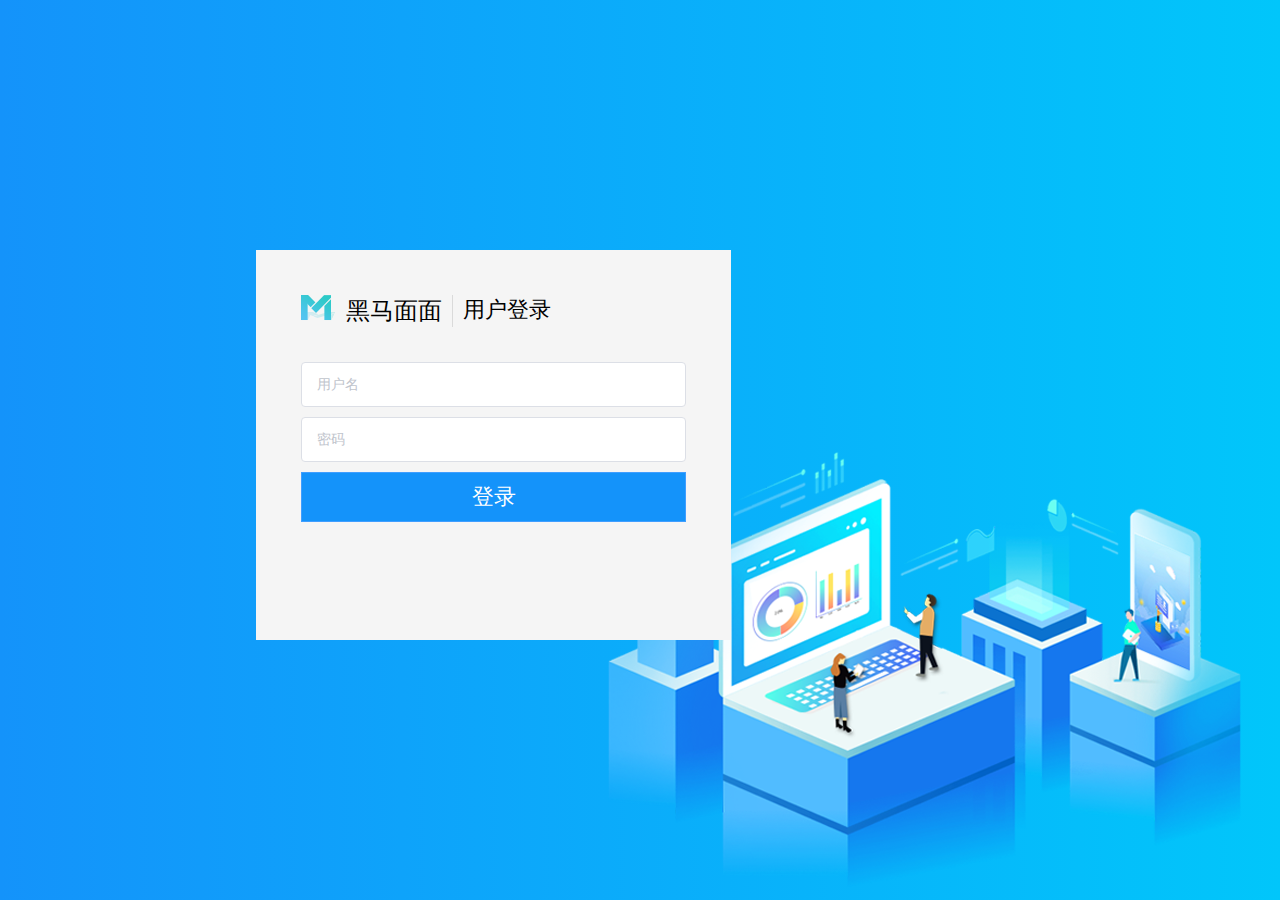
<file: mm_backend_management/src/main/webapp/login.html>
<!DOCTYPE html>
<html>

<head>
    <!-- 页面meta -->
    <meta charset="utf-8">
    <title>黑马面面</title>
    <meta name="description" content="黑马面面">
    <meta name="keywords" content="黑马面面">
    <meta content="width=device-width,initial-scale=1,maximum-scale=1,user-scalable=no" name="viewport">
    <!-- 引入样式 -->
    <link rel="stylesheet" href="css/element-ui.css">
    <link rel="stylesheet" href="css/style.css">
    <style type="text/css">

    </style>
</head>

<body class="loginBg">
<div id="app" class="mainBg">
    <div class="loginMain">
        <div class="logoInfo clear">
            <em class="logo"></em>
            <span class="logoFontZ">黑马面面</span>
            <span>用户登录</span>
        </div>
        <span v-html="form.info"></span>
        <div class="loginCon">
            <el-form ref="form" :model="form" :rules="rules">
                <el-form-item>
                    <el-input v-model="form.userName" placeholder="用户名">
                    </el-input>
                </el-form-item>
                <el-form-item>
                    <el-input v-model="form.pwd" type="password" placeholder="密码">
                    </el-input>
                </el-form-item>
                <el-form-item>
                    <el-button type="primary" @click="onSubmit">登录</el-button>
                </el-form-item>
            </el-form>
        </div>
    </div>
</div>
</body>
<!-- 引入组件库 -->
<script src="js/vue.js"></script>
<script src="js/element-ui.js"></script>
<script src="plugins/jquery/dist/jquery.js"></script>
<script src="js/axios-0.18.0.js"></script>
<script src="js/base.js"></script>
<script>
    new Vue({
        el: '#app',
        data() {
            return {
                form: {
                    mobile: '',
                    code: '',
                    checked: '',
                    info: ''
                },
                rules: {
                    userName: [
                        {required: true, message: '请填写', trigger: 'blur'}
                    ],
                    pwd: [
                        {required: true, message: '请填写', trigger: 'blur'}
                    ]
                },
                mobileShow: false,
                codeShow: false
            }
        },
        created() {
        },
        methods: {
            onSubmit() {
                var t = this;
                this.$refs['form'].validate((valid) => {
                    if (valid) {
                        this.$refs['form'].validate((valid) => {
                            if (valid) {
                                // 封装请求参数
                                var formData = {
                                    username: this.form.userName,
                                    password: this.form.pwd
                                };
                                // 发送登录校验异步请求
                                axios.post("/user/login.do", formData).then(response => {
                                    if (response.data.flag) {
                                        // 登录成功、保存登录状态到前端
                                        sessionStorage.setItem("userName", response.data.result)
                                        // 跳转到首页
                                        location.href = "/pages/index.html"
                                    } else {
                                        // 登录失败、弹框
                                        this.$message({
                                            type: "error",
                                            message: response.data.message,
                                            showClose: true
                                        })
                                    }
                                })
                                // window.location.href = "pages/index.html";
                            }
                        });
                    }
                });
            }
        }
    })
    $("#app").height($(window).height())
</script>
</html>
</file>
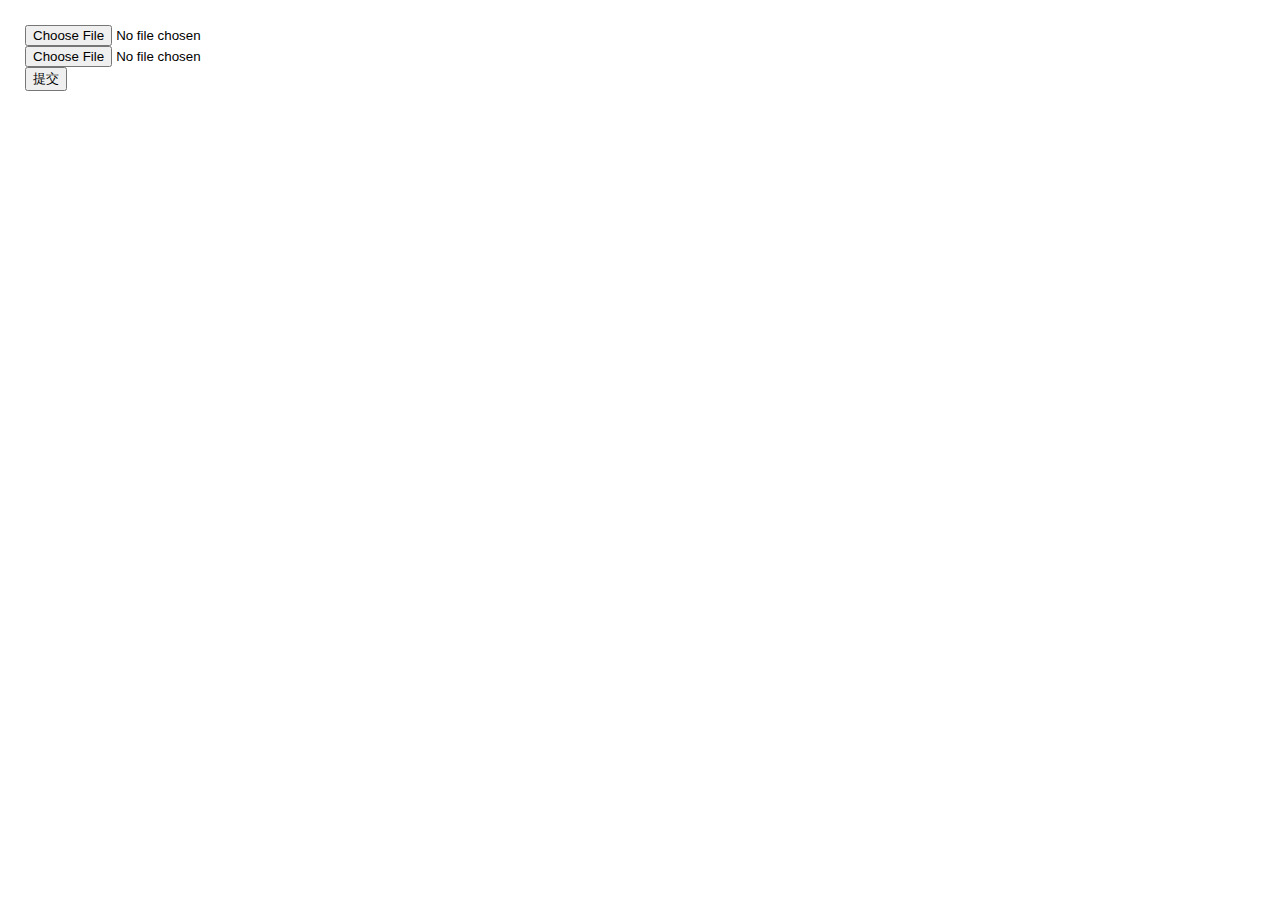
<file: mm_backend_management/src/main/webapp/pages/test_upload.html>
<!DOCTYPE html>
<html>
	<head>
		<!-- 页面meta -->
		<meta charset="utf-8">
		<meta http-equiv="X-UA-Compatible" content="IE=edge">
		<title>黑马面面</title>
		<meta name="description" content="黑马面面">
		<meta name="keywords" content="黑马面面">
		<meta content="width=device-width,initial-scale=1,maximum-scale=1,user-scalable=no" name="viewport">
		<!-- 引入样式 -->
		<link rel="stylesheet" href="../css/element-ui.css">
		<link rel="stylesheet" href="../plugins/font-awesome/css/font-awesome.min.css">
		<link rel="stylesheet" href="../css/style.css">
	</head>

	<body class="hold-transition">
		<div id="app">
			<div class="app-container">
				<div class="box common-table-border" style="margin-top: 15px;min-height: calc(100vh - 55px);">
						<form>
							<input type="file" @change="getFile($event)"><br/>
							<input type="file" @change="getFile($event)"><br/>
							<button type="button" @click="submitFormData()">提交</button>
					  </form>
				</div>
			</div>
		</div>
	</body>
	<!-- 引入组件库 -->
	<script src="../js/vue.js"></script>
	<script src="../js/element-ui.js"></script>
	<script src="../plugins/jquery/dist/jquery.js"></script>
	<!-- Include stylesheet -->
	<link href="../css/quill.core.css" rel="stylesheet">
	<link href="../css/quill.snow.css" rel="stylesheet">
	<link href="../css/quill.bubble.css" rel="stylesheet">
	<script src="../js/base.js"></script>
	<script src="../js/axios-0.18.0.js"></script>
	<script>
		new Vue({
			el: '#app',
			data:{
				fileList:[],
			},
			methods: {
				getFile(event) {
					var file = event.target.files[0];
					this.fileList[file.name] = file;
					console.log(this.fileList);
				},
				submitFormData() {
					//创建 formData 对象
					var formData = new FormData();
					// 向 formData 对象中添加文件
					for (var item in this.fileList){
						formData.append(item,this.fileList[item]);
					}
					axios.defaults.headers.post['Content-Type']='multipart/form-data;charse=UTF-8';
					axios.post('/mm/common/upload.do', formData).then((response)=>{
						console.log(response.data);
					});
				}
			}
		})
	</script>
</html>
</file>
<file: mm_backend_management/src/main/webapp/css/element-ui.css>
@charset "UTF-8";.el-pagination--small .arrow.disabled,.el-table .hidden-columns,.el-table td.is-hidden>*,.el-table th.is-hidden>*,.el-table--hidden{visibility:hidden}.el-dropdown .el-dropdown-selfdefine:focus:active,.el-dropdown .el-dropdown-selfdefine:focus:not(.focusing),.el-message__closeBtn:focus,.el-message__content:focus,.el-popover:focus,.el-popover:focus:active,.el-popover__reference:focus:hover,.el-popover__reference:focus:not(.focusing),.el-rate:active,.el-rate:focus,.el-tooltip:focus:hover,.el-tooltip:focus:not(.focusing),.el-upload-list__item.is-success:active,.el-upload-list__item.is-success:not(.focusing):focus{outline-width:0}.el-input__suffix,.el-tree.is-dragging .el-tree-node__content *{pointer-events:none}@font-face{font-family:element-icons;src:url(fonts/element-icons.woff) format("woff"),url(fonts/element-icons.ttf) format("truetype");font-weight:400;font-style:normal}[class*=" el-icon-"],[class^=el-icon-]{font-family:element-icons!important;speak:none;font-style:normal;font-weight:400;font-variant:normal;text-transform:none;line-height:1;vertical-align:baseline;display:inline-block;-webkit-font-smoothing:antialiased;-moz-osx-font-smoothing:grayscale}.el-icon-ice-cream-round:before{content:"\e6a0"}.el-icon-ice-cream-square:before{content:"\e6a3"}.el-icon-lollipop:before{content:"\e6a4"}.el-icon-potato-strips:before{content:"\e6a5"}.el-icon-milk-tea:before{content:"\e6a6"}.el-icon-ice-drink:before{content:"\e6a7"}.el-icon-ice-tea:before{content:"\e6a9"}.el-icon-coffee:before{content:"\e6aa"}.el-icon-orange:before{content:"\e6ab"}.el-icon-pear:before{content:"\e6ac"}.el-icon-apple:before{content:"\e6ad"}.el-icon-cherry:before{content:"\e6ae"}.el-icon-watermelon:before{content:"\e6af"}.el-icon-grape:before{content:"\e6b0"}.el-icon-refrigerator:before{content:"\e6b1"}.el-icon-goblet-square-full:before{content:"\e6b2"}.el-icon-goblet-square:before{content:"\e6b3"}.el-icon-goblet-full:before{content:"\e6b4"}.el-icon-goblet:before{content:"\e6b5"}.el-icon-cold-drink:before{content:"\e6b6"}.el-icon-coffee-cup:before{content:"\e6b8"}.el-icon-water-cup:before{content:"\e6b9"}.el-icon-hot-water:before{content:"\e6ba"}.el-icon-ice-cream:before{content:"\e6bb"}.el-icon-dessert:before{content:"\e6bc"}.el-icon-sugar:before{content:"\e6bd"}.el-icon-tableware:before{content:"\e6be"}.el-icon-burger:before{content:"\e6bf"}.el-icon-knife-fork:before{content:"\e6c1"}.el-icon-fork-spoon:before{content:"\e6c2"}.el-icon-chicken:before{content:"\e6c3"}.el-icon-food:before{content:"\e6c4"}.el-icon-dish-1:before{content:"\e6c5"}.el-icon-dish:before{content:"\e6c6"}.el-icon-moon-night:before{content:"\e6ee"}.el-icon-moon:before{content:"\e6f0"}.el-icon-cloudy-and-sunny:before{content:"\e6f1"}.el-icon-partly-cloudy:before{content:"\e6f2"}.el-icon-cloudy:before{content:"\e6f3"}.el-icon-sunny:before{content:"\e6f6"}.el-icon-sunset:before{content:"\e6f7"}.el-icon-sunrise-1:before{content:"\e6f8"}.el-icon-sunrise:before{content:"\e6f9"}.el-icon-heavy-rain:before{content:"\e6fa"}.el-icon-lightning:before{content:"\e6fb"}.el-icon-light-rain:before{content:"\e6fc"}.el-icon-wind-power:before{content:"\e6fd"}.el-icon-baseball:before{content:"\e712"}.el-icon-soccer:before{content:"\e713"}.el-icon-football:before{content:"\e715"}.el-icon-basketball:before{content:"\e716"}.el-icon-ship:before{content:"\e73f"}.el-icon-truck:before{content:"\e740"}.el-icon-bicycle:before{content:"\e741"}.el-icon-mobile-phone:before{content:"\e6d3"}.el-icon-service:before{content:"\e6d4"}.el-icon-key:before{content:"\e6e2"}.el-icon-unlock:before{content:"\e6e4"}.el-icon-lock:before{content:"\e6e5"}.el-icon-watch:before{content:"\e6fe"}.el-icon-watch-1:before{content:"\e6ff"}.el-icon-timer:before{content:"\e702"}.el-icon-alarm-clock:before{content:"\e703"}.el-icon-map-location:before{content:"\e704"}.el-icon-delete-location:before{content:"\e705"}.el-icon-add-location:before{content:"\e706"}.el-icon-location-information:before{content:"\e707"}.el-icon-location-outline:before{content:"\e708"}.el-icon-location:before{content:"\e79e"}.el-icon-place:before{content:"\e709"}.el-icon-discover:before{content:"\e70a"}.el-icon-first-aid-kit:before{content:"\e70b"}.el-icon-trophy-1:before{content:"\e70c"}.el-icon-trophy:before{content:"\e70d"}.el-icon-medal:before{content:"\e70e"}.el-icon-medal-1:before{content:"\e70f"}.el-icon-stopwatch:before{content:"\e710"}.el-icon-mic:before{content:"\e711"}.el-icon-copy-document:before{content:"\e718"}.el-icon-full-screen:before{content:"\e719"}.el-icon-switch-button:before{content:"\e71b"}.el-icon-aim:before{content:"\e71c"}.el-icon-crop:before{content:"\e71d"}.el-icon-odometer:before{content:"\e71e"}.el-icon-time:before{content:"\e71f"}.el-icon-bangzhu:before{content:"\e724"}.el-icon-close-notification:before{content:"\e726"}.el-icon-microphone:before{content:"\e727"}.el-icon-turn-off-microphone:before{content:"\e728"}.el-icon-position:before{content:"\e729"}.el-icon-postcard:before{content:"\e72a"}.el-icon-message:before{content:"\e72b"}.el-icon-chat-line-square:before{content:"\e72d"}.el-icon-chat-dot-square:before{content:"\e72e"}.el-icon-chat-dot-round:before{content:"\e72f"}.el-icon-chat-square:before{content:"\e730"}.el-icon-chat-line-round:before{content:"\e731"}.el-icon-chat-round:before{content:"\e732"}.el-icon-set-up:before{content:"\e733"}.el-icon-turn-off:before{content:"\e734"}.el-icon-open:before{content:"\e735"}.el-icon-connection:before{content:"\e736"}.el-icon-link:before{content:"\e737"}.el-icon-cpu:before{content:"\e738"}.el-icon-thumb:before{content:"\e739"}.el-icon-female:before{content:"\e73a"}.el-icon-male:before{content:"\e73b"}.el-icon-guide:before{content:"\e73c"}.el-icon-news:before{content:"\e73e"}.el-icon-price-tag:before{content:"\e744"}.el-icon-discount:before{content:"\e745"}.el-icon-wallet:before{content:"\e747"}.el-icon-coin:before{content:"\e748"}.el-icon-money:before{content:"\e749"}.el-icon-bank-card:before{content:"\e74a"}.el-icon-box:before{content:"\e74b"}.el-icon-present:before{content:"\e74c"}.el-icon-sell:before{content:"\e6d5"}.el-icon-sold-out:before{content:"\e6d6"}.el-icon-shopping-bag-2:before{content:"\e74d"}.el-icon-shopping-bag-1:before{content:"\e74e"}.el-icon-shopping-cart-2:before{content:"\e74f"}.el-icon-shopping-cart-1:before{content:"\e750"}.el-icon-shopping-cart-full:before{content:"\e751"}.el-icon-smoking:before{content:"\e752"}.el-icon-no-smoking:before{content:"\e753"}.el-icon-house:before{content:"\e754"}.el-icon-table-lamp:before{content:"\e755"}.el-icon-school:before{content:"\e756"}.el-icon-office-building:before{content:"\e757"}.el-icon-toilet-paper:before{content:"\e758"}.el-icon-notebook-2:before{content:"\e759"}.el-icon-notebook-1:before{content:"\e75a"}.el-icon-files:before{content:"\e75b"}.el-icon-collection:before{content:"\e75c"}.el-icon-receiving:before{content:"\e75d"}.el-icon-suitcase-1:before{content:"\e760"}.el-icon-suitcase:before{content:"\e761"}.el-icon-film:before{content:"\e763"}.el-icon-collection-tag:before{content:"\e765"}.el-icon-data-analysis:before{content:"\e766"}.el-icon-pie-chart:before{content:"\e767"}.el-icon-data-board:before{content:"\e768"}.el-icon-data-line:before{content:"\e76d"}.el-icon-reading:before{content:"\e769"}.el-icon-magic-stick:before{content:"\e76a"}.el-icon-coordinate:before{content:"\e76b"}.el-icon-mouse:before{content:"\e76c"}.el-icon-brush:before{content:"\e76e"}.el-icon-headset:before{content:"\e76f"}.el-icon-umbrella:before{content:"\e770"}.el-icon-scissors:before{content:"\e771"}.el-icon-mobile:before{content:"\e773"}.el-icon-attract:before{content:"\e774"}.el-icon-monitor:before{content:"\e775"}.el-icon-search:before{content:"\e778"}.el-icon-takeaway-box:before{content:"\e77a"}.el-icon-paperclip:before{content:"\e77d"}.el-icon-printer:before{content:"\e77e"}.el-icon-document-add:before{content:"\e782"}.el-icon-document:before{content:"\e785"}.el-icon-document-checked:before{content:"\e786"}.el-icon-document-copy:before{content:"\e787"}.el-icon-document-delete:before{content:"\e788"}.el-icon-document-remove:before{content:"\e789"}.el-icon-tickets:before{content:"\e78b"}.el-icon-folder-checked:before{content:"\e77f"}.el-icon-folder-delete:before{content:"\e780"}.el-icon-folder-remove:before{content:"\e781"}.el-icon-folder-add:before{content:"\e783"}.el-icon-folder-opened:before{content:"\e784"}.el-icon-folder:before{content:"\e78a"}.el-icon-edit-outline:before{content:"\e764"}.el-icon-edit:before{content:"\e78c"}.el-icon-date:before{content:"\e78e"}.el-icon-c-scale-to-original:before{content:"\e7c6"}.el-icon-view:before{content:"\e6ce"}.el-icon-loading:before{content:"\e6cf"}.el-icon-rank:before{content:"\e6d1"}.el-icon-sort-down:before{content:"\e7c4"}.el-icon-sort-up:before{content:"\e7c5"}.el-icon-sort:before{content:"\e6d2"}.el-icon-finished:before{content:"\e6cd"}.el-icon-refresh-left:before{content:"\e6c7"}.el-icon-refresh-right:before{content:"\e6c8"}.el-icon-refresh:before{content:"\e6d0"}.el-icon-video-play:before{content:"\e7c0"}.el-icon-video-pause:before{content:"\e7c1"}.el-icon-d-arrow-right:before{content:"\e6dc"}.el-icon-d-arrow-left:before{content:"\e6dd"}.el-icon-arrow-up:before{content:"\e6e1"}.el-icon-arrow-down:before{content:"\e6df"}.el-icon-arrow-right:before{content:"\e6e0"}.el-icon-arrow-left:before{content:"\e6de"}.el-icon-top-right:before{content:"\e6e7"}.el-icon-top-left:before{content:"\e6e8"}.el-icon-top:before{content:"\e6e6"}.el-icon-bottom:before{content:"\e6eb"}.el-icon-right:before{content:"\e6e9"}.el-icon-back:before{content:"\e6ea"}.el-icon-bottom-right:before{content:"\e6ec"}.el-icon-bottom-left:before{content:"\e6ed"}.el-icon-caret-top:before{content:"\e78f"}.el-icon-caret-bottom:before{content:"\e790"}.el-icon-caret-right:before{content:"\e791"}.el-icon-caret-left:before{content:"\e792"}.el-icon-d-caret:before{content:"\e79a"}.el-icon-share:before{content:"\e793"}.el-icon-menu:before{content:"\e798"}.el-icon-s-grid:before{content:"\e7a6"}.el-icon-s-check:before{content:"\e7a7"}.el-icon-s-data:before{content:"\e7a8"}.el-icon-s-opportunity:before{content:"\e7aa"}.el-icon-s-custom:before{content:"\e7ab"}.el-icon-s-claim:before{content:"\e7ad"}.el-icon-s-finance:before{content:"\e7ae"}.el-icon-s-comment:before{content:"\e7af"}.el-icon-s-flag:before{content:"\e7b0"}.el-icon-s-marketing:before{content:"\e7b1"}.el-icon-s-shop:before{content:"\e7b4"}.el-icon-s-open:before{content:"\e7b5"}.el-icon-s-management:before{content:"\e7b6"}.el-icon-s-ticket:before{content:"\e7b7"}.el-icon-s-release:before{content:"\e7b8"}.el-icon-s-home:before{content:"\e7b9"}.el-icon-s-promotion:before{content:"\e7ba"}.el-icon-s-operation:before{content:"\e7bb"}.el-icon-s-unfold:before{content:"\e7bc"}.el-icon-s-fold:before{content:"\e7a9"}.el-icon-s-platform:before{content:"\e7bd"}.el-icon-s-order:before{content:"\e7be"}.el-icon-s-cooperation:before{content:"\e7bf"}.el-icon-bell:before{content:"\e725"}.el-icon-message-solid:before{content:"\e799"}.el-icon-video-camera:before{content:"\e772"}.el-icon-video-camera-solid:before{content:"\e796"}.el-icon-camera:before{content:"\e779"}.el-icon-camera-solid:before{content:"\e79b"}.el-icon-download:before{content:"\e77c"}.el-icon-upload2:before{content:"\e77b"}.el-icon-upload:before{content:"\e7c3"}.el-icon-picture-outline-round:before{content:"\e75f"}.el-icon-picture-outline:before{content:"\e75e"}.el-icon-picture:before{content:"\e79f"}.el-icon-close:before{content:"\e6db"}.el-icon-check:before{content:"\e6da"}.el-icon-plus:before{content:"\e6d9"}.el-icon-minus:before{content:"\e6d8"}.el-icon-help:before{content:"\e73d"}.el-icon-s-help:before{content:"\e7b3"}.el-icon-circle-close:before{content:"\e78d"}.el-icon-circle-check:before{content:"\e720"}.el-icon-circle-plus-outline:before{content:"\e723"}.el-icon-remove-outline:before{content:"\e722"}.el-icon-zoom-out:before{content:"\e776"}.el-icon-zoom-in:before{content:"\e777"}.el-icon-error:before{content:"\e79d"}.el-icon-success:before{content:"\e79c"}.el-icon-circle-plus:before{content:"\e7a0"}.el-icon-remove:before{content:"\e7a2"}.el-icon-info:before{content:"\e7a1"}.el-icon-question:before{content:"\e7a4"}.el-icon-warning-outline:before{content:"\e6c9"}.el-icon-warning:before{content:"\e7a3"}.el-icon-goods:before{content:"\e7c2"}.el-icon-s-goods:before{content:"\e7b2"}.el-icon-star-off:before{content:"\e717"}.el-icon-star-on:before{content:"\e797"}.el-icon-more-outline:before{content:"\e6cc"}.el-icon-more:before{content:"\e794"}.el-icon-phone-outline:before{content:"\e6cb"}.el-icon-phone:before{content:"\e795"}.el-icon-user:before{content:"\e6e3"}.el-icon-user-solid:before{content:"\e7a5"}.el-icon-setting:before{content:"\e6ca"}.el-icon-s-tools:before{content:"\e7ac"}.el-icon-delete:before{content:"\e6d7"}.el-icon-delete-solid:before{content:"\e7c9"}.el-icon-eleme:before{content:"\e7c7"}.el-icon-platform-eleme:before{content:"\e7ca"}.el-icon-loading{-webkit-animation:rotating 2s linear infinite;animation:rotating 2s linear infinite}.el-icon--right{margin-left:5px}.el-icon--left{margin-right:5px}@-webkit-keyframes rotating{0%{-webkit-transform:rotateZ(0);transform:rotateZ(0)}100%{-webkit-transform:rotateZ(360deg);transform:rotateZ(360deg)}}@keyframes rotating{0%{-webkit-transform:rotateZ(0);transform:rotateZ(0)}100%{-webkit-transform:rotateZ(360deg);transform:rotateZ(360deg)}}.el-pagination{white-space:nowrap;padding:2px 5px;color:#303133;font-weight:700}.el-pagination::after,.el-pagination::before{display:table;content:""}.el-pagination::after{clear:both}.el-pagination button,.el-pagination span:not([class*=suffix]){display:inline-block;font-size:13px;min-width:35.5px;height:28px;line-height:28px;vertical-align:top;-webkit-box-sizing:border-box;box-sizing:border-box}.el-pagination .el-input__inner{text-align:center;-moz-appearance:textfield;line-height:normal}.el-pagination .el-input__suffix{right:0;-webkit-transform:scale(.8);transform:scale(.8)}.el-pagination .el-select .el-input{width:100px;margin:0 5px}.el-pagination .el-select .el-input .el-input__inner{padding-right:25px;border-radius:3px}.el-pagination button{border:none;padding:0 6px;background:0 0}.el-pagination button:focus{outline:0}.el-pagination button:hover{color:#409EFF}.el-pagination button:disabled{color:#C0C4CC;background-color:#FFF;cursor:not-allowed}.el-pagination .btn-next,.el-pagination .btn-prev{background:center center no-repeat #FFF;background-size:16px;cursor:pointer;margin:0;color:#303133}.el-pagination .btn-next .el-icon,.el-pagination .btn-prev .el-icon{display:block;font-size:12px;font-weight:700}.el-pagination .btn-prev{padding-right:12px}.el-pagination .btn-next{padding-left:12px}.el-pagination .el-pager li.disabled{color:#C0C4CC;cursor:not-allowed}.el-pager li,.el-pager li.btn-quicknext:hover,.el-pager li.btn-quickprev:hover{cursor:pointer}.el-pagination--small .btn-next,.el-pagination--small .btn-prev,.el-pagination--small .el-pager li,.el-pagination--small .el-pager li.btn-quicknext,.el-pagination--small .el-pager li.btn-quickprev,.el-pagination--small .el-pager li:last-child{border-color:transparent;font-size:12px;line-height:22px;height:22px;min-width:22px}.el-pagination--small .more::before,.el-pagination--small li.more::before{line-height:24px}.el-pagination--small button,.el-pagination--small span:not([class*=suffix]){height:22px;line-height:22px}.el-pagination--small .el-pagination__editor,.el-pagination--small .el-pagination__editor.el-input .el-input__inner{height:22px}.el-pagination__sizes{margin:0 10px 0 0;font-weight:400;color:#606266}.el-pagination__sizes .el-input .el-input__inner{font-size:13px;padding-left:8px}.el-pagination__sizes .el-input .el-input__inner:hover{border-color:#409EFF}.el-pagination__total{margin-right:10px;font-weight:400;color:#606266}.el-pagination__jump{margin-left:24px;font-weight:400;color:#606266}.el-pagination__jump .el-input__inner{padding:0 3px}.el-pagination__rightwrapper{float:right}.el-pagination__editor{line-height:18px;padding:0 2px;height:28px;text-align:center;margin:0 2px;-webkit-box-sizing:border-box;box-sizing:border-box;border-radius:3px}.el-pager,.el-pagination.is-background .btn-next,.el-pagination.is-background .btn-prev{padding:0}.el-pagination__editor.el-input{width:50px}.el-pagination__editor.el-input .el-input__inner{height:28px}.el-pagination__editor .el-input__inner::-webkit-inner-spin-button,.el-pagination__editor .el-input__inner::-webkit-outer-spin-button{-webkit-appearance:none;margin:0}.el-pagination.is-background .btn-next,.el-pagination.is-background .btn-prev,.el-pagination.is-background .el-pager li{margin:0 5px;background-color:#f4f4f5;color:#606266;min-width:30px;border-radius:2px}.el-pagination.is-background .btn-next.disabled,.el-pagination.is-background .btn-next:disabled,.el-pagination.is-background .btn-prev.disabled,.el-pagination.is-background .btn-prev:disabled,.el-pagination.is-background .el-pager li.disabled{color:#C0C4CC}.el-pagination.is-background .el-pager li:not(.disabled):hover{color:#409EFF}.el-pagination.is-background .el-pager li:not(.disabled).active{background-color:#409EFF;color:#FFF}.el-dialog,.el-pager li{background:#FFF;-webkit-box-sizing:border-box}.el-pagination.is-background.el-pagination--small .btn-next,.el-pagination.is-background.el-pagination--small .btn-prev,.el-pagination.is-background.el-pagination--small .el-pager li{margin:0 3px;min-width:22px}.el-pager,.el-pager li{vertical-align:top;margin:0;display:inline-block}.el-pager{-webkit-user-select:none;-moz-user-select:none;-ms-user-select:none;user-select:none;list-style:none;font-size:0}.el-date-table,.el-table th{-webkit-user-select:none;-ms-user-select:none}.el-pager .more::before{line-height:30px}.el-pager li{padding:0 4px;font-size:13px;min-width:35.5px;height:28px;line-height:28px;box-sizing:border-box;text-align:center}.el-menu--collapse .el-menu .el-submenu,.el-menu--popup{min-width:200px}.el-pager li.btn-quicknext,.el-pager li.btn-quickprev{line-height:28px;color:#303133}.el-pager li.btn-quicknext.disabled,.el-pager li.btn-quickprev.disabled{color:#C0C4CC}.el-pager li.active+li{border-left:0}.el-pager li:hover{color:#409EFF}.el-pager li.active{color:#409EFF;cursor:default}@-webkit-keyframes v-modal-in{0%{opacity:0}}@-webkit-keyframes v-modal-out{100%{opacity:0}}.el-dialog{position:relative;margin:0 auto 50px;border-radius:2px;-webkit-box-shadow:0 1px 3px rgba(0,0,0,.3);box-shadow:0 1px 3px rgba(0,0,0,.3);box-sizing:border-box;width:50%}.el-dialog.is-fullscreen{width:100%;margin-top:0;margin-bottom:0;height:100%;overflow:auto}.el-dialog__wrapper{position:fixed;top:0;right:0;bottom:0;left:0;overflow:auto;margin:0}.el-dialog__header{padding:20px 20px 10px}.el-dialog__headerbtn{position:absolute;top:20px;right:20px;padding:0;background:0 0;border:none;outline:0;cursor:pointer;font-size:16px}.el-dialog__headerbtn .el-dialog__close{color:#909399}.el-dialog__headerbtn:focus .el-dialog__close,.el-dialog__headerbtn:hover .el-dialog__close{color:#409EFF}.el-dialog__title{line-height:24px;font-size:18px;color:#303133}.el-dialog__body{padding:30px 20px;color:#606266;font-size:14px;word-break:break-all}.el-dialog__footer{padding:10px 20px 20px;text-align:right;-webkit-box-sizing:border-box;box-sizing:border-box}.el-dialog--center{text-align:center}.el-dialog--center .el-dialog__body{text-align:initial;padding:25px 25px 30px}.el-dialog--center .el-dialog__footer{text-align:inherit}.dialog-fade-enter-active{-webkit-animation:dialog-fade-in .3s;animation:dialog-fade-in .3s}.dialog-fade-leave-active{-webkit-animation:dialog-fade-out .3s;animation:dialog-fade-out .3s}@-webkit-keyframes dialog-fade-in{0%{-webkit-transform:translate3d(0,-20px,0);transform:translate3d(0,-20px,0);opacity:0}100%{-webkit-transform:translate3d(0,0,0);transform:translate3d(0,0,0);opacity:1}}@keyframes dialog-fade-in{0%{-webkit-transform:translate3d(0,-20px,0);transform:translate3d(0,-20px,0);opacity:0}100%{-webkit-transform:translate3d(0,0,0);transform:translate3d(0,0,0);opacity:1}}@-webkit-keyframes dialog-fade-out{0%{-webkit-transform:translate3d(0,0,0);transform:translate3d(0,0,0);opacity:1}100%{-webkit-transform:translate3d(0,-20px,0);transform:translate3d(0,-20px,0);opacity:0}}@keyframes dialog-fade-out{0%{-webkit-transform:translate3d(0,0,0);transform:translate3d(0,0,0);opacity:1}100%{-webkit-transform:translate3d(0,-20px,0);transform:translate3d(0,-20px,0);opacity:0}}.el-autocomplete{position:relative;display:inline-block}.el-autocomplete-suggestion{margin:5px 0;-webkit-box-shadow:0 2px 12px 0 rgba(0,0,0,.1);box-shadow:0 2px 12px 0 rgba(0,0,0,.1);border-radius:4px;border:1px solid #E4E7ED;-webkit-box-sizing:border-box;box-sizing:border-box;background-color:#FFF}.el-dropdown-menu,.el-menu--collapse .el-submenu .el-menu{z-index:10;-webkit-box-shadow:0 2px 12px 0 rgba(0,0,0,.1)}.el-autocomplete-suggestion__wrap{max-height:280px;padding:10px 0;-webkit-box-sizing:border-box;box-sizing:border-box}.el-autocomplete-suggestion__list{margin:0;padding:0}.el-autocomplete-suggestion li{padding:0 20px;margin:0;line-height:34px;cursor:pointer;color:#606266;font-size:14px;list-style:none;white-space:nowrap;overflow:hidden;text-overflow:ellipsis}.el-autocomplete-suggestion li.highlighted,.el-autocomplete-suggestion li:hover{background-color:#F5F7FA}.el-autocomplete-suggestion li.divider{margin-top:6px;border-top:1px solid #000}.el-autocomplete-suggestion li.divider:last-child{margin-bottom:-6px}.el-autocomplete-suggestion.is-loading li{text-align:center;height:100px;line-height:100px;font-size:20px;color:#999}.el-autocomplete-suggestion.is-loading li::after{display:inline-block;content:"";height:100%;vertical-align:middle}.el-autocomplete-suggestion.is-loading li:hover{background-color:#FFF}.el-autocomplete-suggestion.is-loading .el-icon-loading{vertical-align:middle}.el-dropdown{display:inline-block;position:relative;color:#606266;font-size:14px}.el-dropdown .el-button-group{display:block}.el-dropdown .el-button-group .el-button{float:none}.el-dropdown .el-dropdown__caret-button{padding-left:5px;padding-right:5px;position:relative;border-left:none}.el-dropdown .el-dropdown__caret-button::before{content:'';position:absolute;display:block;width:1px;top:5px;bottom:5px;left:0;background:rgba(255,255,255,.5)}.el-dropdown .el-dropdown__caret-button.el-button--default::before{background:rgba(220,223,230,.5)}.el-dropdown .el-dropdown__caret-button:hover::before{top:0;bottom:0}.el-dropdown .el-dropdown__caret-button .el-dropdown__icon{padding-left:0}.el-dropdown__icon{font-size:12px;margin:0 3px}.el-dropdown-menu{position:absolute;top:0;left:0;padding:10px 0;margin:5px 0;background-color:#FFF;border:1px solid #EBEEF5;border-radius:4px;box-shadow:0 2px 12px 0 rgba(0,0,0,.1)}.el-dropdown-menu__item{list-style:none;line-height:36px;padding:0 20px;margin:0;font-size:14px;color:#606266;cursor:pointer;outline:0}.el-dropdown-menu__item:focus,.el-dropdown-menu__item:not(.is-disabled):hover{background-color:#ecf5ff;color:#66b1ff}.el-dropdown-menu__item i{margin-right:5px}.el-dropdown-menu__item--divided{position:relative;margin-top:6px;border-top:1px solid #EBEEF5}.el-dropdown-menu__item--divided:before{content:'';height:6px;display:block;margin:0 -20px;background-color:#FFF}.el-dropdown-menu__item.is-disabled{cursor:default;color:#bbb;pointer-events:none}.el-dropdown-menu--medium{padding:6px 0}.el-dropdown-menu--medium .el-dropdown-menu__item{line-height:30px;padding:0 17px;font-size:14px}.el-dropdown-menu--medium .el-dropdown-menu__item.el-dropdown-menu__item--divided{margin-top:6px}.el-dropdown-menu--medium .el-dropdown-menu__item.el-dropdown-menu__item--divided:before{height:6px;margin:0 -17px}.el-dropdown-menu--small{padding:6px 0}.el-dropdown-menu--small .el-dropdown-menu__item{line-height:27px;padding:0 15px;font-size:13px}.el-dropdown-menu--small .el-dropdown-menu__item.el-dropdown-menu__item--divided{margin-top:4px}.el-dropdown-menu--small .el-dropdown-menu__item.el-dropdown-menu__item--divided:before{height:4px;margin:0 -15px}.el-dropdown-menu--mini{padding:3px 0}.el-dropdown-menu--mini .el-dropdown-menu__item{line-height:24px;padding:0 10px;font-size:12px}.el-dropdown-menu--mini .el-dropdown-menu__item.el-dropdown-menu__item--divided{margin-top:3px}.el-dropdown-menu--mini .el-dropdown-menu__item.el-dropdown-menu__item--divided:before{height:3px;margin:0 -10px}.el-menu{border-right:solid 1px #e6e6e6;list-style:none;position:relative;margin:0;padding-left:0;background-color:#FFF}.el-menu--horizontal>.el-menu-item:not(.is-disabled):focus,.el-menu--horizontal>.el-menu-item:not(.is-disabled):hover,.el-menu--horizontal>.el-submenu .el-submenu__title:hover{background-color:#fff}.el-menu::after,.el-menu::before{display:table;content:""}.el-menu::after{clear:both}.el-menu.el-menu--horizontal{border-bottom:solid 1px #e6e6e6}.el-menu--horizontal{border-right:none}.el-menu--horizontal>.el-menu-item{float:left;height:60px;line-height:60px;margin:0;border-bottom:2px solid transparent;color:#909399}.el-menu--horizontal>.el-menu-item a,.el-menu--horizontal>.el-menu-item a:hover{color:inherit}.el-menu--horizontal>.el-submenu{float:left}.el-menu--horizontal>.el-submenu:focus,.el-menu--horizontal>.el-submenu:hover{outline:0}.el-menu--horizontal>.el-submenu:focus .el-submenu__title,.el-menu--horizontal>.el-submenu:hover .el-submenu__title{color:#303133}.el-menu--horizontal>.el-submenu.is-active .el-submenu__title{border-bottom:2px solid #409EFF;color:#303133}.el-menu--horizontal>.el-submenu .el-submenu__title{height:60px;line-height:60px;border-bottom:2px solid transparent;color:#909399}.el-menu--horizontal>.el-submenu .el-submenu__icon-arrow{position:static;vertical-align:middle;margin-left:8px;margin-top:-3px}.el-menu--horizontal .el-menu .el-menu-item,.el-menu--horizontal .el-menu .el-submenu__title{background-color:#FFF;float:none;height:36px;line-height:36px;padding:0 10px;color:#909399}.el-menu--horizontal .el-menu .el-menu-item.is-active,.el-menu--horizontal .el-menu .el-submenu.is-active>.el-submenu__title{color:#303133}.el-menu--horizontal .el-menu-item:not(.is-disabled):focus,.el-menu--horizontal .el-menu-item:not(.is-disabled):hover{outline:0;color:#303133}.el-menu--horizontal>.el-menu-item.is-active{border-bottom:2px solid #409EFF;color:#303133}.el-menu--collapse{width:64px}.el-menu--collapse>.el-menu-item [class^=el-icon-],.el-menu--collapse>.el-submenu>.el-submenu__title [class^=el-icon-]{margin:0;vertical-align:middle;width:24px;text-align:center}.el-menu--collapse>.el-menu-item .el-submenu__icon-arrow,.el-menu--collapse>.el-submenu>.el-submenu__title .el-submenu__icon-arrow{display:none}.el-menu--collapse>.el-menu-item span,.el-menu--collapse>.el-submenu>.el-submenu__title span{height:0;width:0;overflow:hidden;visibility:hidden;display:inline-block}.el-menu--collapse>.el-menu-item.is-active i{color:inherit}.el-menu--collapse .el-submenu{position:relative}.el-menu--collapse .el-submenu .el-menu{position:absolute;margin-left:5px;top:0;left:100%;border:1px solid #E4E7ED;border-radius:2px;box-shadow:0 2px 12px 0 rgba(0,0,0,.1)}.el-menu-item,.el-submenu__title{height:56px;line-height:56px;position:relative;-webkit-box-sizing:border-box;white-space:nowrap;list-style:none}.el-menu--collapse .el-submenu.is-opened>.el-submenu__title .el-submenu__icon-arrow{-webkit-transform:none;transform:none}.el-menu--popup{z-index:100;border:none;padding:5px 0;border-radius:2px;-webkit-box-shadow:0 2px 12px 0 rgba(0,0,0,.1);box-shadow:0 2px 12px 0 rgba(0,0,0,.1)}.el-menu--popup-bottom-start{margin-top:5px}.el-menu--popup-right-start{margin-left:5px;margin-right:5px}.el-menu-item{font-size:14px;color:#303133;padding:0 20px;cursor:pointer;-webkit-transition:border-color .3s,background-color .3s,color .3s;transition:border-color .3s,background-color .3s,color .3s;box-sizing:border-box}.el-menu-item *{vertical-align:middle}.el-menu-item i{color:#909399}.el-menu-item:focus,.el-menu-item:hover{outline:0;background-color:#ecf5ff}.el-menu-item.is-disabled{opacity:.25;cursor:not-allowed;background:0 0!important}.el-menu-item [class^=el-icon-]{margin-right:5px;width:24px;text-align:center;font-size:18px;vertical-align:middle}.el-menu-item.is-active{color:#409EFF}.el-menu-item.is-active i{color:inherit}.el-submenu{list-style:none;margin:0;padding-left:0}.el-submenu__title{font-size:14px;color:#303133;padding:0 20px;cursor:pointer;-webkit-transition:border-color .3s,background-color .3s,color .3s;transition:border-color .3s,background-color .3s,color .3s;box-sizing:border-box}.el-submenu__title *{vertical-align:middle}.el-submenu__title i{color:#909399}.el-submenu__title:focus,.el-submenu__title:hover{outline:0;background-color:#ecf5ff}.el-submenu__title.is-disabled{opacity:.25;cursor:not-allowed;background:0 0!important}.el-submenu__title:hover{background-color:#ecf5ff}.el-submenu .el-menu{border:none}.el-submenu .el-menu-item{height:50px;line-height:50px;padding:0 45px;min-width:200px}.el-submenu__icon-arrow{position:absolute;top:50%;right:20px;margin-top:-7px;-webkit-transition:-webkit-transform .3s;transition:-webkit-transform .3s;transition:transform .3s;transition:transform .3s,-webkit-transform .3s;font-size:12px}.el-submenu.is-active .el-submenu__title{border-bottom-color:#409EFF}.el-submenu.is-opened>.el-submenu__title .el-submenu__icon-arrow{-webkit-transform:rotateZ(180deg);transform:rotateZ(180deg)}.el-submenu.is-disabled .el-menu-item,.el-submenu.is-disabled .el-submenu__title{opacity:.25;cursor:not-allowed;background:0 0!important}.el-submenu [class^=el-icon-]{vertical-align:middle;margin-right:5px;width:24px;text-align:center;font-size:18px}.el-menu-item-group>ul{padding:0}.el-menu-item-group__title{padding:7px 0 7px 20px;line-height:normal;font-size:12px;color:#909399}.el-radio-button__inner,.el-radio-group{display:inline-block;line-height:1;vertical-align:middle}.horizontal-collapse-transition .el-submenu__title .el-submenu__icon-arrow{-webkit-transition:.2s;transition:.2s;opacity:0}.el-radio-group{font-size:0}.el-radio-button{position:relative;display:inline-block;outline:0}.el-radio-button__inner{white-space:nowrap;background:#FFF;border:1px solid #DCDFE6;font-weight:500;border-left:0;color:#606266;-webkit-appearance:none;text-align:center;-webkit-box-sizing:border-box;box-sizing:border-box;outline:0;margin:0;position:relative;cursor:pointer;-webkit-transition:all .3s cubic-bezier(.645,.045,.355,1);transition:all .3s cubic-bezier(.645,.045,.355,1);padding:12px 20px;font-size:14px;border-radius:0}.el-radio-button__inner.is-round{padding:12px 20px}.el-radio-button__inner:hover{color:#409EFF}.el-radio-button__inner [class*=el-icon-]{line-height:.9}.el-radio-button__inner [class*=el-icon-]+span{margin-left:5px}.el-radio-button:first-child .el-radio-button__inner{border-left:1px solid #DCDFE6;border-radius:4px 0 0 4px;-webkit-box-shadow:none!important;box-shadow:none!important}.el-radio-button__orig-radio{opacity:0;outline:0;position:absolute;z-index:-1}.el-radio-button__orig-radio:checked+.el-radio-button__inner{color:#FFF;background-color:#409EFF;border-color:#409EFF;-webkit-box-shadow:-1px 0 0 0 #409EFF;box-shadow:-1px 0 0 0 #409EFF}.el-radio-button__orig-radio:disabled+.el-radio-button__inner{color:#C0C4CC;cursor:not-allowed;background-image:none;background-color:#FFF;border-color:#EBEEF5;-webkit-box-shadow:none;box-shadow:none}.el-radio-button__orig-radio:disabled:checked+.el-radio-button__inner{background-color:#F2F6FC}.el-radio-button:last-child .el-radio-button__inner{border-radius:0 4px 4px 0}.el-popover,.el-radio-button:first-child:last-child .el-radio-button__inner{border-radius:4px}.el-radio-button--medium .el-radio-button__inner{padding:10px 20px;font-size:14px;border-radius:0}.el-radio-button--medium .el-radio-button__inner.is-round{padding:10px 20px}.el-radio-button--small .el-radio-button__inner{padding:9px 15px;font-size:12px;border-radius:0}.el-radio-button--small .el-radio-button__inner.is-round{padding:9px 15px}.el-radio-button--mini .el-radio-button__inner{padding:7px 15px;font-size:12px;border-radius:0}.el-radio-button--mini .el-radio-button__inner.is-round{padding:7px 15px}.el-radio-button:focus:not(.is-focus):not(:active):not(.is-disabled){-webkit-box-shadow:0 0 2px 2px #409EFF;box-shadow:0 0 2px 2px #409EFF}.el-switch{display:-webkit-inline-box;display:-ms-inline-flexbox;display:inline-flex;-webkit-box-align:center;-ms-flex-align:center;align-items:center;position:relative;font-size:14px;line-height:20px;height:20px;vertical-align:middle}.el-switch__core,.el-switch__label{display:inline-block;cursor:pointer}.el-switch.is-disabled .el-switch__core,.el-switch.is-disabled .el-switch__label{cursor:not-allowed}.el-switch__label{-webkit-transition:.2s;transition:.2s;height:20px;font-size:14px;font-weight:500;vertical-align:middle;color:#303133}.el-switch__label.is-active{color:#409EFF}.el-switch__label--left{margin-right:10px}.el-switch__label--right{margin-left:10px}.el-switch__label *{line-height:1;font-size:14px;display:inline-block}.el-switch__input{position:absolute;width:0;height:0;opacity:0;margin:0}.el-switch__core{margin:0;position:relative;width:40px;height:20px;border:1px solid #DCDFE6;outline:0;border-radius:10px;-webkit-box-sizing:border-box;box-sizing:border-box;background:#DCDFE6;-webkit-transition:border-color .3s,background-color .3s;transition:border-color .3s,background-color .3s;vertical-align:middle}.el-switch__core:after{content:"";position:absolute;top:1px;left:1px;border-radius:100%;-webkit-transition:all .3s;transition:all .3s;width:16px;height:16px;background-color:#FFF}.el-switch.is-checked .el-switch__core{border-color:#409EFF;background-color:#409EFF}.el-switch.is-checked .el-switch__core::after{left:100%;margin-left:-17px}.el-switch.is-disabled{opacity:.6}.el-switch--wide .el-switch__label.el-switch__label--left span{left:10px}.el-switch--wide .el-switch__label.el-switch__label--right span{right:10px}.el-switch .label-fade-enter,.el-switch .label-fade-leave-active{opacity:0}.el-select-dropdown{position:absolute;z-index:1001;border:1px solid #E4E7ED;border-radius:4px;background-color:#FFF;-webkit-box-shadow:0 2px 12px 0 rgba(0,0,0,.1);box-shadow:0 2px 12px 0 rgba(0,0,0,.1);-webkit-box-sizing:border-box;box-sizing:border-box;margin:5px 0}.el-select-dropdown.is-multiple .el-select-dropdown__item.selected{color:#409EFF;background-color:#FFF}.el-select-dropdown.is-multiple .el-select-dropdown__item.selected.hover{background-color:#F5F7FA}.el-select-dropdown.is-multiple .el-select-dropdown__item.selected::after{position:absolute;right:20px;font-family:element-icons;content:"\e6da";font-size:12px;font-weight:700;-webkit-font-smoothing:antialiased;-moz-osx-font-smoothing:grayscale}.el-select-dropdown .el-scrollbar.is-empty .el-select-dropdown__list{padding:0}.el-select-dropdown__empty{padding:10px 0;margin:0;text-align:center;color:#999;font-size:14px}.el-select-dropdown__wrap{max-height:274px}.el-select-dropdown__list{list-style:none;padding:6px 0;margin:0;-webkit-box-sizing:border-box;box-sizing:border-box}.el-select-dropdown__item{font-size:14px;padding:0 20px;position:relative;white-space:nowrap;overflow:hidden;text-overflow:ellipsis;color:#606266;height:34px;line-height:34px;-webkit-box-sizing:border-box;box-sizing:border-box;cursor:pointer}.el-select .el-tag,.el-table{-webkit-box-sizing:border-box}.el-select-dropdown__item.is-disabled{color:#C0C4CC;cursor:not-allowed}.el-select-dropdown__item.is-disabled:hover{background-color:#FFF}.el-select-dropdown__item.hover,.el-select-dropdown__item:hover{background-color:#F5F7FA}.el-select-dropdown__item.selected{color:#409EFF;font-weight:700}.el-select-group{margin:0;padding:0}.el-select-group__wrap{position:relative;list-style:none;margin:0;padding:0}.el-select-group__wrap:not(:last-of-type){padding-bottom:24px}.el-select-group__wrap:not(:last-of-type)::after{content:'';position:absolute;display:block;left:20px;right:20px;bottom:12px;height:1px;background:#E4E7ED}.el-select-group__title{padding-left:20px;font-size:12px;color:#909399;line-height:30px}.el-select-group .el-select-dropdown__item{padding-left:20px}.el-select{display:inline-block;position:relative}.el-select .el-select__tags>span{display:contents}.el-select:hover .el-input__inner{border-color:#C0C4CC}.el-select .el-input__inner{cursor:pointer;padding-right:35px}.el-select .el-input__inner:focus{border-color:#409EFF}.el-select .el-input .el-select__caret{color:#C0C4CC;font-size:14px;-webkit-transition:-webkit-transform .3s;transition:-webkit-transform .3s;transition:transform .3s;transition:transform .3s,-webkit-transform .3s;-webkit-transform:rotateZ(180deg);transform:rotateZ(180deg);cursor:pointer}.el-select .el-input .el-select__caret.is-reverse{-webkit-transform:rotateZ(0);transform:rotateZ(0)}.el-select .el-input .el-select__caret.is-show-close{font-size:14px;text-align:center;-webkit-transform:rotateZ(180deg);transform:rotateZ(180deg);border-radius:100%;color:#C0C4CC;-webkit-transition:color .2s cubic-bezier(.645,.045,.355,1);transition:color .2s cubic-bezier(.645,.045,.355,1)}.el-select .el-input .el-select__caret.is-show-close:hover{color:#909399}.el-select .el-input.is-disabled .el-input__inner{cursor:not-allowed}.el-select .el-input.is-disabled .el-input__inner:hover{border-color:#E4E7ED}.el-select .el-input.is-focus .el-input__inner{border-color:#409EFF}.el-select>.el-input{display:block}.el-select__input{border:none;outline:0;padding:0;margin-left:15px;color:#666;font-size:14px;-webkit-appearance:none;-moz-appearance:none;appearance:none;height:28px;background-color:transparent}.el-select__input.is-mini{height:14px}.el-select__close{cursor:pointer;position:absolute;top:8px;z-index:1000;right:25px;color:#C0C4CC;line-height:18px;font-size:14px}.el-select__close:hover{color:#909399}.el-select__tags{position:absolute;line-height:normal;white-space:normal;z-index:1;top:50%;-webkit-transform:translateY(-50%);transform:translateY(-50%);display:-webkit-box;display:-ms-flexbox;display:flex;-webkit-box-align:center;-ms-flex-align:center;align-items:center;-ms-flex-wrap:wrap;flex-wrap:wrap}.el-select .el-tag__close{margin-top:-2px}.el-select .el-tag{box-sizing:border-box;border-color:transparent;margin:2px 0 2px 6px;background-color:#f0f2f5}.el-select .el-tag__close.el-icon-close{background-color:#C0C4CC;right:-7px;top:0;color:#FFF}.el-select .el-tag__close.el-icon-close:hover{background-color:#909399}.el-table,.el-table__expanded-cell{background-color:#FFF}.el-select .el-tag__close.el-icon-close::before{display:block;-webkit-transform:translate(0,.5px);transform:translate(0,.5px)}.el-table{position:relative;overflow:hidden;box-sizing:border-box;-webkit-box-flex:1;-ms-flex:1;flex:1;width:100%;max-width:100%;font-size:14px;color:#606266}.el-table--mini,.el-table--small,.el-table__expand-icon{font-size:12px}.el-table__empty-block{min-height:60px;text-align:center;width:100%;height:100%;display:-webkit-box;display:-ms-flexbox;display:flex;-webkit-box-pack:center;-ms-flex-pack:center;justify-content:center;-webkit-box-align:center;-ms-flex-align:center;align-items:center}.el-table__empty-text{line-height:60px;width:50%;color:#909399}.el-table__expand-column .cell{padding:0;text-align:center}.el-table__expand-icon{position:relative;cursor:pointer;color:#666;-webkit-transition:-webkit-transform .2s ease-in-out;transition:-webkit-transform .2s ease-in-out;transition:transform .2s ease-in-out;transition:transform .2s ease-in-out,-webkit-transform .2s ease-in-out;height:20px}.el-table__expand-icon--expanded{-webkit-transform:rotate(90deg);transform:rotate(90deg)}.el-table__expand-icon>.el-icon{position:absolute;left:50%;top:50%;margin-left:-5px;margin-top:-5px}.el-table__expanded-cell[class*=cell]{padding:20px 50px}.el-table__expanded-cell:hover{background-color:transparent!important}.el-table__placeholder{display:inline-block;width:20px}.el-table__append-wrapper{overflow:hidden}.el-table--fit{border-right:0;border-bottom:0}.el-table--fit td.gutter,.el-table--fit th.gutter{border-right-width:1px}.el-table--scrollable-x .el-table__body-wrapper{overflow-x:auto}.el-table--scrollable-y .el-table__body-wrapper{overflow-y:auto}.el-table thead{color:#909399;font-weight:500}.el-table thead.is-group th{background:#F5F7FA}.el-table th,.el-table tr{background-color:#FFF}.el-table td,.el-table th{padding:12px 0;min-width:0;-webkit-box-sizing:border-box;box-sizing:border-box;text-overflow:ellipsis;vertical-align:middle;position:relative;text-align:left}.el-table td.is-center,.el-table th.is-center{text-align:center}.el-table td.is-right,.el-table th.is-right{text-align:right}.el-table td.gutter,.el-table th.gutter{width:15px;border-right-width:0;border-bottom-width:0;padding:0}.el-table--medium td,.el-table--medium th{padding:10px 0}.el-table--small td,.el-table--small th{padding:8px 0}.el-table--mini td,.el-table--mini th{padding:6px 0}.el-table .cell,.el-table th div{padding-right:10px;overflow:hidden;text-overflow:ellipsis}.el-table .cell,.el-table th div,.el-table--border td:first-child .cell,.el-table--border th:first-child .cell{padding-left:10px}.el-table tr input[type=checkbox]{margin:0}.el-table td,.el-table th.is-leaf{border-bottom:1px solid #EBEEF5}.el-table th.is-sortable{cursor:pointer}.el-table th{white-space:nowrap;overflow:hidden;-moz-user-select:none;user-select:none}.el-table th div{display:inline-block;line-height:40px;-webkit-box-sizing:border-box;box-sizing:border-box;white-space:nowrap}.el-table th>.cell{position:relative;word-wrap:normal;text-overflow:ellipsis;display:inline-block;vertical-align:middle;width:100%;-webkit-box-sizing:border-box;box-sizing:border-box}.el-table th>.cell.highlight{color:#409EFF}.el-table th.required>div::before{display:inline-block;content:"";width:8px;height:8px;border-radius:50%;background:#ff4d51;margin-right:5px;vertical-align:middle}.el-table td div{-webkit-box-sizing:border-box;box-sizing:border-box}.el-table td.gutter{width:0}.el-table .cell{-webkit-box-sizing:border-box;box-sizing:border-box;white-space:normal;word-break:break-all;line-height:23px}.el-table .cell.el-tooltip{white-space:nowrap;min-width:50px}.el-table--border,.el-table--group{border:1px solid #EBEEF5}.el-table--border::after,.el-table--group::after,.el-table::before{content:'';position:absolute;background-color:#EBEEF5;z-index:1}.el-table--border::after,.el-table--group::after{top:0;right:0;width:1px;height:100%}.el-table::before{left:0;bottom:0;width:100%;height:1px}.el-table--border{border-right:none;border-bottom:none}.el-table--border.el-loading-parent--relative{border-color:transparent}.el-table--border td,.el-table--border th,.el-table__body-wrapper .el-table--border.is-scrolling-left~.el-table__fixed{border-right:1px solid #EBEEF5}.el-table--border th.gutter:last-of-type{border-bottom:1px solid #EBEEF5;border-bottom-width:1px}.el-table--border th,.el-table__fixed-right-patch{border-bottom:1px solid #EBEEF5}.el-table__fixed,.el-table__fixed-right{position:absolute;top:0;left:0;overflow-x:hidden;overflow-y:hidden;-webkit-box-shadow:0 0 10px rgba(0,0,0,.12);box-shadow:0 0 10px rgba(0,0,0,.12)}.el-table__fixed-right::before,.el-table__fixed::before{content:'';position:absolute;left:0;bottom:0;width:100%;height:1px;background-color:#EBEEF5;z-index:4}.el-table__fixed-right-patch{position:absolute;top:-1px;right:0;background-color:#FFF}.el-table__fixed-right{top:0;left:auto;right:0}.el-table__fixed-right .el-table__fixed-body-wrapper,.el-table__fixed-right .el-table__fixed-footer-wrapper,.el-table__fixed-right .el-table__fixed-header-wrapper{left:auto;right:0}.el-table__fixed-header-wrapper{position:absolute;left:0;top:0;z-index:3}.el-table__fixed-footer-wrapper{position:absolute;left:0;bottom:0;z-index:3}.el-table__fixed-footer-wrapper tbody td{border-top:1px solid #EBEEF5;background-color:#F5F7FA;color:#606266}.el-table__fixed-body-wrapper{position:absolute;left:0;top:37px;overflow:hidden;z-index:3}.el-table__body-wrapper,.el-table__footer-wrapper,.el-table__header-wrapper{width:100%}.el-table__footer-wrapper{margin-top:-1px}.el-table__footer-wrapper td{border-top:1px solid #EBEEF5}.el-table__body,.el-table__footer,.el-table__header{table-layout:fixed;border-collapse:separate}.el-table__footer-wrapper,.el-table__header-wrapper{overflow:hidden}.el-table__footer-wrapper tbody td,.el-table__header-wrapper tbody td{background-color:#F5F7FA;color:#606266}.el-table__body-wrapper{overflow:hidden;position:relative}.el-table__body-wrapper.is-scrolling-left~.el-table__fixed,.el-table__body-wrapper.is-scrolling-none~.el-table__fixed,.el-table__body-wrapper.is-scrolling-none~.el-table__fixed-right,.el-table__body-wrapper.is-scrolling-right~.el-table__fixed-right{-webkit-box-shadow:none;box-shadow:none}.el-picker-panel,.el-table-filter{-webkit-box-shadow:0 2px 12px 0 rgba(0,0,0,.1)}.el-table__body-wrapper .el-table--border.is-scrolling-right~.el-table__fixed-right{border-left:1px solid #EBEEF5}.el-table .caret-wrapper{display:-webkit-inline-box;display:-ms-inline-flexbox;display:inline-flex;-webkit-box-orient:vertical;-webkit-box-direction:normal;-ms-flex-direction:column;flex-direction:column;-webkit-box-align:center;-ms-flex-align:center;align-items:center;height:34px;width:24px;vertical-align:middle;cursor:pointer;overflow:initial;position:relative}.el-table .sort-caret{width:0;height:0;border:5px solid transparent;position:absolute;left:7px}.el-table .sort-caret.ascending{border-bottom-color:#C0C4CC;top:5px}.el-table .sort-caret.descending{border-top-color:#C0C4CC;bottom:7px}.el-table .ascending .sort-caret.ascending{border-bottom-color:#409EFF}.el-table .descending .sort-caret.descending{border-top-color:#409EFF}.el-table .hidden-columns{position:absolute;z-index:-1}.el-table--striped .el-table__body tr.el-table__row--striped td{background:#FAFAFA}.el-table--striped .el-table__body tr.el-table__row--striped.current-row td{background-color:#ecf5ff}.el-table__body tr.hover-row.current-row>td,.el-table__body tr.hover-row.el-table__row--striped.current-row>td,.el-table__body tr.hover-row.el-table__row--striped>td,.el-table__body tr.hover-row>td{background-color:#F5F7FA}.el-table__body tr.current-row>td{background-color:#ecf5ff}.el-table__column-resize-proxy{position:absolute;left:200px;top:0;bottom:0;width:0;border-left:1px solid #EBEEF5;z-index:10}.el-table__column-filter-trigger{display:inline-block;line-height:34px;cursor:pointer}.el-table__column-filter-trigger i{color:#909399;font-size:12px;-webkit-transform:scale(.75);transform:scale(.75)}.el-table--enable-row-transition .el-table__body td{-webkit-transition:background-color .25s ease;transition:background-color .25s ease}.el-table--enable-row-hover .el-table__body tr:hover>td{background-color:#F5F7FA}.el-table--fluid-height .el-table__fixed,.el-table--fluid-height .el-table__fixed-right{bottom:0;overflow:hidden}.el-table [class*=el-table__row--level] .el-table__expand-icon{display:inline-block;width:20px;line-height:20px;height:20px;text-align:center;margin-right:3px}.el-table-column--selection .cell{padding-left:14px;padding-right:14px}.el-table-filter{border:1px solid #EBEEF5;border-radius:2px;background-color:#FFF;box-shadow:0 2px 12px 0 rgba(0,0,0,.1);-webkit-box-sizing:border-box;box-sizing:border-box;margin:2px 0}.el-date-table td,.el-date-table td div{height:30px;-webkit-box-sizing:border-box}.el-table-filter__list{padding:5px 0;margin:0;list-style:none;min-width:100px}.el-table-filter__list-item{line-height:36px;padding:0 10px;cursor:pointer;font-size:14px}.el-table-filter__list-item:hover{background-color:#ecf5ff;color:#66b1ff}.el-table-filter__list-item.is-active{background-color:#409EFF;color:#FFF}.el-table-filter__content{min-width:100px}.el-table-filter__bottom{border-top:1px solid #EBEEF5;padding:8px}.el-table-filter__bottom button{background:0 0;border:none;color:#606266;cursor:pointer;font-size:13px;padding:0 3px}.el-date-table td.in-range div,.el-date-table td.in-range div:hover,.el-date-table.is-week-mode .el-date-table__row.current div,.el-date-table.is-week-mode .el-date-table__row:hover div{background-color:#F2F6FC}.el-table-filter__bottom button:hover{color:#409EFF}.el-table-filter__bottom button:focus{outline:0}.el-table-filter__bottom button.is-disabled{color:#C0C4CC;cursor:not-allowed}.el-table-filter__wrap{max-height:280px}.el-table-filter__checkbox-group{padding:10px}.el-table-filter__checkbox-group label.el-checkbox{display:block;margin-right:5px;margin-bottom:8px;margin-left:5px}.el-table-filter__checkbox-group .el-checkbox:last-child{margin-bottom:0}.el-date-table{font-size:12px;-moz-user-select:none;user-select:none}.el-slider__button-wrapper,.el-time-panel{-webkit-user-select:none;-ms-user-select:none}.el-date-table.is-week-mode .el-date-table__row:hover td.available:hover{color:#606266}.el-date-table.is-week-mode .el-date-table__row:hover td:first-child div{margin-left:5px;border-top-left-radius:15px;border-bottom-left-radius:15px}.el-date-table.is-week-mode .el-date-table__row:hover td:last-child div{margin-right:5px;border-top-right-radius:15px;border-bottom-right-radius:15px}.el-date-table td{width:32px;padding:4px 0;box-sizing:border-box;text-align:center;cursor:pointer;position:relative}.el-date-table td div{padding:3px 0;box-sizing:border-box}.el-date-table td span{width:24px;height:24px;display:block;margin:0 auto;line-height:24px;position:absolute;left:50%;-webkit-transform:translateX(-50%);transform:translateX(-50%);border-radius:50%}.el-date-table td.next-month,.el-date-table td.prev-month{color:#C0C4CC}.el-date-table td.today{position:relative}.el-date-table td.today span{color:#409EFF;font-weight:700}.el-date-table td.today.end-date span,.el-date-table td.today.start-date span{color:#FFF}.el-date-table td.available:hover{color:#409EFF}.el-date-table td.current:not(.disabled) span{color:#FFF;background-color:#409EFF}.el-date-table td.end-date div,.el-date-table td.start-date div{color:#FFF}.el-date-table td.end-date span,.el-date-table td.start-date span{background-color:#409EFF}.el-date-table td.start-date div{margin-left:5px;border-top-left-radius:15px;border-bottom-left-radius:15px}.el-date-table td.end-date div{margin-right:5px;border-top-right-radius:15px;border-bottom-right-radius:15px}.el-date-table td.disabled div{background-color:#F5F7FA;opacity:1;cursor:not-allowed;color:#C0C4CC}.el-date-table td.selected div{margin-left:5px;margin-right:5px;background-color:#F2F6FC;border-radius:15px}.el-date-table td.selected div:hover{background-color:#F2F6FC}.el-date-table td.selected span{background-color:#409EFF;color:#FFF;border-radius:15px}.el-date-table td.week{font-size:80%;color:#606266}.el-month-table,.el-year-table{font-size:12px;border-collapse:collapse}.el-date-table th{padding:5px;color:#606266;font-weight:400;border-bottom:solid 1px #EBEEF5}.el-month-table{margin:-1px}.el-month-table td{text-align:center;padding:8px 0;cursor:pointer}.el-month-table td div{height:48px;padding:6px 0;-webkit-box-sizing:border-box;box-sizing:border-box}.el-month-table td.today .cell{color:#409EFF;font-weight:700}.el-month-table td.today.end-date .cell,.el-month-table td.today.start-date .cell{color:#FFF}.el-month-table td.disabled .cell{background-color:#F5F7FA;cursor:not-allowed;color:#C0C4CC}.el-month-table td.disabled .cell:hover{color:#C0C4CC}.el-month-table td .cell{width:60px;height:36px;display:block;line-height:36px;color:#606266;margin:0 auto;border-radius:18px}.el-month-table td .cell:hover{color:#409EFF}.el-month-table td.in-range div,.el-month-table td.in-range div:hover{background-color:#F2F6FC}.el-month-table td.end-date div,.el-month-table td.start-date div{color:#FFF}.el-month-table td.end-date .cell,.el-month-table td.start-date .cell{color:#FFF;background-color:#409EFF}.el-month-table td.start-date div{border-top-left-radius:24px;border-bottom-left-radius:24px}.el-month-table td.end-date div{border-top-right-radius:24px;border-bottom-right-radius:24px}.el-month-table td.current:not(.disabled) .cell{color:#409EFF}.el-year-table{margin:-1px}.el-year-table .el-icon{color:#303133}.el-year-table td{text-align:center;padding:20px 3px;cursor:pointer}.el-year-table td.today .cell{color:#409EFF;font-weight:700}.el-year-table td.disabled .cell{background-color:#F5F7FA;cursor:not-allowed;color:#C0C4CC}.el-year-table td.disabled .cell:hover{color:#C0C4CC}.el-year-table td .cell{width:48px;height:32px;display:block;line-height:32px;color:#606266;margin:0 auto}.el-year-table td .cell:hover,.el-year-table td.current:not(.disabled) .cell{color:#409EFF}.el-date-range-picker{width:646px}.el-date-range-picker.has-sidebar{width:756px}.el-date-range-picker table{table-layout:fixed;width:100%}.el-date-range-picker .el-picker-panel__body{min-width:513px}.el-date-range-picker .el-picker-panel__content{margin:0}.el-date-range-picker__header{position:relative;text-align:center;height:28px}.el-date-range-picker__header [class*=arrow-left]{float:left}.el-date-range-picker__header [class*=arrow-right]{float:right}.el-date-range-picker__header div{font-size:16px;font-weight:500;margin-right:50px}.el-date-range-picker__content{float:left;width:50%;-webkit-box-sizing:border-box;box-sizing:border-box;margin:0;padding:16px}.el-date-range-picker__content.is-left{border-right:1px solid #e4e4e4}.el-date-range-picker__content .el-date-range-picker__header div{margin-left:50px;margin-right:50px}.el-date-range-picker__editors-wrap{-webkit-box-sizing:border-box;box-sizing:border-box;display:table-cell}.el-date-range-picker__editors-wrap.is-right{text-align:right}.el-date-range-picker__time-header{position:relative;border-bottom:1px solid #e4e4e4;font-size:12px;padding:8px 5px 5px;display:table;width:100%;-webkit-box-sizing:border-box;box-sizing:border-box}.el-date-range-picker__time-header>.el-icon-arrow-right{font-size:20px;vertical-align:middle;display:table-cell;color:#303133}.el-date-range-picker__time-picker-wrap{position:relative;display:table-cell;padding:0 5px}.el-date-range-picker__time-picker-wrap .el-picker-panel{position:absolute;top:13px;right:0;z-index:1;background:#FFF}.el-date-picker{width:322px}.el-date-picker.has-sidebar.has-time{width:434px}.el-date-picker.has-sidebar{width:438px}.el-date-picker.has-time .el-picker-panel__body-wrapper{position:relative}.el-date-picker .el-picker-panel__content{width:292px}.el-date-picker table{table-layout:fixed;width:100%}.el-date-picker__editor-wrap{position:relative;display:table-cell;padding:0 5px}.el-date-picker__time-header{position:relative;border-bottom:1px solid #e4e4e4;font-size:12px;padding:8px 5px 5px;display:table;width:100%;-webkit-box-sizing:border-box;box-sizing:border-box}.el-date-picker__header{margin:12px;text-align:center}.el-date-picker__header--bordered{margin-bottom:0;padding-bottom:12px;border-bottom:solid 1px #EBEEF5}.el-date-picker__header--bordered+.el-picker-panel__content{margin-top:0}.el-date-picker__header-label{font-size:16px;font-weight:500;padding:0 5px;line-height:22px;text-align:center;cursor:pointer;color:#606266}.el-date-picker__header-label.active,.el-date-picker__header-label:hover{color:#409EFF}.el-date-picker__prev-btn{float:left}.el-date-picker__next-btn{float:right}.el-date-picker__time-wrap{padding:10px;text-align:center}.el-date-picker__time-label{float:left;cursor:pointer;line-height:30px;margin-left:10px}.time-select{margin:5px 0;min-width:0}.time-select .el-picker-panel__content{max-height:200px;margin:0}.time-select-item{padding:8px 10px;font-size:14px;line-height:20px}.time-select-item.selected:not(.disabled){color:#409EFF;font-weight:700}.time-select-item.disabled{color:#E4E7ED;cursor:not-allowed}.time-select-item:hover{background-color:#F5F7FA;font-weight:700;cursor:pointer}.el-date-editor{position:relative;display:inline-block;text-align:left}.el-date-editor.el-input,.el-date-editor.el-input__inner{width:220px}.el-date-editor--monthrange.el-input,.el-date-editor--monthrange.el-input__inner{width:300px}.el-date-editor--daterange.el-input,.el-date-editor--daterange.el-input__inner,.el-date-editor--timerange.el-input,.el-date-editor--timerange.el-input__inner{width:350px}.el-date-editor--datetimerange.el-input,.el-date-editor--datetimerange.el-input__inner{width:400px}.el-date-editor--dates .el-input__inner{text-overflow:ellipsis;white-space:nowrap}.el-date-editor .el-icon-circle-close{cursor:pointer}.el-date-editor .el-range__icon{font-size:14px;margin-left:-5px;color:#C0C4CC;float:left;line-height:32px}.el-date-editor .el-range-input,.el-date-editor .el-range-separator{height:100%;margin:0;text-align:center;display:inline-block;font-size:14px}.el-date-editor .el-range-input{-webkit-appearance:none;-moz-appearance:none;appearance:none;border:none;outline:0;padding:0;width:39%;color:#606266}.el-date-editor .el-range-input::-webkit-input-placeholder{color:#C0C4CC}.el-date-editor .el-range-input:-ms-input-placeholder{color:#C0C4CC}.el-date-editor .el-range-input::-ms-input-placeholder{color:#C0C4CC}.el-date-editor .el-range-input::placeholder{color:#C0C4CC}.el-date-editor .el-range-separator{padding:0 5px;line-height:32px;width:5%;color:#303133}.el-date-editor .el-range__close-icon{font-size:14px;color:#C0C4CC;width:25px;display:inline-block;float:right;line-height:32px}.el-range-editor.el-input__inner{display:-webkit-inline-box;display:-ms-inline-flexbox;display:inline-flex;-webkit-box-align:center;-ms-flex-align:center;align-items:center;padding:3px 10px}.el-range-editor .el-range-input{line-height:1}.el-range-editor.is-active,.el-range-editor.is-active:hover{border-color:#409EFF}.el-range-editor--medium.el-input__inner{height:36px}.el-range-editor--medium .el-range-separator{line-height:28px;font-size:14px}.el-range-editor--medium .el-range-input{font-size:14px}.el-range-editor--medium .el-range__close-icon,.el-range-editor--medium .el-range__icon{line-height:28px}.el-range-editor--small.el-input__inner{height:32px}.el-range-editor--small .el-range-separator{line-height:24px;font-size:13px}.el-range-editor--small .el-range-input{font-size:13px}.el-range-editor--small .el-range__close-icon,.el-range-editor--small .el-range__icon{line-height:24px}.el-range-editor--mini.el-input__inner{height:28px}.el-range-editor--mini .el-range-separator{line-height:20px;font-size:12px}.el-range-editor--mini .el-range-input{font-size:12px}.el-range-editor--mini .el-range__close-icon,.el-range-editor--mini .el-range__icon{line-height:20px}.el-range-editor.is-disabled{background-color:#F5F7FA;border-color:#E4E7ED;color:#C0C4CC;cursor:not-allowed}.el-range-editor.is-disabled:focus,.el-range-editor.is-disabled:hover{border-color:#E4E7ED}.el-range-editor.is-disabled input{background-color:#F5F7FA;color:#C0C4CC;cursor:not-allowed}.el-range-editor.is-disabled input::-webkit-input-placeholder{color:#C0C4CC}.el-range-editor.is-disabled input:-ms-input-placeholder{color:#C0C4CC}.el-range-editor.is-disabled input::-ms-input-placeholder{color:#C0C4CC}.el-range-editor.is-disabled input::placeholder{color:#C0C4CC}.el-range-editor.is-disabled .el-range-separator{color:#C0C4CC}.el-picker-panel{color:#606266;border:1px solid #E4E7ED;box-shadow:0 2px 12px 0 rgba(0,0,0,.1);background:#FFF;border-radius:4px;line-height:30px;margin:5px 0}.el-popover,.el-time-panel{-webkit-box-shadow:0 2px 12px 0 rgba(0,0,0,.1)}.el-picker-panel__body-wrapper::after,.el-picker-panel__body::after{content:"";display:table;clear:both}.el-picker-panel__content{position:relative;margin:15px}.el-picker-panel__footer{border-top:1px solid #e4e4e4;padding:4px;text-align:right;background-color:#FFF;position:relative;font-size:0}.el-picker-panel__shortcut{display:block;width:100%;border:0;background-color:transparent;line-height:28px;font-size:14px;color:#606266;padding-left:12px;text-align:left;outline:0;cursor:pointer}.el-picker-panel__shortcut:hover{color:#409EFF}.el-picker-panel__shortcut.active{background-color:#e6f1fe;color:#409EFF}.el-picker-panel__btn{border:1px solid #dcdcdc;color:#333;line-height:24px;border-radius:2px;padding:0 20px;cursor:pointer;background-color:transparent;outline:0;font-size:12px}.el-picker-panel__btn[disabled]{color:#ccc;cursor:not-allowed}.el-picker-panel__icon-btn{font-size:12px;color:#303133;border:0;background:0 0;cursor:pointer;outline:0;margin-top:8px}.el-picker-panel__icon-btn:hover{color:#409EFF}.el-picker-panel__icon-btn.is-disabled{color:#bbb}.el-picker-panel__icon-btn.is-disabled:hover{cursor:not-allowed}.el-picker-panel__link-btn{vertical-align:middle}.el-picker-panel [slot=sidebar],.el-picker-panel__sidebar{position:absolute;top:0;bottom:0;width:110px;border-right:1px solid #e4e4e4;-webkit-box-sizing:border-box;box-sizing:border-box;padding-top:6px;background-color:#FFF;overflow:auto}.el-picker-panel [slot=sidebar]+.el-picker-panel__body,.el-picker-panel__sidebar+.el-picker-panel__body{margin-left:110px}.el-time-spinner.has-seconds .el-time-spinner__wrapper{width:33.3%}.el-time-spinner__wrapper{max-height:190px;overflow:auto;display:inline-block;width:50%;vertical-align:top;position:relative}.el-time-spinner__wrapper .el-scrollbar__wrap:not(.el-scrollbar__wrap--hidden-default){padding-bottom:15px}.el-time-spinner__input.el-input .el-input__inner,.el-time-spinner__list{padding:0;text-align:center}.el-time-spinner__wrapper.is-arrow{-webkit-box-sizing:border-box;box-sizing:border-box;text-align:center;overflow:hidden}.el-time-spinner__wrapper.is-arrow .el-time-spinner__list{-webkit-transform:translateY(-32px);transform:translateY(-32px)}.el-time-spinner__wrapper.is-arrow .el-time-spinner__item:hover:not(.disabled):not(.active){background:#FFF;cursor:default}.el-time-spinner__arrow{font-size:12px;color:#909399;position:absolute;left:0;width:100%;z-index:1;text-align:center;height:30px;line-height:30px;cursor:pointer}.el-time-spinner__arrow:hover{color:#409EFF}.el-time-spinner__arrow.el-icon-arrow-up{top:10px}.el-time-spinner__arrow.el-icon-arrow-down{bottom:10px}.el-time-spinner__input.el-input{width:70%}.el-time-spinner__list{margin:0;list-style:none}.el-time-spinner__list::after,.el-time-spinner__list::before{content:'';display:block;width:100%;height:80px}.el-time-spinner__item{height:32px;line-height:32px;font-size:12px;color:#606266}.el-time-spinner__item:hover:not(.disabled):not(.active){background:#F5F7FA;cursor:pointer}.el-time-spinner__item.active:not(.disabled){color:#303133;font-weight:700}.el-time-spinner__item.disabled{color:#C0C4CC;cursor:not-allowed}.el-time-panel{margin:5px 0;border:1px solid #E4E7ED;background-color:#FFF;box-shadow:0 2px 12px 0 rgba(0,0,0,.1);border-radius:2px;position:absolute;width:180px;left:0;z-index:1000;-moz-user-select:none;user-select:none;-webkit-box-sizing:content-box;box-sizing:content-box}.el-time-panel__content{font-size:0;position:relative;overflow:hidden}.el-time-panel__content::after,.el-time-panel__content::before{content:"";top:50%;position:absolute;margin-top:-15px;height:32px;z-index:-1;left:0;right:0;-webkit-box-sizing:border-box;box-sizing:border-box;padding-top:6px;text-align:left;border-top:1px solid #E4E7ED;border-bottom:1px solid #E4E7ED}.el-time-panel__content::after{left:50%;margin-left:12%;margin-right:12%}.el-time-panel__content::before{padding-left:50%;margin-right:12%;margin-left:12%}.el-time-panel__content.has-seconds::after{left:calc(100% / 3 * 2)}.el-time-panel__content.has-seconds::before{padding-left:calc(100% / 3)}.el-time-panel__footer{border-top:1px solid #e4e4e4;padding:4px;height:36px;line-height:25px;text-align:right;-webkit-box-sizing:border-box;box-sizing:border-box}.el-time-panel__btn{border:none;line-height:28px;padding:0 5px;margin:0 5px;cursor:pointer;background-color:transparent;outline:0;font-size:12px;color:#303133}.el-time-panel__btn.confirm{font-weight:800;color:#409EFF}.el-time-range-picker{width:354px;overflow:visible}.el-time-range-picker__content{position:relative;text-align:center;padding:10px}.el-time-range-picker__cell{-webkit-box-sizing:border-box;box-sizing:border-box;margin:0;padding:4px 7px 7px;width:50%;display:inline-block}.el-time-range-picker__header{margin-bottom:5px;text-align:center;font-size:14px}.el-time-range-picker__body{border-radius:2px;border:1px solid #E4E7ED}.el-popover{position:absolute;background:#FFF;min-width:150px;border:1px solid #EBEEF5;padding:12px;z-index:2000;color:#606266;line-height:1.4;text-align:justify;font-size:14px;box-shadow:0 2px 12px 0 rgba(0,0,0,.1);word-break:break-all}.el-popover--plain{padding:18px 20px}.el-popover__title{color:#303133;font-size:16px;line-height:1;margin-bottom:12px}.v-modal-enter{-webkit-animation:v-modal-in .2s ease;animation:v-modal-in .2s ease}.v-modal-leave{-webkit-animation:v-modal-out .2s ease forwards;animation:v-modal-out .2s ease forwards}@keyframes v-modal-in{0%{opacity:0}}@keyframes v-modal-out{100%{opacity:0}}.v-modal{position:fixed;left:0;top:0;width:100%;height:100%;opacity:.5;background:#000}.el-popup-parent--hidden{overflow:hidden}.el-message-box{display:inline-block;width:420px;padding-bottom:10px;vertical-align:middle;background-color:#FFF;border-radius:4px;border:1px solid #EBEEF5;font-size:18px;-webkit-box-shadow:0 2px 12px 0 rgba(0,0,0,.1);box-shadow:0 2px 12px 0 rgba(0,0,0,.1);text-align:left;overflow:hidden;-webkit-backface-visibility:hidden;backface-visibility:hidden}.el-message-box__wrapper{position:fixed;top:0;bottom:0;left:0;right:0;text-align:center}.el-message-box__wrapper::after{content:"";display:inline-block;height:100%;width:0;vertical-align:middle}.el-message-box__header{position:relative;padding:15px 15px 10px}.el-message-box__title{padding-left:0;margin-bottom:0;font-size:18px;line-height:1;color:#303133}.el-message-box__headerbtn{position:absolute;top:15px;right:15px;padding:0;border:none;outline:0;background:0 0;font-size:16px;cursor:pointer}.el-form-item.is-error .el-input__inner,.el-form-item.is-error .el-input__inner:focus,.el-form-item.is-error .el-textarea__inner,.el-form-item.is-error .el-textarea__inner:focus,.el-message-box__input input.invalid,.el-message-box__input input.invalid:focus{border-color:#F56C6C}.el-message-box__headerbtn .el-message-box__close{color:#909399}.el-message-box__headerbtn:focus .el-message-box__close,.el-message-box__headerbtn:hover .el-message-box__close{color:#409EFF}.el-message-box__content{position:relative;padding:10px 15px;color:#606266;font-size:14px}.el-message-box__input{padding-top:15px}.el-message-box__status{position:absolute;top:50%;-webkit-transform:translateY(-50%);transform:translateY(-50%);font-size:24px!important}.el-message-box__status::before{padding-left:1px}.el-message-box__status+.el-message-box__message{padding-left:36px;padding-right:12px}.el-message-box__status.el-icon-success{color:#67C23A}.el-message-box__status.el-icon-info{color:#909399}.el-message-box__status.el-icon-warning{color:#E6A23C}.el-message-box__status.el-icon-error{color:#F56C6C}.el-message-box__message{margin:0}.el-message-box__message p{margin:0;line-height:24px}.el-message-box__errormsg{color:#F56C6C;font-size:12px;min-height:18px;margin-top:2px}.el-message-box__btns{padding:5px 15px 0;text-align:right}.el-message-box__btns button:nth-child(2){margin-left:10px}.el-message-box__btns-reverse{-webkit-box-orient:horizontal;-webkit-box-direction:reverse;-ms-flex-direction:row-reverse;flex-direction:row-reverse}.el-container,.el-container.is-vertical,.el-drawer,.el-link,.el-steps--vertical{-webkit-box-direction:normal}.el-message-box--center{padding-bottom:30px}.el-message-box--center .el-message-box__header{padding-top:30px}.el-message-box--center .el-message-box__title{position:relative;display:-webkit-box;display:-ms-flexbox;display:flex;-webkit-box-align:center;-ms-flex-align:center;align-items:center;-webkit-box-pack:center;-ms-flex-pack:center;justify-content:center}.el-message-box--center .el-message-box__status{position:relative;top:auto;padding-right:5px;text-align:center;-webkit-transform:translateY(-1px);transform:translateY(-1px)}.el-message-box--center .el-message-box__message{margin-left:0}.el-message-box--center .el-message-box__btns,.el-message-box--center .el-message-box__content{text-align:center}.el-message-box--center .el-message-box__content{padding-left:27px;padding-right:27px}.msgbox-fade-enter-active{-webkit-animation:msgbox-fade-in .3s;animation:msgbox-fade-in .3s}.msgbox-fade-leave-active{-webkit-animation:msgbox-fade-out .3s;animation:msgbox-fade-out .3s}@-webkit-keyframes msgbox-fade-in{0%{-webkit-transform:translate3d(0,-20px,0);transform:translate3d(0,-20px,0);opacity:0}100%{-webkit-transform:translate3d(0,0,0);transform:translate3d(0,0,0);opacity:1}}@keyframes msgbox-fade-in{0%{-webkit-transform:translate3d(0,-20px,0);transform:translate3d(0,-20px,0);opacity:0}100%{-webkit-transform:translate3d(0,0,0);transform:translate3d(0,0,0);opacity:1}}@-webkit-keyframes msgbox-fade-out{0%{-webkit-transform:translate3d(0,0,0);transform:translate3d(0,0,0);opacity:1}100%{-webkit-transform:translate3d(0,-20px,0);transform:translate3d(0,-20px,0);opacity:0}}@keyframes msgbox-fade-out{0%{-webkit-transform:translate3d(0,0,0);transform:translate3d(0,0,0);opacity:1}100%{-webkit-transform:translate3d(0,-20px,0);transform:translate3d(0,-20px,0);opacity:0}}.el-breadcrumb{font-size:14px;line-height:1}.el-breadcrumb::after,.el-breadcrumb::before{display:table;content:""}.el-breadcrumb::after{clear:both}.el-breadcrumb__separator{margin:0 9px;font-weight:700;color:#C0C4CC}.el-breadcrumb__separator[class*=icon]{margin:0 6px;font-weight:400}.el-breadcrumb__item{float:left}.el-breadcrumb__inner{color:#606266}.el-breadcrumb__inner a,.el-breadcrumb__inner.is-link{font-weight:700;text-decoration:none;-webkit-transition:color .2s cubic-bezier(.645,.045,.355,1);transition:color .2s cubic-bezier(.645,.045,.355,1);color:#303133}.el-breadcrumb__inner a:hover,.el-breadcrumb__inner.is-link:hover{color:#409EFF;cursor:pointer}.el-breadcrumb__item:last-child .el-breadcrumb__inner,.el-breadcrumb__item:last-child .el-breadcrumb__inner a,.el-breadcrumb__item:last-child .el-breadcrumb__inner a:hover,.el-breadcrumb__item:last-child .el-breadcrumb__inner:hover{font-weight:400;color:#606266;cursor:text}.el-breadcrumb__item:last-child .el-breadcrumb__separator{display:none}.el-form--label-left .el-form-item__label{text-align:left}.el-form--label-top .el-form-item__label{float:none;display:inline-block;text-align:left;padding:0 0 10px}.el-form--inline .el-form-item{display:inline-block;margin-right:10px;vertical-align:top}.el-form--inline .el-form-item__label{float:none;display:inline-block}.el-form--inline .el-form-item__content{display:inline-block;vertical-align:top}.el-form--inline.el-form--label-top .el-form-item__content{display:block}.el-form-item{margin-bottom:22px}.el-form-item::after,.el-form-item::before{display:table;content:""}.el-form-item::after{clear:both}.el-form-item .el-form-item{margin-bottom:0}.el-form-item--mini.el-form-item,.el-form-item--small.el-form-item{margin-bottom:18px}.el-form-item .el-input__validateIcon{display:none}.el-form-item--medium .el-form-item__content,.el-form-item--medium .el-form-item__label{line-height:36px}.el-form-item--small .el-form-item__content,.el-form-item--small .el-form-item__label{line-height:32px}.el-form-item--small .el-form-item__error{padding-top:2px}.el-form-item--mini .el-form-item__content,.el-form-item--mini .el-form-item__label{line-height:28px}.el-form-item--mini .el-form-item__error{padding-top:1px}.el-form-item__label-wrap{float:left}.el-form-item__label-wrap .el-form-item__label{display:inline-block;float:none}.el-form-item__label{text-align:right;vertical-align:middle;float:left;font-size:14px;color:#606266;line-height:40px;padding:0 12px 0 0;-webkit-box-sizing:border-box;box-sizing:border-box}.el-form-item__content{line-height:40px;position:relative;font-size:14px}.el-form-item__content::after,.el-form-item__content::before{display:table;content:""}.el-form-item__content::after{clear:both}.el-form-item__content .el-input-group{vertical-align:top}.el-form-item__error{color:#F56C6C;font-size:12px;line-height:1;padding-top:4px;position:absolute;top:100%;left:0}.el-form-item__error--inline{position:relative;top:auto;left:auto;display:inline-block;margin-left:10px}.el-form-item.is-required:not(.is-no-asterisk) .el-form-item__label-wrap>.el-form-item__label:before,.el-form-item.is-required:not(.is-no-asterisk)>.el-form-item__label:before{content:'*';color:#F56C6C;margin-right:4px}.el-form-item.is-error .el-input-group__append .el-input__inner,.el-form-item.is-error .el-input-group__prepend .el-input__inner{border-color:transparent}.el-form-item.is-error .el-input__validateIcon{color:#F56C6C}.el-form-item--feedback .el-input__validateIcon{display:inline-block}.el-tabs__header{padding:0;position:relative;margin:0 0 15px}.el-tabs__active-bar{position:absolute;bottom:0;left:0;height:2px;background-color:#409EFF;z-index:1;-webkit-transition:-webkit-transform .3s cubic-bezier(.645,.045,.355,1);transition:-webkit-transform .3s cubic-bezier(.645,.045,.355,1);transition:transform .3s cubic-bezier(.645,.045,.355,1);transition:transform .3s cubic-bezier(.645,.045,.355,1),-webkit-transform .3s cubic-bezier(.645,.045,.355,1);list-style:none}.el-tabs__new-tab{float:right;border:1px solid #d3dce6;height:18px;width:18px;line-height:18px;margin:12px 0 9px 10px;border-radius:3px;text-align:center;font-size:12px;color:#d3dce6;cursor:pointer;-webkit-transition:all .15s;transition:all .15s}.el-collapse-item__arrow,.el-tabs__nav{-webkit-transition:-webkit-transform .3s}.el-tabs__new-tab .el-icon-plus{-webkit-transform:scale(.8,.8);transform:scale(.8,.8)}.el-tabs__new-tab:hover{color:#409EFF}.el-tabs__nav-wrap{overflow:hidden;margin-bottom:-1px;position:relative}.el-tabs__nav-wrap::after{content:"";position:absolute;left:0;bottom:0;width:100%;height:2px;background-color:#E4E7ED;z-index:1}.el-tabs--border-card>.el-tabs__header .el-tabs__nav-wrap::after,.el-tabs--card>.el-tabs__header .el-tabs__nav-wrap::after{content:none}.el-tabs__nav-wrap.is-scrollable{padding:0 20px;-webkit-box-sizing:border-box;box-sizing:border-box}.el-tabs__nav-scroll{overflow:hidden}.el-tabs__nav-next,.el-tabs__nav-prev{position:absolute;cursor:pointer;line-height:44px;font-size:12px;color:#909399}.el-tabs__nav-next{right:0}.el-tabs__nav-prev{left:0}.el-tabs__nav{white-space:nowrap;position:relative;transition:-webkit-transform .3s;transition:transform .3s;transition:transform .3s,-webkit-transform .3s;float:left;z-index:2}.el-tabs__nav.is-stretch{min-width:100%;display:-webkit-box;display:-ms-flexbox;display:flex}.el-tabs__nav.is-stretch>*{-webkit-box-flex:1;-ms-flex:1;flex:1;text-align:center}.el-tabs__item{padding:0 20px;height:40px;-webkit-box-sizing:border-box;box-sizing:border-box;line-height:40px;display:inline-block;list-style:none;font-size:14px;font-weight:500;color:#303133;position:relative}.el-tabs__item:focus,.el-tabs__item:focus:active{outline:0}.el-tabs__item:focus.is-active.is-focus:not(:active){-webkit-box-shadow:0 0 2px 2px #409EFF inset;box-shadow:0 0 2px 2px #409EFF inset;border-radius:3px}.el-tabs__item .el-icon-close{border-radius:50%;text-align:center;-webkit-transition:all .3s cubic-bezier(.645,.045,.355,1);transition:all .3s cubic-bezier(.645,.045,.355,1);margin-left:5px}.el-tabs__item .el-icon-close:before{-webkit-transform:scale(.9);transform:scale(.9);display:inline-block}.el-tabs__item .el-icon-close:hover{background-color:#C0C4CC;color:#FFF}.el-tabs__item.is-active{color:#409EFF}.el-tabs__item:hover{color:#409EFF;cursor:pointer}.el-tabs__item.is-disabled{color:#C0C4CC;cursor:default}.el-tabs__content{overflow:hidden;position:relative}.el-tabs--card>.el-tabs__header{border-bottom:1px solid #E4E7ED}.el-tabs--card>.el-tabs__header .el-tabs__nav{border:1px solid #E4E7ED;border-bottom:none;border-radius:4px 4px 0 0;-webkit-box-sizing:border-box;box-sizing:border-box}.el-tabs--card>.el-tabs__header .el-tabs__active-bar{display:none}.el-tabs--card>.el-tabs__header .el-tabs__item .el-icon-close{position:relative;font-size:12px;width:0;height:14px;vertical-align:middle;line-height:15px;overflow:hidden;top:-1px;right:-2px;-webkit-transform-origin:100% 50%;transform-origin:100% 50%}.el-tabs--card>.el-tabs__header .el-tabs__item.is-active.is-closable .el-icon-close,.el-tabs--card>.el-tabs__header .el-tabs__item.is-closable:hover .el-icon-close{width:14px}.el-tabs--card>.el-tabs__header .el-tabs__item{border-bottom:1px solid transparent;border-left:1px solid #E4E7ED;-webkit-transition:color .3s cubic-bezier(.645,.045,.355,1),padding .3s cubic-bezier(.645,.045,.355,1);transition:color .3s cubic-bezier(.645,.045,.355,1),padding .3s cubic-bezier(.645,.045,.355,1)}.el-tabs--card>.el-tabs__header .el-tabs__item:first-child{border-left:none}.el-tabs--card>.el-tabs__header .el-tabs__item.is-closable:hover{padding-left:13px;padding-right:13px}.el-tabs--card>.el-tabs__header .el-tabs__item.is-active{border-bottom-color:#FFF}.el-tabs--card>.el-tabs__header .el-tabs__item.is-active.is-closable{padding-left:20px;padding-right:20px}.el-tabs--border-card{background:#FFF;border:1px solid #DCDFE6;-webkit-box-shadow:0 2px 4px 0 rgba(0,0,0,.12),0 0 6px 0 rgba(0,0,0,.04);box-shadow:0 2px 4px 0 rgba(0,0,0,.12),0 0 6px 0 rgba(0,0,0,.04)}.el-tabs--border-card>.el-tabs__content{padding:15px}.el-tabs--border-card>.el-tabs__header{background-color:#F5F7FA;border-bottom:1px solid #E4E7ED;margin:0}.el-tabs--border-card>.el-tabs__header .el-tabs__item{-webkit-transition:all .3s cubic-bezier(.645,.045,.355,1);transition:all .3s cubic-bezier(.645,.045,.355,1);border:1px solid transparent;margin-top:-1px;color:#909399}.el-tabs--border-card>.el-tabs__header .el-tabs__item+.el-tabs__item,.el-tabs--border-card>.el-tabs__header .el-tabs__item:first-child{margin-left:-1px}.el-tabs--border-card>.el-tabs__header .el-tabs__item.is-active{color:#409EFF;background-color:#FFF;border-right-color:#DCDFE6;border-left-color:#DCDFE6}.el-tabs--border-card>.el-tabs__header .el-tabs__item:not(.is-disabled):hover{color:#409EFF}.el-tabs--border-card>.el-tabs__header .el-tabs__item.is-disabled{color:#C0C4CC}.el-tabs--border-card>.el-tabs__header .is-scrollable .el-tabs__item:first-child{margin-left:0}.el-tabs--bottom .el-tabs__item.is-bottom:nth-child(2),.el-tabs--bottom .el-tabs__item.is-top:nth-child(2),.el-tabs--top .el-tabs__item.is-bottom:nth-child(2),.el-tabs--top .el-tabs__item.is-top:nth-child(2){padding-left:0}.el-tabs--bottom .el-tabs__item.is-bottom:last-child,.el-tabs--bottom .el-tabs__item.is-top:last-child,.el-tabs--top .el-tabs__item.is-bottom:last-child,.el-tabs--top .el-tabs__item.is-top:last-child{padding-right:0}.el-tabs--bottom .el-tabs--left>.el-tabs__header .el-tabs__item:nth-child(2),.el-tabs--bottom .el-tabs--right>.el-tabs__header .el-tabs__item:nth-child(2),.el-tabs--bottom.el-tabs--border-card>.el-tabs__header .el-tabs__item:nth-child(2),.el-tabs--bottom.el-tabs--card>.el-tabs__header .el-tabs__item:nth-child(2),.el-tabs--top .el-tabs--left>.el-tabs__header .el-tabs__item:nth-child(2),.el-tabs--top .el-tabs--right>.el-tabs__header .el-tabs__item:nth-child(2),.el-tabs--top.el-tabs--border-card>.el-tabs__header .el-tabs__item:nth-child(2),.el-tabs--top.el-tabs--card>.el-tabs__header .el-tabs__item:nth-child(2){padding-left:20px}.el-tabs--bottom .el-tabs--left>.el-tabs__header .el-tabs__item:last-child,.el-tabs--bottom .el-tabs--right>.el-tabs__header .el-tabs__item:last-child,.el-tabs--bottom.el-tabs--border-card>.el-tabs__header .el-tabs__item:last-child,.el-tabs--bottom.el-tabs--card>.el-tabs__header .el-tabs__item:last-child,.el-tabs--top .el-tabs--left>.el-tabs__header .el-tabs__item:last-child,.el-tabs--top .el-tabs--right>.el-tabs__header .el-tabs__item:last-child,.el-tabs--top.el-tabs--border-card>.el-tabs__header .el-tabs__item:last-child,.el-tabs--top.el-tabs--card>.el-tabs__header .el-tabs__item:last-child{padding-right:20px}.el-tabs--bottom .el-tabs__header.is-bottom{margin-bottom:0;margin-top:10px}.el-tabs--bottom.el-tabs--border-card .el-tabs__header.is-bottom{border-bottom:0;border-top:1px solid #DCDFE6}.el-tabs--bottom.el-tabs--border-card .el-tabs__nav-wrap.is-bottom{margin-top:-1px;margin-bottom:0}.el-tabs--bottom.el-tabs--border-card .el-tabs__item.is-bottom:not(.is-active){border:1px solid transparent}.el-tabs--bottom.el-tabs--border-card .el-tabs__item.is-bottom{margin:0 -1px -1px}.el-tabs--left,.el-tabs--right{overflow:hidden}.el-tabs--left .el-tabs__header.is-left,.el-tabs--left .el-tabs__header.is-right,.el-tabs--left .el-tabs__nav-scroll,.el-tabs--left .el-tabs__nav-wrap.is-left,.el-tabs--left .el-tabs__nav-wrap.is-right,.el-tabs--right .el-tabs__header.is-left,.el-tabs--right .el-tabs__header.is-right,.el-tabs--right .el-tabs__nav-scroll,.el-tabs--right .el-tabs__nav-wrap.is-left,.el-tabs--right .el-tabs__nav-wrap.is-right{height:100%}.el-tabs--left .el-tabs__active-bar.is-left,.el-tabs--left .el-tabs__active-bar.is-right,.el-tabs--right .el-tabs__active-bar.is-left,.el-tabs--right .el-tabs__active-bar.is-right{top:0;bottom:auto;width:2px;height:auto}.el-tabs--left .el-tabs__nav-wrap.is-left,.el-tabs--left .el-tabs__nav-wrap.is-right,.el-tabs--right .el-tabs__nav-wrap.is-left,.el-tabs--right .el-tabs__nav-wrap.is-right{margin-bottom:0}.el-tabs--left .el-tabs__nav-wrap.is-left>.el-tabs__nav-next,.el-tabs--left .el-tabs__nav-wrap.is-left>.el-tabs__nav-prev,.el-tabs--left .el-tabs__nav-wrap.is-right>.el-tabs__nav-next,.el-tabs--left .el-tabs__nav-wrap.is-right>.el-tabs__nav-prev,.el-tabs--right .el-tabs__nav-wrap.is-left>.el-tabs__nav-next,.el-tabs--right .el-tabs__nav-wrap.is-left>.el-tabs__nav-prev,.el-tabs--right .el-tabs__nav-wrap.is-right>.el-tabs__nav-next,.el-tabs--right .el-tabs__nav-wrap.is-right>.el-tabs__nav-prev{height:30px;line-height:30px;width:100%;text-align:center;cursor:pointer}.el-tabs--left .el-tabs__nav-wrap.is-left>.el-tabs__nav-next i,.el-tabs--left .el-tabs__nav-wrap.is-left>.el-tabs__nav-prev i,.el-tabs--left .el-tabs__nav-wrap.is-right>.el-tabs__nav-next i,.el-tabs--left .el-tabs__nav-wrap.is-right>.el-tabs__nav-prev i,.el-tabs--right .el-tabs__nav-wrap.is-left>.el-tabs__nav-next i,.el-tabs--right .el-tabs__nav-wrap.is-left>.el-tabs__nav-prev i,.el-tabs--right .el-tabs__nav-wrap.is-right>.el-tabs__nav-next i,.el-tabs--right .el-tabs__nav-wrap.is-right>.el-tabs__nav-prev i{-webkit-transform:rotateZ(90deg);transform:rotateZ(90deg)}.el-tabs--left .el-tabs__nav-wrap.is-left>.el-tabs__nav-prev,.el-tabs--left .el-tabs__nav-wrap.is-right>.el-tabs__nav-prev,.el-tabs--right .el-tabs__nav-wrap.is-left>.el-tabs__nav-prev,.el-tabs--right .el-tabs__nav-wrap.is-right>.el-tabs__nav-prev{left:auto;top:0}.el-tabs--left .el-tabs__nav-wrap.is-left>.el-tabs__nav-next,.el-tabs--left .el-tabs__nav-wrap.is-right>.el-tabs__nav-next,.el-tabs--right .el-tabs__nav-wrap.is-left>.el-tabs__nav-next,.el-tabs--right .el-tabs__nav-wrap.is-right>.el-tabs__nav-next{right:auto;bottom:0}.el-tabs--left .el-tabs__active-bar.is-left,.el-tabs--left .el-tabs__nav-wrap.is-left::after{right:0;left:auto}.el-tabs--left .el-tabs__nav-wrap.is-left.is-scrollable,.el-tabs--left .el-tabs__nav-wrap.is-right.is-scrollable,.el-tabs--right .el-tabs__nav-wrap.is-left.is-scrollable,.el-tabs--right .el-tabs__nav-wrap.is-right.is-scrollable{padding:30px 0}.el-tabs--left .el-tabs__nav-wrap.is-left::after,.el-tabs--left .el-tabs__nav-wrap.is-right::after,.el-tabs--right .el-tabs__nav-wrap.is-left::after,.el-tabs--right .el-tabs__nav-wrap.is-right::after{height:100%;width:2px;bottom:auto;top:0}.el-tabs--left .el-tabs__nav.is-left,.el-tabs--left .el-tabs__nav.is-right,.el-tabs--right .el-tabs__nav.is-left,.el-tabs--right .el-tabs__nav.is-right{float:none}.el-tabs--left .el-tabs__item.is-left,.el-tabs--left .el-tabs__item.is-right,.el-tabs--right .el-tabs__item.is-left,.el-tabs--right .el-tabs__item.is-right{display:block}.el-tabs--left.el-tabs--card .el-tabs__active-bar.is-left,.el-tabs--right.el-tabs--card .el-tabs__active-bar.is-right{display:none}.el-tabs--left .el-tabs__header.is-left{float:left;margin-bottom:0;margin-right:10px}.el-tabs--left .el-tabs__nav-wrap.is-left{margin-right:-1px}.el-tabs--left .el-tabs__item.is-left{text-align:right}.el-tabs--left.el-tabs--card .el-tabs__item.is-left{border-left:none;border-right:1px solid #E4E7ED;border-bottom:none;border-top:1px solid #E4E7ED;text-align:left}.el-tabs--left.el-tabs--card .el-tabs__item.is-left:first-child{border-right:1px solid #E4E7ED;border-top:none}.el-tabs--left.el-tabs--card .el-tabs__item.is-left.is-active{border:1px solid #E4E7ED;border-right-color:#fff;border-left:none;border-bottom:none}.el-tabs--left.el-tabs--card .el-tabs__item.is-left.is-active:first-child{border-top:none}.el-tabs--left.el-tabs--card .el-tabs__item.is-left.is-active:last-child{border-bottom:none}.el-tabs--left.el-tabs--card .el-tabs__nav{border-radius:4px 0 0 4px;border-bottom:1px solid #E4E7ED;border-right:none}.el-tabs--left.el-tabs--card .el-tabs__new-tab{float:none}.el-tabs--left.el-tabs--border-card .el-tabs__header.is-left{border-right:1px solid #dfe4ed}.el-tabs--left.el-tabs--border-card .el-tabs__item.is-left{border:1px solid transparent;margin:-1px 0 -1px -1px}.el-tabs--left.el-tabs--border-card .el-tabs__item.is-left.is-active{border-color:#d1dbe5 transparent}.el-tabs--right .el-tabs__header.is-right{float:right;margin-bottom:0;margin-left:10px}.el-tabs--right .el-tabs__nav-wrap.is-right{margin-left:-1px}.el-tabs--right .el-tabs__nav-wrap.is-right::after{left:0;right:auto}.el-tabs--right .el-tabs__active-bar.is-right{left:0}.el-tabs--right.el-tabs--card .el-tabs__item.is-right{border-bottom:none;border-top:1px solid #E4E7ED}.el-tabs--right.el-tabs--card .el-tabs__item.is-right:first-child{border-left:1px solid #E4E7ED;border-top:none}.el-tabs--right.el-tabs--card .el-tabs__item.is-right.is-active{border:1px solid #E4E7ED;border-left-color:#fff;border-right:none;border-bottom:none}.el-tabs--right.el-tabs--card .el-tabs__item.is-right.is-active:first-child{border-top:none}.el-tabs--right.el-tabs--card .el-tabs__item.is-right.is-active:last-child{border-bottom:none}.el-tabs--right.el-tabs--card .el-tabs__nav{border-radius:0 4px 4px 0;border-bottom:1px solid #E4E7ED;border-left:none}.el-tabs--right.el-tabs--border-card .el-tabs__header.is-right{border-left:1px solid #dfe4ed}.el-tabs--right.el-tabs--border-card .el-tabs__item.is-right{border:1px solid transparent;margin:-1px -1px -1px 0}.el-tabs--right.el-tabs--border-card .el-tabs__item.is-right.is-active{border-color:#d1dbe5 transparent}.slideInLeft-transition,.slideInRight-transition{display:inline-block}.slideInRight-enter{-webkit-animation:slideInRight-enter .3s;animation:slideInRight-enter .3s}.slideInRight-leave{position:absolute;left:0;right:0;-webkit-animation:slideInRight-leave .3s;animation:slideInRight-leave .3s}.slideInLeft-enter{-webkit-animation:slideInLeft-enter .3s;animation:slideInLeft-enter .3s}.slideInLeft-leave{position:absolute;left:0;right:0;-webkit-animation:slideInLeft-leave .3s;animation:slideInLeft-leave .3s}@-webkit-keyframes slideInRight-enter{0%{opacity:0;-webkit-transform-origin:0 0;transform-origin:0 0;-webkit-transform:translateX(100%);transform:translateX(100%)}to{opacity:1;-webkit-transform-origin:0 0;transform-origin:0 0;-webkit-transform:translateX(0);transform:translateX(0)}}@keyframes slideInRight-enter{0%{opacity:0;-webkit-transform-origin:0 0;transform-origin:0 0;-webkit-transform:translateX(100%);transform:translateX(100%)}to{opacity:1;-webkit-transform-origin:0 0;transform-origin:0 0;-webkit-transform:translateX(0);transform:translateX(0)}}@-webkit-keyframes slideInRight-leave{0%{-webkit-transform-origin:0 0;transform-origin:0 0;-webkit-transform:translateX(0);transform:translateX(0);opacity:1}100%{-webkit-transform-origin:0 0;transform-origin:0 0;-webkit-transform:translateX(100%);transform:translateX(100%);opacity:0}}@keyframes slideInRight-leave{0%{-webkit-transform-origin:0 0;transform-origin:0 0;-webkit-transform:translateX(0);transform:translateX(0);opacity:1}100%{-webkit-transform-origin:0 0;transform-origin:0 0;-webkit-transform:translateX(100%);transform:translateX(100%);opacity:0}}@-webkit-keyframes slideInLeft-enter{0%{opacity:0;-webkit-transform-origin:0 0;transform-origin:0 0;-webkit-transform:translateX(-100%);transform:translateX(-100%)}to{opacity:1;-webkit-transform-origin:0 0;transform-origin:0 0;-webkit-transform:translateX(0);transform:translateX(0)}}@keyframes slideInLeft-enter{0%{opacity:0;-webkit-transform-origin:0 0;transform-origin:0 0;-webkit-transform:translateX(-100%);transform:translateX(-100%)}to{opacity:1;-webkit-transform-origin:0 0;transform-origin:0 0;-webkit-transform:translateX(0);transform:translateX(0)}}@-webkit-keyframes slideInLeft-leave{0%{-webkit-transform-origin:0 0;transform-origin:0 0;-webkit-transform:translateX(0);transform:translateX(0);opacity:1}100%{-webkit-transform-origin:0 0;transform-origin:0 0;-webkit-transform:translateX(-100%);transform:translateX(-100%);opacity:0}}@keyframes slideInLeft-leave{0%{-webkit-transform-origin:0 0;transform-origin:0 0;-webkit-transform:translateX(0);transform:translateX(0);opacity:1}100%{-webkit-transform-origin:0 0;transform-origin:0 0;-webkit-transform:translateX(-100%);transform:translateX(-100%);opacity:0}}.el-tree{position:relative;cursor:default;background:#FFF;color:#606266}.el-tree__empty-block{position:relative;min-height:60px;text-align:center;width:100%;height:100%}.el-tree__empty-text{position:absolute;left:50%;top:50%;-webkit-transform:translate(-50%,-50%);transform:translate(-50%,-50%);color:#909399}.el-tree__drop-indicator{position:absolute;left:0;right:0;height:1px;background-color:#409EFF}.el-tree-node{white-space:nowrap;outline:0}.el-tree-node:focus>.el-tree-node__content{background-color:#F5F7FA}.el-tree-node.is-drop-inner>.el-tree-node__content .el-tree-node__label{background-color:#409EFF;color:#fff}.el-tree-node__content{display:-webkit-box;display:-ms-flexbox;display:flex;-webkit-box-align:center;-ms-flex-align:center;align-items:center;height:26px;cursor:pointer}.el-tree-node__content>.el-tree-node__expand-icon{padding:6px}.el-tree-node__content>.el-checkbox{margin-right:8px}.el-tree-node__content:hover{background-color:#F5F7FA}.el-tree.is-dragging .el-tree-node__content{cursor:move}.el-tree.is-dragging.is-drop-not-allow .el-tree-node__content{cursor:not-allowed}.el-tree-node__expand-icon{cursor:pointer;color:#C0C4CC;font-size:12px;-webkit-transform:rotate(0);transform:rotate(0);-webkit-transition:-webkit-transform .3s ease-in-out;transition:-webkit-transform .3s ease-in-out;transition:transform .3s ease-in-out;transition:transform .3s ease-in-out,-webkit-transform .3s ease-in-out}.el-tree-node__expand-icon.expanded{-webkit-transform:rotate(90deg);transform:rotate(90deg)}.el-tree-node__expand-icon.is-leaf{color:transparent;cursor:default}.el-tree-node__label{font-size:14px}.el-tree-node__loading-icon{margin-right:8px;font-size:14px;color:#C0C4CC}.el-tree-node>.el-tree-node__children{overflow:hidden;background-color:transparent}.el-tree-node.is-expanded>.el-tree-node__children{display:block}.el-tree--highlight-current .el-tree-node.is-current>.el-tree-node__content{background-color:#f0f7ff}.el-alert{width:100%;padding:8px 16px;margin:0;-webkit-box-sizing:border-box;box-sizing:border-box;border-radius:4px;position:relative;background-color:#FFF;overflow:hidden;opacity:1;display:-webkit-box;display:-ms-flexbox;display:flex;-webkit-box-align:center;-ms-flex-align:center;align-items:center;-webkit-transition:opacity .2s;transition:opacity .2s}.el-alert.is-light .el-alert__closebtn{color:#C0C4CC}.el-alert.is-dark .el-alert__closebtn,.el-alert.is-dark .el-alert__description{color:#FFF}.el-alert.is-center{-webkit-box-pack:center;-ms-flex-pack:center;justify-content:center}.el-alert--success.is-light{background-color:#f0f9eb;color:#67C23A}.el-alert--success.is-light .el-alert__description{color:#67C23A}.el-alert--success.is-dark{background-color:#67C23A;color:#FFF}.el-alert--info.is-light{background-color:#f4f4f5;color:#909399}.el-alert--info.is-dark{background-color:#909399;color:#FFF}.el-alert--info .el-alert__description{color:#909399}.el-alert--warning.is-light{background-color:#fdf6ec;color:#E6A23C}.el-alert--warning.is-light .el-alert__description{color:#E6A23C}.el-alert--warning.is-dark{background-color:#E6A23C;color:#FFF}.el-alert--error.is-light{background-color:#fef0f0;color:#F56C6C}.el-alert--error.is-light .el-alert__description{color:#F56C6C}.el-alert--error.is-dark{background-color:#F56C6C;color:#FFF}.el-alert__content{display:table-cell;padding:0 8px}.el-alert__icon{font-size:16px;width:16px}.el-alert__icon.is-big{font-size:28px;width:28px}.el-alert__title{font-size:13px;line-height:18px}.el-alert__title.is-bold{font-weight:700}.el-alert .el-alert__description{font-size:12px;margin:5px 0 0}.el-alert__closebtn{font-size:12px;opacity:1;position:absolute;top:12px;right:15px;cursor:pointer}.el-alert-fade-enter,.el-alert-fade-leave-active,.el-loading-fade-enter,.el-loading-fade-leave-active,.el-notification-fade-leave-active{opacity:0}.el-alert__closebtn.is-customed{font-style:normal;font-size:13px;top:9px}.el-notification{display:-webkit-box;display:-ms-flexbox;display:flex;width:330px;padding:14px 26px 14px 13px;border-radius:8px;-webkit-box-sizing:border-box;box-sizing:border-box;border:1px solid #EBEEF5;position:fixed;background-color:#FFF;-webkit-box-shadow:0 2px 12px 0 rgba(0,0,0,.1);box-shadow:0 2px 12px 0 rgba(0,0,0,.1);-webkit-transition:opacity .3s,left .3s,right .3s,top .4s,bottom .3s,-webkit-transform .3s;transition:opacity .3s,left .3s,right .3s,top .4s,bottom .3s,-webkit-transform .3s;transition:opacity .3s,transform .3s,left .3s,right .3s,top .4s,bottom .3s;transition:opacity .3s,transform .3s,left .3s,right .3s,top .4s,bottom .3s,-webkit-transform .3s;overflow:hidden}.el-notification.right{right:16px}.el-notification.left{left:16px}.el-notification__group{margin-left:13px;margin-right:8px}.el-notification__title{font-weight:700;font-size:16px;color:#303133;margin:0}.el-notification__content{font-size:14px;line-height:21px;margin:6px 0 0;color:#606266;text-align:justify}.el-notification__content p{margin:0}.el-notification__icon{height:24px;width:24px;font-size:24px}.el-notification__closeBtn{position:absolute;top:18px;right:15px;cursor:pointer;color:#909399;font-size:16px}.el-notification__closeBtn:hover{color:#606266}.el-notification .el-icon-success{color:#67C23A}.el-notification .el-icon-error{color:#F56C6C}.el-notification .el-icon-info{color:#909399}.el-notification .el-icon-warning{color:#E6A23C}.el-notification-fade-enter.right{right:0;-webkit-transform:translateX(100%);transform:translateX(100%)}.el-notification-fade-enter.left{left:0;-webkit-transform:translateX(-100%);transform:translateX(-100%)}.el-input-number{position:relative;display:inline-block;width:180px;line-height:38px}.el-input-number .el-input{display:block}.el-input-number .el-input__inner{-webkit-appearance:none;padding-left:50px;padding-right:50px;text-align:center}.el-input-number__decrease,.el-input-number__increase{position:absolute;z-index:1;top:1px;width:40px;height:auto;text-align:center;background:#F5F7FA;color:#606266;cursor:pointer;font-size:13px}.el-input-number__decrease:hover,.el-input-number__increase:hover{color:#409EFF}.el-input-number__decrease:hover:not(.is-disabled)~.el-input .el-input__inner:not(.is-disabled),.el-input-number__increase:hover:not(.is-disabled)~.el-input .el-input__inner:not(.is-disabled){border-color:#409EFF}.el-input-number__decrease.is-disabled,.el-input-number__increase.is-disabled{color:#C0C4CC;cursor:not-allowed}.el-input-number__increase{right:1px;border-radius:0 4px 4px 0;border-left:1px solid #DCDFE6}.el-input-number__decrease{left:1px;border-radius:4px 0 0 4px;border-right:1px solid #DCDFE6}.el-input-number.is-disabled .el-input-number__decrease,.el-input-number.is-disabled .el-input-number__increase{border-color:#E4E7ED;color:#E4E7ED}.el-input-number.is-disabled .el-input-number__decrease:hover,.el-input-number.is-disabled .el-input-number__increase:hover{color:#E4E7ED;cursor:not-allowed}.el-input-number--medium{width:200px;line-height:34px}.el-input-number--medium .el-input-number__decrease,.el-input-number--medium .el-input-number__increase{width:36px;font-size:14px}.el-input-number--medium .el-input__inner{padding-left:43px;padding-right:43px}.el-input-number--small{width:130px;line-height:30px}.el-input-number--small .el-input-number__decrease,.el-input-number--small .el-input-number__increase{width:32px;font-size:13px}.el-input-number--small .el-input-number__decrease [class*=el-icon],.el-input-number--small .el-input-number__increase [class*=el-icon]{-webkit-transform:scale(.9);transform:scale(.9)}.el-input-number--small .el-input__inner{padding-left:39px;padding-right:39px}.el-input-number--mini{width:130px;line-height:26px}.el-input-number--mini .el-input-number__decrease,.el-input-number--mini .el-input-number__increase{width:28px;font-size:12px}.el-input-number--mini .el-input-number__decrease [class*=el-icon],.el-input-number--mini .el-input-number__increase [class*=el-icon]{-webkit-transform:scale(.8);transform:scale(.8)}.el-input-number--mini .el-input__inner{padding-left:35px;padding-right:35px}.el-input-number.is-without-controls .el-input__inner{padding-left:15px;padding-right:15px}.el-input-number.is-controls-right .el-input__inner{padding-left:15px;padding-right:50px}.el-input-number.is-controls-right .el-input-number__decrease,.el-input-number.is-controls-right .el-input-number__increase{height:auto;line-height:19px}.el-input-number.is-controls-right .el-input-number__decrease [class*=el-icon],.el-input-number.is-controls-right .el-input-number__increase [class*=el-icon]{-webkit-transform:scale(.8);transform:scale(.8)}.el-input-number.is-controls-right .el-input-number__increase{border-radius:0 4px 0 0;border-bottom:1px solid #DCDFE6}.el-input-number.is-controls-right .el-input-number__decrease{right:1px;bottom:1px;top:auto;left:auto;border-right:none;border-left:1px solid #DCDFE6;border-radius:0 0 4px}.el-input-number.is-controls-right[class*=medium] [class*=decrease],.el-input-number.is-controls-right[class*=medium] [class*=increase]{line-height:17px}.el-input-number.is-controls-right[class*=small] [class*=decrease],.el-input-number.is-controls-right[class*=small] [class*=increase]{line-height:15px}.el-input-number.is-controls-right[class*=mini] [class*=decrease],.el-input-number.is-controls-right[class*=mini] [class*=increase]{line-height:13px}.el-tooltip__popper{position:absolute;border-radius:4px;padding:10px;z-index:2000;font-size:12px;line-height:1.2;min-width:10px;word-wrap:break-word}.el-tooltip__popper .popper__arrow,.el-tooltip__popper .popper__arrow::after{position:absolute;display:block;width:0;height:0;border-color:transparent;border-style:solid}.el-tooltip__popper .popper__arrow{border-width:6px}.el-tooltip__popper .popper__arrow::after{content:" ";border-width:5px}.el-progress-bar__inner::after,.el-row::after,.el-row::before,.el-slider::after,.el-slider::before,.el-slider__button-wrapper::after,.el-upload-cover::after{content:""}.el-tooltip__popper[x-placement^=top]{margin-bottom:12px}.el-tooltip__popper[x-placement^=top] .popper__arrow{bottom:-6px;border-top-color:#303133;border-bottom-width:0}.el-tooltip__popper[x-placement^=top] .popper__arrow::after{bottom:1px;margin-left:-5px;border-top-color:#303133;border-bottom-width:0}.el-tooltip__popper[x-placement^=bottom]{margin-top:12px}.el-tooltip__popper[x-placement^=bottom] .popper__arrow{top:-6px;border-top-width:0;border-bottom-color:#303133}.el-tooltip__popper[x-placement^=bottom] .popper__arrow::after{top:1px;margin-left:-5px;border-top-width:0;border-bottom-color:#303133}.el-tooltip__popper[x-placement^=right]{margin-left:12px}.el-tooltip__popper[x-placement^=right] .popper__arrow{left:-6px;border-right-color:#303133;border-left-width:0}.el-tooltip__popper[x-placement^=right] .popper__arrow::after{bottom:-5px;left:1px;border-right-color:#303133;border-left-width:0}.el-tooltip__popper[x-placement^=left]{margin-right:12px}.el-tooltip__popper[x-placement^=left] .popper__arrow{right:-6px;border-right-width:0;border-left-color:#303133}.el-tooltip__popper[x-placement^=left] .popper__arrow::after{right:1px;bottom:-5px;margin-left:-5px;border-right-width:0;border-left-color:#303133}.el-tooltip__popper.is-dark{background:#303133;color:#FFF}.el-tooltip__popper.is-light{background:#FFF;border:1px solid #303133}.el-tooltip__popper.is-light[x-placement^=top] .popper__arrow{border-top-color:#303133}.el-tooltip__popper.is-light[x-placement^=top] .popper__arrow::after{border-top-color:#FFF}.el-tooltip__popper.is-light[x-placement^=bottom] .popper__arrow{border-bottom-color:#303133}.el-tooltip__popper.is-light[x-placement^=bottom] .popper__arrow::after{border-bottom-color:#FFF}.el-tooltip__popper.is-light[x-placement^=left] .popper__arrow{border-left-color:#303133}.el-tooltip__popper.is-light[x-placement^=left] .popper__arrow::after{border-left-color:#FFF}.el-tooltip__popper.is-light[x-placement^=right] .popper__arrow{border-right-color:#303133}.el-tooltip__popper.is-light[x-placement^=right] .popper__arrow::after{border-right-color:#FFF}.el-slider::after,.el-slider::before{display:table}.el-slider__button-wrapper .el-tooltip,.el-slider__button-wrapper::after{vertical-align:middle;display:inline-block}.el-slider::after{clear:both}.el-slider__runway{width:100%;height:6px;margin:16px 0;background-color:#E4E7ED;border-radius:3px;position:relative;cursor:pointer;vertical-align:middle}.el-slider__runway.show-input{margin-right:160px;width:auto}.el-slider__runway.disabled{cursor:default}.el-slider__runway.disabled .el-slider__bar{background-color:#C0C4CC}.el-slider__runway.disabled .el-slider__button{border-color:#C0C4CC}.el-slider__runway.disabled .el-slider__button-wrapper.dragging,.el-slider__runway.disabled .el-slider__button-wrapper.hover,.el-slider__runway.disabled .el-slider__button-wrapper:hover{cursor:not-allowed}.el-slider__runway.disabled .el-slider__button.dragging,.el-slider__runway.disabled .el-slider__button.hover,.el-slider__runway.disabled .el-slider__button:hover{-webkit-transform:scale(1);transform:scale(1);cursor:not-allowed}.el-slider__button-wrapper,.el-slider__stop{-webkit-transform:translateX(-50%);position:absolute}.el-slider__input{float:right;margin-top:3px;width:130px}.el-slider__input.el-input-number--mini{margin-top:5px}.el-slider__input.el-input-number--medium{margin-top:0}.el-slider__input.el-input-number--large{margin-top:-2px}.el-slider__bar{height:6px;background-color:#409EFF;border-top-left-radius:3px;border-bottom-left-radius:3px;position:absolute}.el-slider__button-wrapper{height:36px;width:36px;z-index:1001;top:-15px;transform:translateX(-50%);background-color:transparent;text-align:center;-moz-user-select:none;user-select:none;line-height:normal}.el-slider__button,.el-step__icon-inner{-webkit-user-select:none;-moz-user-select:none;-ms-user-select:none}.el-slider__button-wrapper::after{height:100%}.el-slider__button-wrapper.hover,.el-slider__button-wrapper:hover{cursor:-webkit-grab;cursor:grab}.el-slider__button-wrapper.dragging{cursor:-webkit-grabbing;cursor:grabbing}.el-slider__button{width:16px;height:16px;border:2px solid #409EFF;background-color:#FFF;border-radius:50%;-webkit-transition:.2s;transition:.2s;user-select:none}.el-slider__button.dragging,.el-slider__button.hover,.el-slider__button:hover{-webkit-transform:scale(1.2);transform:scale(1.2)}.el-slider__button.hover,.el-slider__button:hover{cursor:-webkit-grab;cursor:grab}.el-slider__button.dragging{cursor:-webkit-grabbing;cursor:grabbing}.el-slider__stop{height:6px;width:6px;border-radius:100%;background-color:#FFF;transform:translateX(-50%)}.el-slider__marks{top:0;left:12px;width:18px;height:100%}.el-slider__marks-text{position:absolute;-webkit-transform:translateX(-50%);transform:translateX(-50%);font-size:14px;color:#909399;margin-top:15px}.el-slider.is-vertical{position:relative}.el-slider.is-vertical .el-slider__runway{width:6px;height:100%;margin:0 16px}.el-slider.is-vertical .el-slider__bar{width:6px;height:auto;border-radius:0 0 3px 3px}.el-slider.is-vertical .el-slider__button-wrapper{top:auto;left:-15px;-webkit-transform:translateY(50%);transform:translateY(50%)}.el-slider.is-vertical .el-slider__stop{-webkit-transform:translateY(50%);transform:translateY(50%)}.el-slider.is-vertical.el-slider--with-input{padding-bottom:58px}.el-slider.is-vertical.el-slider--with-input .el-slider__input{overflow:visible;float:none;position:absolute;bottom:22px;width:36px;margin-top:15px}.el-slider.is-vertical.el-slider--with-input .el-slider__input .el-input__inner{text-align:center;padding-left:5px;padding-right:5px}.el-slider.is-vertical.el-slider--with-input .el-slider__input .el-input-number__decrease,.el-slider.is-vertical.el-slider--with-input .el-slider__input .el-input-number__increase{top:32px;margin-top:-1px;border:1px solid #DCDFE6;line-height:20px;-webkit-box-sizing:border-box;box-sizing:border-box;-webkit-transition:border-color .2s cubic-bezier(.645,.045,.355,1);transition:border-color .2s cubic-bezier(.645,.045,.355,1)}.el-slider.is-vertical.el-slider--with-input .el-slider__input .el-input-number__decrease{width:18px;right:18px;border-bottom-left-radius:4px}.el-slider.is-vertical.el-slider--with-input .el-slider__input .el-input-number__increase{width:19px;border-bottom-right-radius:4px}.el-slider.is-vertical.el-slider--with-input .el-slider__input .el-input-number__increase~.el-input .el-input__inner{border-bottom-left-radius:0;border-bottom-right-radius:0}.el-slider.is-vertical.el-slider--with-input .el-slider__input:hover .el-input-number__decrease,.el-slider.is-vertical.el-slider--with-input .el-slider__input:hover .el-input-number__increase{border-color:#C0C4CC}.el-slider.is-vertical.el-slider--with-input .el-slider__input:active .el-input-number__decrease,.el-slider.is-vertical.el-slider--with-input .el-slider__input:active .el-input-number__increase{border-color:#409EFF}.el-slider.is-vertical .el-slider__marks-text{margin-top:0;left:15px;-webkit-transform:translateY(50%);transform:translateY(50%)}.el-loading-parent--relative{position:relative!important}.el-loading-parent--hidden{overflow:hidden!important}.el-loading-mask{position:absolute;z-index:2000;background-color:rgba(255,255,255,.9);margin:0;top:0;right:0;bottom:0;left:0;-webkit-transition:opacity .3s;transition:opacity .3s}.el-loading-mask.is-fullscreen{position:fixed}.el-loading-mask.is-fullscreen .el-loading-spinner{margin-top:-25px}.el-loading-mask.is-fullscreen .el-loading-spinner .circular{height:50px;width:50px}.el-loading-spinner{top:50%;margin-top:-21px;width:100%;text-align:center;position:absolute}.el-col-pull-0,.el-col-pull-1,.el-col-pull-10,.el-col-pull-11,.el-col-pull-13,.el-col-pull-14,.el-col-pull-15,.el-col-pull-16,.el-col-pull-17,.el-col-pull-18,.el-col-pull-19,.el-col-pull-2,.el-col-pull-20,.el-col-pull-21,.el-col-pull-22,.el-col-pull-23,.el-col-pull-24,.el-col-pull-3,.el-col-pull-4,.el-col-pull-5,.el-col-pull-6,.el-col-pull-7,.el-col-pull-8,.el-col-pull-9,.el-col-push-0,.el-col-push-1,.el-col-push-10,.el-col-push-11,.el-col-push-12,.el-col-push-13,.el-col-push-14,.el-col-push-15,.el-col-push-16,.el-col-push-17,.el-col-push-18,.el-col-push-19,.el-col-push-2,.el-col-push-20,.el-col-push-21,.el-col-push-22,.el-col-push-23,.el-col-push-24,.el-col-push-3,.el-col-push-4,.el-col-push-5,.el-col-push-6,.el-col-push-7,.el-col-push-8,.el-col-push-9,.el-row{position:relative}.el-loading-spinner .el-loading-text{color:#409EFF;margin:3px 0;font-size:14px}.el-loading-spinner .circular{height:42px;width:42px;-webkit-animation:loading-rotate 2s linear infinite;animation:loading-rotate 2s linear infinite}.el-loading-spinner .path{-webkit-animation:loading-dash 1.5s ease-in-out infinite;animation:loading-dash 1.5s ease-in-out infinite;stroke-dasharray:90,150;stroke-dashoffset:0;stroke-width:2;stroke:#409EFF;stroke-linecap:round}.el-loading-spinner i{color:#409EFF}@-webkit-keyframes loading-rotate{100%{-webkit-transform:rotate(360deg);transform:rotate(360deg)}}@keyframes loading-rotate{100%{-webkit-transform:rotate(360deg);transform:rotate(360deg)}}@-webkit-keyframes loading-dash{0%{stroke-dasharray:1,200;stroke-dashoffset:0}50%{stroke-dasharray:90,150;stroke-dashoffset:-40px}100%{stroke-dasharray:90,150;stroke-dashoffset:-120px}}@keyframes loading-dash{0%{stroke-dasharray:1,200;stroke-dashoffset:0}50%{stroke-dasharray:90,150;stroke-dashoffset:-40px}100%{stroke-dasharray:90,150;stroke-dashoffset:-120px}}.el-row{-webkit-box-sizing:border-box;box-sizing:border-box}.el-row::after,.el-row::before{display:table}.el-row::after{clear:both}.el-row--flex{display:-webkit-box;display:-ms-flexbox;display:flex}.el-col-0,.el-row--flex:after,.el-row--flex:before{display:none}.el-row--flex.is-justify-center{-webkit-box-pack:center;-ms-flex-pack:center;justify-content:center}.el-row--flex.is-justify-end{-webkit-box-pack:end;-ms-flex-pack:end;justify-content:flex-end}.el-row--flex.is-justify-space-between{-webkit-box-pack:justify;-ms-flex-pack:justify;justify-content:space-between}.el-row--flex.is-justify-space-around{-ms-flex-pack:distribute;justify-content:space-around}.el-row--flex.is-align-middle{-webkit-box-align:center;-ms-flex-align:center;align-items:center}.el-row--flex.is-align-bottom{-webkit-box-align:end;-ms-flex-align:end;align-items:flex-end}[class*=el-col-]{float:left;-webkit-box-sizing:border-box;box-sizing:border-box}.el-upload--picture-card,.el-upload-dragger{-webkit-box-sizing:border-box;cursor:pointer}.el-col-0{width:0%}.el-col-offset-0{margin-left:0}.el-col-pull-0{right:0}.el-col-push-0{left:0}.el-col-1{width:4.16667%}.el-col-offset-1{margin-left:4.16667%}.el-col-pull-1{right:4.16667%}.el-col-push-1{left:4.16667%}.el-col-2{width:8.33333%}.el-col-offset-2{margin-left:8.33333%}.el-col-pull-2{right:8.33333%}.el-col-push-2{left:8.33333%}.el-col-3{width:12.5%}.el-col-offset-3{margin-left:12.5%}.el-col-pull-3{right:12.5%}.el-col-push-3{left:12.5%}.el-col-4{width:16.66667%}.el-col-offset-4{margin-left:16.66667%}.el-col-pull-4{right:16.66667%}.el-col-push-4{left:16.66667%}.el-col-5{width:20.83333%}.el-col-offset-5{margin-left:20.83333%}.el-col-pull-5{right:20.83333%}.el-col-push-5{left:20.83333%}.el-col-6{width:25%}.el-col-offset-6{margin-left:25%}.el-col-pull-6{right:25%}.el-col-push-6{left:25%}.el-col-7{width:29.16667%}.el-col-offset-7{margin-left:29.16667%}.el-col-pull-7{right:29.16667%}.el-col-push-7{left:29.16667%}.el-col-8{width:33.33333%}.el-col-offset-8{margin-left:33.33333%}.el-col-pull-8{right:33.33333%}.el-col-push-8{left:33.33333%}.el-col-9{width:37.5%}.el-col-offset-9{margin-left:37.5%}.el-col-pull-9{right:37.5%}.el-col-push-9{left:37.5%}.el-col-10{width:41.66667%}.el-col-offset-10{margin-left:41.66667%}.el-col-pull-10{right:41.66667%}.el-col-push-10{left:41.66667%}.el-col-11{width:45.83333%}.el-col-offset-11{margin-left:45.83333%}.el-col-pull-11{right:45.83333%}.el-col-push-11{left:45.83333%}.el-col-12{width:50%}.el-col-offset-12{margin-left:50%}.el-col-pull-12{position:relative;right:50%}.el-col-push-12{left:50%}.el-col-13{width:54.16667%}.el-col-offset-13{margin-left:54.16667%}.el-col-pull-13{right:54.16667%}.el-col-push-13{left:54.16667%}.el-col-14{width:58.33333%}.el-col-offset-14{margin-left:58.33333%}.el-col-pull-14{right:58.33333%}.el-col-push-14{left:58.33333%}.el-col-15{width:62.5%}.el-col-offset-15{margin-left:62.5%}.el-col-pull-15{right:62.5%}.el-col-push-15{left:62.5%}.el-col-16{width:66.66667%}.el-col-offset-16{margin-left:66.66667%}.el-col-pull-16{right:66.66667%}.el-col-push-16{left:66.66667%}.el-col-17{width:70.83333%}.el-col-offset-17{margin-left:70.83333%}.el-col-pull-17{right:70.83333%}.el-col-push-17{left:70.83333%}.el-col-18{width:75%}.el-col-offset-18{margin-left:75%}.el-col-pull-18{right:75%}.el-col-push-18{left:75%}.el-col-19{width:79.16667%}.el-col-offset-19{margin-left:79.16667%}.el-col-pull-19{right:79.16667%}.el-col-push-19{left:79.16667%}.el-col-20{width:83.33333%}.el-col-offset-20{margin-left:83.33333%}.el-col-pull-20{right:83.33333%}.el-col-push-20{left:83.33333%}.el-col-21{width:87.5%}.el-col-offset-21{margin-left:87.5%}.el-col-pull-21{right:87.5%}.el-col-push-21{left:87.5%}.el-col-22{width:91.66667%}.el-col-offset-22{margin-left:91.66667%}.el-col-pull-22{right:91.66667%}.el-col-push-22{left:91.66667%}.el-col-23{width:95.83333%}.el-col-offset-23{margin-left:95.83333%}.el-col-pull-23{right:95.83333%}.el-col-push-23{left:95.83333%}.el-col-24{width:100%}.el-col-offset-24{margin-left:100%}.el-col-pull-24{right:100%}.el-col-push-24{left:100%}@media only screen and (max-width:767px){.el-col-xs-0{display:none;width:0%}.el-col-xs-offset-0{margin-left:0}.el-col-xs-pull-0{position:relative;right:0}.el-col-xs-push-0{position:relative;left:0}.el-col-xs-1{width:4.16667%}.el-col-xs-offset-1{margin-left:4.16667%}.el-col-xs-pull-1{position:relative;right:4.16667%}.el-col-xs-push-1{position:relative;left:4.16667%}.el-col-xs-2{width:8.33333%}.el-col-xs-offset-2{margin-left:8.33333%}.el-col-xs-pull-2{position:relative;right:8.33333%}.el-col-xs-push-2{position:relative;left:8.33333%}.el-col-xs-3{width:12.5%}.el-col-xs-offset-3{margin-left:12.5%}.el-col-xs-pull-3{position:relative;right:12.5%}.el-col-xs-push-3{position:relative;left:12.5%}.el-col-xs-4{width:16.66667%}.el-col-xs-offset-4{margin-left:16.66667%}.el-col-xs-pull-4{position:relative;right:16.66667%}.el-col-xs-push-4{position:relative;left:16.66667%}.el-col-xs-5{width:20.83333%}.el-col-xs-offset-5{margin-left:20.83333%}.el-col-xs-pull-5{position:relative;right:20.83333%}.el-col-xs-push-5{position:relative;left:20.83333%}.el-col-xs-6{width:25%}.el-col-xs-offset-6{margin-left:25%}.el-col-xs-pull-6{position:relative;right:25%}.el-col-xs-push-6{position:relative;left:25%}.el-col-xs-7{width:29.16667%}.el-col-xs-offset-7{margin-left:29.16667%}.el-col-xs-pull-7{position:relative;right:29.16667%}.el-col-xs-push-7{position:relative;left:29.16667%}.el-col-xs-8{width:33.33333%}.el-col-xs-offset-8{margin-left:33.33333%}.el-col-xs-pull-8{position:relative;right:33.33333%}.el-col-xs-push-8{position:relative;left:33.33333%}.el-col-xs-9{width:37.5%}.el-col-xs-offset-9{margin-left:37.5%}.el-col-xs-pull-9{position:relative;right:37.5%}.el-col-xs-push-9{position:relative;left:37.5%}.el-col-xs-10{width:41.66667%}.el-col-xs-offset-10{margin-left:41.66667%}.el-col-xs-pull-10{position:relative;right:41.66667%}.el-col-xs-push-10{position:relative;left:41.66667%}.el-col-xs-11{width:45.83333%}.el-col-xs-offset-11{margin-left:45.83333%}.el-col-xs-pull-11{position:relative;right:45.83333%}.el-col-xs-push-11{position:relative;left:45.83333%}.el-col-xs-12{width:50%}.el-col-xs-offset-12{margin-left:50%}.el-col-xs-pull-12{position:relative;right:50%}.el-col-xs-push-12{position:relative;left:50%}.el-col-xs-13{width:54.16667%}.el-col-xs-offset-13{margin-left:54.16667%}.el-col-xs-pull-13{position:relative;right:54.16667%}.el-col-xs-push-13{position:relative;left:54.16667%}.el-col-xs-14{width:58.33333%}.el-col-xs-offset-14{margin-left:58.33333%}.el-col-xs-pull-14{position:relative;right:58.33333%}.el-col-xs-push-14{position:relative;left:58.33333%}.el-col-xs-15{width:62.5%}.el-col-xs-offset-15{margin-left:62.5%}.el-col-xs-pull-15{position:relative;right:62.5%}.el-col-xs-push-15{position:relative;left:62.5%}.el-col-xs-16{width:66.66667%}.el-col-xs-offset-16{margin-left:66.66667%}.el-col-xs-pull-16{position:relative;right:66.66667%}.el-col-xs-push-16{position:relative;left:66.66667%}.el-col-xs-17{width:70.83333%}.el-col-xs-offset-17{margin-left:70.83333%}.el-col-xs-pull-17{position:relative;right:70.83333%}.el-col-xs-push-17{position:relative;left:70.83333%}.el-col-xs-18{width:75%}.el-col-xs-offset-18{margin-left:75%}.el-col-xs-pull-18{position:relative;right:75%}.el-col-xs-push-18{position:relative;left:75%}.el-col-xs-19{width:79.16667%}.el-col-xs-offset-19{margin-left:79.16667%}.el-col-xs-pull-19{position:relative;right:79.16667%}.el-col-xs-push-19{position:relative;left:79.16667%}.el-col-xs-20{width:83.33333%}.el-col-xs-offset-20{margin-left:83.33333%}.el-col-xs-pull-20{position:relative;right:83.33333%}.el-col-xs-push-20{position:relative;left:83.33333%}.el-col-xs-21{width:87.5%}.el-col-xs-offset-21{margin-left:87.5%}.el-col-xs-pull-21{position:relative;right:87.5%}.el-col-xs-push-21{position:relative;left:87.5%}.el-col-xs-22{width:91.66667%}.el-col-xs-offset-22{margin-left:91.66667%}.el-col-xs-pull-22{position:relative;right:91.66667%}.el-col-xs-push-22{position:relative;left:91.66667%}.el-col-xs-23{width:95.83333%}.el-col-xs-offset-23{margin-left:95.83333%}.el-col-xs-pull-23{position:relative;right:95.83333%}.el-col-xs-push-23{position:relative;left:95.83333%}.el-col-xs-24{width:100%}.el-col-xs-offset-24{margin-left:100%}.el-col-xs-pull-24{position:relative;right:100%}.el-col-xs-push-24{position:relative;left:100%}}@media only screen and (min-width:768px){.el-col-sm-0{display:none;width:0%}.el-col-sm-offset-0{margin-left:0}.el-col-sm-pull-0{position:relative;right:0}.el-col-sm-push-0{position:relative;left:0}.el-col-sm-1{width:4.16667%}.el-col-sm-offset-1{margin-left:4.16667%}.el-col-sm-pull-1{position:relative;right:4.16667%}.el-col-sm-push-1{position:relative;left:4.16667%}.el-col-sm-2{width:8.33333%}.el-col-sm-offset-2{margin-left:8.33333%}.el-col-sm-pull-2{position:relative;right:8.33333%}.el-col-sm-push-2{position:relative;left:8.33333%}.el-col-sm-3{width:12.5%}.el-col-sm-offset-3{margin-left:12.5%}.el-col-sm-pull-3{position:relative;right:12.5%}.el-col-sm-push-3{position:relative;left:12.5%}.el-col-sm-4{width:16.66667%}.el-col-sm-offset-4{margin-left:16.66667%}.el-col-sm-pull-4{position:relative;right:16.66667%}.el-col-sm-push-4{position:relative;left:16.66667%}.el-col-sm-5{width:20.83333%}.el-col-sm-offset-5{margin-left:20.83333%}.el-col-sm-pull-5{position:relative;right:20.83333%}.el-col-sm-push-5{position:relative;left:20.83333%}.el-col-sm-6{width:25%}.el-col-sm-offset-6{margin-left:25%}.el-col-sm-pull-6{position:relative;right:25%}.el-col-sm-push-6{position:relative;left:25%}.el-col-sm-7{width:29.16667%}.el-col-sm-offset-7{margin-left:29.16667%}.el-col-sm-pull-7{position:relative;right:29.16667%}.el-col-sm-push-7{position:relative;left:29.16667%}.el-col-sm-8{width:33.33333%}.el-col-sm-offset-8{margin-left:33.33333%}.el-col-sm-pull-8{position:relative;right:33.33333%}.el-col-sm-push-8{position:relative;left:33.33333%}.el-col-sm-9{width:37.5%}.el-col-sm-offset-9{margin-left:37.5%}.el-col-sm-pull-9{position:relative;right:37.5%}.el-col-sm-push-9{position:relative;left:37.5%}.el-col-sm-10{width:41.66667%}.el-col-sm-offset-10{margin-left:41.66667%}.el-col-sm-pull-10{position:relative;right:41.66667%}.el-col-sm-push-10{position:relative;left:41.66667%}.el-col-sm-11{width:45.83333%}.el-col-sm-offset-11{margin-left:45.83333%}.el-col-sm-pull-11{position:relative;right:45.83333%}.el-col-sm-push-11{position:relative;left:45.83333%}.el-col-sm-12{width:50%}.el-col-sm-offset-12{margin-left:50%}.el-col-sm-pull-12{position:relative;right:50%}.el-col-sm-push-12{position:relative;left:50%}.el-col-sm-13{width:54.16667%}.el-col-sm-offset-13{margin-left:54.16667%}.el-col-sm-pull-13{position:relative;right:54.16667%}.el-col-sm-push-13{position:relative;left:54.16667%}.el-col-sm-14{width:58.33333%}.el-col-sm-offset-14{margin-left:58.33333%}.el-col-sm-pull-14{position:relative;right:58.33333%}.el-col-sm-push-14{position:relative;left:58.33333%}.el-col-sm-15{width:62.5%}.el-col-sm-offset-15{margin-left:62.5%}.el-col-sm-pull-15{position:relative;right:62.5%}.el-col-sm-push-15{position:relative;left:62.5%}.el-col-sm-16{width:66.66667%}.el-col-sm-offset-16{margin-left:66.66667%}.el-col-sm-pull-16{position:relative;right:66.66667%}.el-col-sm-push-16{position:relative;left:66.66667%}.el-col-sm-17{width:70.83333%}.el-col-sm-offset-17{margin-left:70.83333%}.el-col-sm-pull-17{position:relative;right:70.83333%}.el-col-sm-push-17{position:relative;left:70.83333%}.el-col-sm-18{width:75%}.el-col-sm-offset-18{margin-left:75%}.el-col-sm-pull-18{position:relative;right:75%}.el-col-sm-push-18{position:relative;left:75%}.el-col-sm-19{width:79.16667%}.el-col-sm-offset-19{margin-left:79.16667%}.el-col-sm-pull-19{position:relative;right:79.16667%}.el-col-sm-push-19{position:relative;left:79.16667%}.el-col-sm-20{width:83.33333%}.el-col-sm-offset-20{margin-left:83.33333%}.el-col-sm-pull-20{position:relative;right:83.33333%}.el-col-sm-push-20{position:relative;left:83.33333%}.el-col-sm-21{width:87.5%}.el-col-sm-offset-21{margin-left:87.5%}.el-col-sm-pull-21{position:relative;right:87.5%}.el-col-sm-push-21{position:relative;left:87.5%}.el-col-sm-22{width:91.66667%}.el-col-sm-offset-22{margin-left:91.66667%}.el-col-sm-pull-22{position:relative;right:91.66667%}.el-col-sm-push-22{position:relative;left:91.66667%}.el-col-sm-23{width:95.83333%}.el-col-sm-offset-23{margin-left:95.83333%}.el-col-sm-pull-23{position:relative;right:95.83333%}.el-col-sm-push-23{position:relative;left:95.83333%}.el-col-sm-24{width:100%}.el-col-sm-offset-24{margin-left:100%}.el-col-sm-pull-24{position:relative;right:100%}.el-col-sm-push-24{position:relative;left:100%}}@media only screen and (min-width:992px){.el-col-md-0{display:none;width:0%}.el-col-md-offset-0{margin-left:0}.el-col-md-pull-0{position:relative;right:0}.el-col-md-push-0{position:relative;left:0}.el-col-md-1{width:4.16667%}.el-col-md-offset-1{margin-left:4.16667%}.el-col-md-pull-1{position:relative;right:4.16667%}.el-col-md-push-1{position:relative;left:4.16667%}.el-col-md-2{width:8.33333%}.el-col-md-offset-2{margin-left:8.33333%}.el-col-md-pull-2{position:relative;right:8.33333%}.el-col-md-push-2{position:relative;left:8.33333%}.el-col-md-3{width:12.5%}.el-col-md-offset-3{margin-left:12.5%}.el-col-md-pull-3{position:relative;right:12.5%}.el-col-md-push-3{position:relative;left:12.5%}.el-col-md-4{width:16.66667%}.el-col-md-offset-4{margin-left:16.66667%}.el-col-md-pull-4{position:relative;right:16.66667%}.el-col-md-push-4{position:relative;left:16.66667%}.el-col-md-5{width:20.83333%}.el-col-md-offset-5{margin-left:20.83333%}.el-col-md-pull-5{position:relative;right:20.83333%}.el-col-md-push-5{position:relative;left:20.83333%}.el-col-md-6{width:25%}.el-col-md-offset-6{margin-left:25%}.el-col-md-pull-6{position:relative;right:25%}.el-col-md-push-6{position:relative;left:25%}.el-col-md-7{width:29.16667%}.el-col-md-offset-7{margin-left:29.16667%}.el-col-md-pull-7{position:relative;right:29.16667%}.el-col-md-push-7{position:relative;left:29.16667%}.el-col-md-8{width:33.33333%}.el-col-md-offset-8{margin-left:33.33333%}.el-col-md-pull-8{position:relative;right:33.33333%}.el-col-md-push-8{position:relative;left:33.33333%}.el-col-md-9{width:37.5%}.el-col-md-offset-9{margin-left:37.5%}.el-col-md-pull-9{position:relative;right:37.5%}.el-col-md-push-9{position:relative;left:37.5%}.el-col-md-10{width:41.66667%}.el-col-md-offset-10{margin-left:41.66667%}.el-col-md-pull-10{position:relative;right:41.66667%}.el-col-md-push-10{position:relative;left:41.66667%}.el-col-md-11{width:45.83333%}.el-col-md-offset-11{margin-left:45.83333%}.el-col-md-pull-11{position:relative;right:45.83333%}.el-col-md-push-11{position:relative;left:45.83333%}.el-col-md-12{width:50%}.el-col-md-offset-12{margin-left:50%}.el-col-md-pull-12{position:relative;right:50%}.el-col-md-push-12{position:relative;left:50%}.el-col-md-13{width:54.16667%}.el-col-md-offset-13{margin-left:54.16667%}.el-col-md-pull-13{position:relative;right:54.16667%}.el-col-md-push-13{position:relative;left:54.16667%}.el-col-md-14{width:58.33333%}.el-col-md-offset-14{margin-left:58.33333%}.el-col-md-pull-14{position:relative;right:58.33333%}.el-col-md-push-14{position:relative;left:58.33333%}.el-col-md-15{width:62.5%}.el-col-md-offset-15{margin-left:62.5%}.el-col-md-pull-15{position:relative;right:62.5%}.el-col-md-push-15{position:relative;left:62.5%}.el-col-md-16{width:66.66667%}.el-col-md-offset-16{margin-left:66.66667%}.el-col-md-pull-16{position:relative;right:66.66667%}.el-col-md-push-16{position:relative;left:66.66667%}.el-col-md-17{width:70.83333%}.el-col-md-offset-17{margin-left:70.83333%}.el-col-md-pull-17{position:relative;right:70.83333%}.el-col-md-push-17{position:relative;left:70.83333%}.el-col-md-18{width:75%}.el-col-md-offset-18{margin-left:75%}.el-col-md-pull-18{position:relative;right:75%}.el-col-md-push-18{position:relative;left:75%}.el-col-md-19{width:79.16667%}.el-col-md-offset-19{margin-left:79.16667%}.el-col-md-pull-19{position:relative;right:79.16667%}.el-col-md-push-19{position:relative;left:79.16667%}.el-col-md-20{width:83.33333%}.el-col-md-offset-20{margin-left:83.33333%}.el-col-md-pull-20{position:relative;right:83.33333%}.el-col-md-push-20{position:relative;left:83.33333%}.el-col-md-21{width:87.5%}.el-col-md-offset-21{margin-left:87.5%}.el-col-md-pull-21{position:relative;right:87.5%}.el-col-md-push-21{position:relative;left:87.5%}.el-col-md-22{width:91.66667%}.el-col-md-offset-22{margin-left:91.66667%}.el-col-md-pull-22{position:relative;right:91.66667%}.el-col-md-push-22{position:relative;left:91.66667%}.el-col-md-23{width:95.83333%}.el-col-md-offset-23{margin-left:95.83333%}.el-col-md-pull-23{position:relative;right:95.83333%}.el-col-md-push-23{position:relative;left:95.83333%}.el-col-md-24{width:100%}.el-col-md-offset-24{margin-left:100%}.el-col-md-pull-24{position:relative;right:100%}.el-col-md-push-24{position:relative;left:100%}}@media only screen and (min-width:1200px){.el-col-lg-0{display:none;width:0%}.el-col-lg-offset-0{margin-left:0}.el-col-lg-pull-0{position:relative;right:0}.el-col-lg-push-0{position:relative;left:0}.el-col-lg-1{width:4.16667%}.el-col-lg-offset-1{margin-left:4.16667%}.el-col-lg-pull-1{position:relative;right:4.16667%}.el-col-lg-push-1{position:relative;left:4.16667%}.el-col-lg-2{width:8.33333%}.el-col-lg-offset-2{margin-left:8.33333%}.el-col-lg-pull-2{position:relative;right:8.33333%}.el-col-lg-push-2{position:relative;left:8.33333%}.el-col-lg-3{width:12.5%}.el-col-lg-offset-3{margin-left:12.5%}.el-col-lg-pull-3{position:relative;right:12.5%}.el-col-lg-push-3{position:relative;left:12.5%}.el-col-lg-4{width:16.66667%}.el-col-lg-offset-4{margin-left:16.66667%}.el-col-lg-pull-4{position:relative;right:16.66667%}.el-col-lg-push-4{position:relative;left:16.66667%}.el-col-lg-5{width:20.83333%}.el-col-lg-offset-5{margin-left:20.83333%}.el-col-lg-pull-5{position:relative;right:20.83333%}.el-col-lg-push-5{position:relative;left:20.83333%}.el-col-lg-6{width:25%}.el-col-lg-offset-6{margin-left:25%}.el-col-lg-pull-6{position:relative;right:25%}.el-col-lg-push-6{position:relative;left:25%}.el-col-lg-7{width:29.16667%}.el-col-lg-offset-7{margin-left:29.16667%}.el-col-lg-pull-7{position:relative;right:29.16667%}.el-col-lg-push-7{position:relative;left:29.16667%}.el-col-lg-8{width:33.33333%}.el-col-lg-offset-8{margin-left:33.33333%}.el-col-lg-pull-8{position:relative;right:33.33333%}.el-col-lg-push-8{position:relative;left:33.33333%}.el-col-lg-9{width:37.5%}.el-col-lg-offset-9{margin-left:37.5%}.el-col-lg-pull-9{position:relative;right:37.5%}.el-col-lg-push-9{position:relative;left:37.5%}.el-col-lg-10{width:41.66667%}.el-col-lg-offset-10{margin-left:41.66667%}.el-col-lg-pull-10{position:relative;right:41.66667%}.el-col-lg-push-10{position:relative;left:41.66667%}.el-col-lg-11{width:45.83333%}.el-col-lg-offset-11{margin-left:45.83333%}.el-col-lg-pull-11{position:relative;right:45.83333%}.el-col-lg-push-11{position:relative;left:45.83333%}.el-col-lg-12{width:50%}.el-col-lg-offset-12{margin-left:50%}.el-col-lg-pull-12{position:relative;right:50%}.el-col-lg-push-12{position:relative;left:50%}.el-col-lg-13{width:54.16667%}.el-col-lg-offset-13{margin-left:54.16667%}.el-col-lg-pull-13{position:relative;right:54.16667%}.el-col-lg-push-13{position:relative;left:54.16667%}.el-col-lg-14{width:58.33333%}.el-col-lg-offset-14{margin-left:58.33333%}.el-col-lg-pull-14{position:relative;right:58.33333%}.el-col-lg-push-14{position:relative;left:58.33333%}.el-col-lg-15{width:62.5%}.el-col-lg-offset-15{margin-left:62.5%}.el-col-lg-pull-15{position:relative;right:62.5%}.el-col-lg-push-15{position:relative;left:62.5%}.el-col-lg-16{width:66.66667%}.el-col-lg-offset-16{margin-left:66.66667%}.el-col-lg-pull-16{position:relative;right:66.66667%}.el-col-lg-push-16{position:relative;left:66.66667%}.el-col-lg-17{width:70.83333%}.el-col-lg-offset-17{margin-left:70.83333%}.el-col-lg-pull-17{position:relative;right:70.83333%}.el-col-lg-push-17{position:relative;left:70.83333%}.el-col-lg-18{width:75%}.el-col-lg-offset-18{margin-left:75%}.el-col-lg-pull-18{position:relative;right:75%}.el-col-lg-push-18{position:relative;left:75%}.el-col-lg-19{width:79.16667%}.el-col-lg-offset-19{margin-left:79.16667%}.el-col-lg-pull-19{position:relative;right:79.16667%}.el-col-lg-push-19{position:relative;left:79.16667%}.el-col-lg-20{width:83.33333%}.el-col-lg-offset-20{margin-left:83.33333%}.el-col-lg-pull-20{position:relative;right:83.33333%}.el-col-lg-push-20{position:relative;left:83.33333%}.el-col-lg-21{width:87.5%}.el-col-lg-offset-21{margin-left:87.5%}.el-col-lg-pull-21{position:relative;right:87.5%}.el-col-lg-push-21{position:relative;left:87.5%}.el-col-lg-22{width:91.66667%}.el-col-lg-offset-22{margin-left:91.66667%}.el-col-lg-pull-22{position:relative;right:91.66667%}.el-col-lg-push-22{position:relative;left:91.66667%}.el-col-lg-23{width:95.83333%}.el-col-lg-offset-23{margin-left:95.83333%}.el-col-lg-pull-23{position:relative;right:95.83333%}.el-col-lg-push-23{position:relative;left:95.83333%}.el-col-lg-24{width:100%}.el-col-lg-offset-24{margin-left:100%}.el-col-lg-pull-24{position:relative;right:100%}.el-col-lg-push-24{position:relative;left:100%}}@media only screen and (min-width:1920px){.el-col-xl-0{display:none;width:0%}.el-col-xl-offset-0{margin-left:0}.el-col-xl-pull-0{position:relative;right:0}.el-col-xl-push-0{position:relative;left:0}.el-col-xl-1{width:4.16667%}.el-col-xl-offset-1{margin-left:4.16667%}.el-col-xl-pull-1{position:relative;right:4.16667%}.el-col-xl-push-1{position:relative;left:4.16667%}.el-col-xl-2{width:8.33333%}.el-col-xl-offset-2{margin-left:8.33333%}.el-col-xl-pull-2{position:relative;right:8.33333%}.el-col-xl-push-2{position:relative;left:8.33333%}.el-col-xl-3{width:12.5%}.el-col-xl-offset-3{margin-left:12.5%}.el-col-xl-pull-3{position:relative;right:12.5%}.el-col-xl-push-3{position:relative;left:12.5%}.el-col-xl-4{width:16.66667%}.el-col-xl-offset-4{margin-left:16.66667%}.el-col-xl-pull-4{position:relative;right:16.66667%}.el-col-xl-push-4{position:relative;left:16.66667%}.el-col-xl-5{width:20.83333%}.el-col-xl-offset-5{margin-left:20.83333%}.el-col-xl-pull-5{position:relative;right:20.83333%}.el-col-xl-push-5{position:relative;left:20.83333%}.el-col-xl-6{width:25%}.el-col-xl-offset-6{margin-left:25%}.el-col-xl-pull-6{position:relative;right:25%}.el-col-xl-push-6{position:relative;left:25%}.el-col-xl-7{width:29.16667%}.el-col-xl-offset-7{margin-left:29.16667%}.el-col-xl-pull-7{position:relative;right:29.16667%}.el-col-xl-push-7{position:relative;left:29.16667%}.el-col-xl-8{width:33.33333%}.el-col-xl-offset-8{margin-left:33.33333%}.el-col-xl-pull-8{position:relative;right:33.33333%}.el-col-xl-push-8{position:relative;left:33.33333%}.el-col-xl-9{width:37.5%}.el-col-xl-offset-9{margin-left:37.5%}.el-col-xl-pull-9{position:relative;right:37.5%}.el-col-xl-push-9{position:relative;left:37.5%}.el-col-xl-10{width:41.66667%}.el-col-xl-offset-10{margin-left:41.66667%}.el-col-xl-pull-10{position:relative;right:41.66667%}.el-col-xl-push-10{position:relative;left:41.66667%}.el-col-xl-11{width:45.83333%}.el-col-xl-offset-11{margin-left:45.83333%}.el-col-xl-pull-11{position:relative;right:45.83333%}.el-col-xl-push-11{position:relative;left:45.83333%}.el-col-xl-12{width:50%}.el-col-xl-offset-12{margin-left:50%}.el-col-xl-pull-12{position:relative;right:50%}.el-col-xl-push-12{position:relative;left:50%}.el-col-xl-13{width:54.16667%}.el-col-xl-offset-13{margin-left:54.16667%}.el-col-xl-pull-13{position:relative;right:54.16667%}.el-col-xl-push-13{position:relative;left:54.16667%}.el-col-xl-14{width:58.33333%}.el-col-xl-offset-14{margin-left:58.33333%}.el-col-xl-pull-14{position:relative;right:58.33333%}.el-col-xl-push-14{position:relative;left:58.33333%}.el-col-xl-15{width:62.5%}.el-col-xl-offset-15{margin-left:62.5%}.el-col-xl-pull-15{position:relative;right:62.5%}.el-col-xl-push-15{position:relative;left:62.5%}.el-col-xl-16{width:66.66667%}.el-col-xl-offset-16{margin-left:66.66667%}.el-col-xl-pull-16{position:relative;right:66.66667%}.el-col-xl-push-16{position:relative;left:66.66667%}.el-col-xl-17{width:70.83333%}.el-col-xl-offset-17{margin-left:70.83333%}.el-col-xl-pull-17{position:relative;right:70.83333%}.el-col-xl-push-17{position:relative;left:70.83333%}.el-col-xl-18{width:75%}.el-col-xl-offset-18{margin-left:75%}.el-col-xl-pull-18{position:relative;right:75%}.el-col-xl-push-18{position:relative;left:75%}.el-col-xl-19{width:79.16667%}.el-col-xl-offset-19{margin-left:79.16667%}.el-col-xl-pull-19{position:relative;right:79.16667%}.el-col-xl-push-19{position:relative;left:79.16667%}.el-col-xl-20{width:83.33333%}.el-col-xl-offset-20{margin-left:83.33333%}.el-col-xl-pull-20{position:relative;right:83.33333%}.el-col-xl-push-20{position:relative;left:83.33333%}.el-col-xl-21{width:87.5%}.el-col-xl-offset-21{margin-left:87.5%}.el-col-xl-pull-21{position:relative;right:87.5%}.el-col-xl-push-21{position:relative;left:87.5%}.el-col-xl-22{width:91.66667%}.el-col-xl-offset-22{margin-left:91.66667%}.el-col-xl-pull-22{position:relative;right:91.66667%}.el-col-xl-push-22{position:relative;left:91.66667%}.el-col-xl-23{width:95.83333%}.el-col-xl-offset-23{margin-left:95.83333%}.el-col-xl-pull-23{position:relative;right:95.83333%}.el-col-xl-push-23{position:relative;left:95.83333%}.el-col-xl-24{width:100%}.el-col-xl-offset-24{margin-left:100%}.el-col-xl-pull-24{position:relative;right:100%}.el-col-xl-push-24{position:relative;left:100%}}@-webkit-keyframes progress{0%{background-position:0 0}100%{background-position:32px 0}}.el-upload{display:inline-block;text-align:center;cursor:pointer;outline:0}.el-upload__input{display:none}.el-upload__tip{font-size:12px;color:#606266;margin-top:7px}.el-upload iframe{position:absolute;z-index:-1;top:0;left:0;opacity:0;filter:alpha(opacity=0)}.el-upload--picture-card{background-color:#fbfdff;border:1px dashed #c0ccda;border-radius:6px;box-sizing:border-box;width:148px;height:148px;line-height:146px;vertical-align:top}.el-upload--picture-card i{font-size:28px;color:#8c939d}.el-upload--picture-card:hover,.el-upload:focus{border-color:#409EFF;color:#409EFF}.el-upload:focus .el-upload-dragger{border-color:#409EFF}.el-upload-dragger{background-color:#fff;border:1px dashed #d9d9d9;border-radius:6px;box-sizing:border-box;width:360px;height:180px;text-align:center;position:relative;overflow:hidden}.el-upload-dragger .el-icon-upload{font-size:67px;color:#C0C4CC;margin:40px 0 16px;line-height:50px}.el-upload-dragger+.el-upload__tip{text-align:center}.el-upload-dragger~.el-upload__files{border-top:1px solid #DCDFE6;margin-top:7px;padding-top:5px}.el-upload-dragger .el-upload__text{color:#606266;font-size:14px;text-align:center}.el-upload-dragger .el-upload__text em{color:#409EFF;font-style:normal}.el-upload-dragger:hover{border-color:#409EFF}.el-upload-dragger.is-dragover{background-color:rgba(32,159,255,.06);border:2px dashed #409EFF}.el-upload-list{margin:0;padding:0;list-style:none}.el-upload-list__item{-webkit-transition:all .5s cubic-bezier(.55,0,.1,1);transition:all .5s cubic-bezier(.55,0,.1,1);font-size:14px;color:#606266;line-height:1.8;margin-top:5px;position:relative;-webkit-box-sizing:border-box;box-sizing:border-box;border-radius:4px;width:100%}.el-upload-list__item .el-progress{position:absolute;top:20px;width:100%}.el-upload-list__item .el-progress__text{position:absolute;right:0;top:-13px}.el-upload-list__item .el-progress-bar{margin-right:0;padding-right:0}.el-upload-list__item:first-child{margin-top:10px}.el-upload-list__item .el-icon-upload-success{color:#67C23A}.el-upload-list__item .el-icon-close{display:none;position:absolute;top:5px;right:5px;cursor:pointer;opacity:.75;color:#606266}.el-upload-list__item .el-icon-close:hover{opacity:1}.el-upload-list__item .el-icon-close-tip{display:none;position:absolute;top:5px;right:5px;font-size:12px;cursor:pointer;opacity:1;color:#409EFF}.el-upload-list__item:hover{background-color:#F5F7FA}.el-upload-list__item:hover .el-icon-close{display:inline-block}.el-upload-list__item:hover .el-progress__text{display:none}.el-upload-list__item.is-success .el-upload-list__item-status-label{display:block}.el-upload-list__item.is-success .el-upload-list__item-name:focus,.el-upload-list__item.is-success .el-upload-list__item-name:hover{color:#409EFF;cursor:pointer}.el-upload-list__item.is-success:focus:not(:hover) .el-icon-close-tip{display:inline-block}.el-upload-list__item.is-success:active .el-icon-close-tip,.el-upload-list__item.is-success:focus .el-upload-list__item-status-label,.el-upload-list__item.is-success:hover .el-upload-list__item-status-label,.el-upload-list__item.is-success:not(.focusing):focus .el-icon-close-tip{display:none}.el-upload-list.is-disabled .el-upload-list__item:hover .el-upload-list__item-status-label{display:block}.el-upload-list__item-name{color:#606266;display:block;margin-right:40px;overflow:hidden;padding-left:4px;text-overflow:ellipsis;-webkit-transition:color .3s;transition:color .3s;white-space:nowrap}.el-upload-list__item-name [class^=el-icon]{height:100%;margin-right:7px;color:#909399;line-height:inherit}.el-upload-list__item-status-label{position:absolute;right:5px;top:0;line-height:inherit;display:none}.el-upload-list__item-delete{position:absolute;right:10px;top:0;font-size:12px;color:#606266;display:none}.el-upload-list__item-delete:hover{color:#409EFF}.el-upload-list--picture-card{margin:0;display:inline;vertical-align:top}.el-upload-list--picture-card .el-upload-list__item{overflow:hidden;background-color:#fff;border:1px solid #c0ccda;border-radius:6px;-webkit-box-sizing:border-box;box-sizing:border-box;width:148px;height:148px;margin:0 8px 8px 0;display:inline-block}.el-upload-list--picture-card .el-upload-list__item .el-icon-check,.el-upload-list--picture-card .el-upload-list__item .el-icon-circle-check{color:#FFF}.el-upload-list--picture-card .el-upload-list__item .el-icon-close,.el-upload-list--picture-card .el-upload-list__item:hover .el-upload-list__item-status-label{display:none}.el-upload-list--picture-card .el-upload-list__item:hover .el-progress__text{display:block}.el-upload-list--picture-card .el-upload-list__item-name{display:none}.el-upload-list--picture-card .el-upload-list__item-thumbnail{width:100%;height:100%}.el-upload-list--picture-card .el-upload-list__item-status-label{position:absolute;right:-15px;top:-6px;width:40px;height:24px;background:#13ce66;text-align:center;-webkit-transform:rotate(45deg);transform:rotate(45deg);-webkit-box-shadow:0 0 1pc 1px rgba(0,0,0,.2);box-shadow:0 0 1pc 1px rgba(0,0,0,.2)}.el-upload-list--picture-card .el-upload-list__item-status-label i{font-size:12px;margin-top:11px;-webkit-transform:rotate(-45deg);transform:rotate(-45deg)}.el-upload-list--picture-card .el-upload-list__item-actions{position:absolute;width:100%;height:100%;left:0;top:0;cursor:default;text-align:center;color:#fff;opacity:0;font-size:20px;background-color:rgba(0,0,0,.5);-webkit-transition:opacity .3s;transition:opacity .3s}.el-upload-list--picture-card .el-upload-list__item-actions::after{display:inline-block;content:"";height:100%;vertical-align:middle}.el-upload-list--picture-card .el-upload-list__item-actions span{display:none;cursor:pointer}.el-upload-list--picture-card .el-upload-list__item-actions span+span{margin-left:15px}.el-upload-list--picture-card .el-upload-list__item-actions .el-upload-list__item-delete{position:static;font-size:inherit;color:inherit}.el-upload-list--picture-card .el-upload-list__item-actions:hover{opacity:1}.el-upload-list--picture-card .el-upload-list__item-actions:hover span{display:inline-block}.el-upload-list--picture-card .el-progress{top:50%;left:50%;-webkit-transform:translate(-50%,-50%);transform:translate(-50%,-50%);bottom:auto;width:126px}.el-upload-list--picture-card .el-progress .el-progress__text{top:50%}.el-upload-list--picture .el-upload-list__item{overflow:hidden;z-index:0;background-color:#fff;border:1px solid #c0ccda;border-radius:6px;-webkit-box-sizing:border-box;box-sizing:border-box;margin-top:10px;padding:10px 10px 10px 90px;height:92px}.el-upload-list--picture .el-upload-list__item .el-icon-check,.el-upload-list--picture .el-upload-list__item .el-icon-circle-check{color:#FFF}.el-upload-list--picture .el-upload-list__item:hover .el-upload-list__item-status-label{background:0 0;-webkit-box-shadow:none;box-shadow:none;top:-2px;right:-12px}.el-upload-list--picture .el-upload-list__item:hover .el-progress__text{display:block}.el-upload-list--picture .el-upload-list__item.is-success .el-upload-list__item-name{line-height:70px;margin-top:0}.el-upload-list--picture .el-upload-list__item.is-success .el-upload-list__item-name i{display:none}.el-upload-list--picture .el-upload-list__item-thumbnail{vertical-align:middle;display:inline-block;width:70px;height:70px;float:left;position:relative;z-index:1;margin-left:-80px;background-color:#FFF}.el-upload-list--picture .el-upload-list__item-name{display:block;margin-top:20px}.el-upload-list--picture .el-upload-list__item-name i{font-size:70px;line-height:1;position:absolute;left:9px;top:10px}.el-upload-list--picture .el-upload-list__item-status-label{position:absolute;right:-17px;top:-7px;width:46px;height:26px;background:#13ce66;text-align:center;-webkit-transform:rotate(45deg);transform:rotate(45deg);-webkit-box-shadow:0 1px 1px #ccc;box-shadow:0 1px 1px #ccc}.el-upload-list--picture .el-upload-list__item-status-label i{font-size:12px;margin-top:12px;-webkit-transform:rotate(-45deg);transform:rotate(-45deg)}.el-upload-list--picture .el-progress{position:relative;top:-7px}.el-upload-cover{position:absolute;left:0;top:0;width:100%;height:100%;overflow:hidden;z-index:10;cursor:default}.el-upload-cover::after{display:inline-block;height:100%;vertical-align:middle}.el-upload-cover img{display:block;width:100%;height:100%}.el-upload-cover__label{position:absolute;right:-15px;top:-6px;width:40px;height:24px;background:#13ce66;text-align:center;-webkit-transform:rotate(45deg);transform:rotate(45deg);-webkit-box-shadow:0 0 1pc 1px rgba(0,0,0,.2);box-shadow:0 0 1pc 1px rgba(0,0,0,.2)}.el-upload-cover__label i{font-size:12px;margin-top:11px;-webkit-transform:rotate(-45deg);transform:rotate(-45deg);color:#fff}.el-upload-cover__progress{display:inline-block;vertical-align:middle;position:static;width:243px}.el-upload-cover__progress+.el-upload__inner{opacity:0}.el-upload-cover__content{position:absolute;top:0;left:0;width:100%;height:100%}.el-upload-cover__interact{position:absolute;bottom:0;left:0;width:100%;height:100%;background-color:rgba(0,0,0,.72);text-align:center}.el-upload-cover__interact .btn{display:inline-block;color:#FFF;font-size:14px;cursor:pointer;vertical-align:middle;-webkit-transition:opacity .3s cubic-bezier(.23,1,.32,1),-webkit-transform .3s cubic-bezier(.23,1,.32,1);transition:opacity .3s cubic-bezier(.23,1,.32,1),-webkit-transform .3s cubic-bezier(.23,1,.32,1);transition:transform .3s cubic-bezier(.23,1,.32,1),opacity .3s cubic-bezier(.23,1,.32,1);transition:transform .3s cubic-bezier(.23,1,.32,1),opacity .3s cubic-bezier(.23,1,.32,1),-webkit-transform .3s cubic-bezier(.23,1,.32,1);margin-top:60px}.el-upload-cover__interact .btn span{opacity:0;-webkit-transition:opacity .15s linear;transition:opacity .15s linear}.el-upload-cover__interact .btn:not(:first-child){margin-left:35px}.el-upload-cover__interact .btn:hover{-webkit-transform:translateY(-13px);transform:translateY(-13px)}.el-upload-cover__interact .btn:hover span{opacity:1}.el-upload-cover__interact .btn i{color:#FFF;display:block;font-size:24px;line-height:inherit;margin:0 auto 5px}.el-upload-cover__title{position:absolute;bottom:0;left:0;background-color:#FFF;height:36px;width:100%;overflow:hidden;text-overflow:ellipsis;white-space:nowrap;font-weight:400;text-align:left;padding:0 10px;margin:0;line-height:36px;font-size:14px;color:#303133}.el-upload-cover+.el-upload__inner{opacity:0;position:relative;z-index:1}.el-progress{position:relative;line-height:1}.el-progress__text{font-size:14px;color:#606266;display:inline-block;vertical-align:middle;margin-left:10px;line-height:1}.el-progress__text i{vertical-align:middle;display:block}.el-progress--circle,.el-progress--dashboard{display:inline-block}.el-progress--circle .el-progress__text,.el-progress--dashboard .el-progress__text{position:absolute;top:50%;left:0;width:100%;text-align:center;margin:0;-webkit-transform:translate(0,-50%);transform:translate(0,-50%)}.el-progress--circle .el-progress__text i,.el-progress--dashboard .el-progress__text i{vertical-align:middle;display:inline-block}.el-progress--without-text .el-progress__text{display:none}.el-progress--without-text .el-progress-bar{padding-right:0;margin-right:0;display:block}.el-progress-bar,.el-progress-bar__inner::after,.el-progress-bar__innerText,.el-spinner{display:inline-block;vertical-align:middle}.el-progress--text-inside .el-progress-bar{padding-right:0;margin-right:0}.el-progress.is-success .el-progress-bar__inner{background-color:#67C23A}.el-progress.is-success .el-progress__text{color:#67C23A}.el-progress.is-warning .el-progress-bar__inner{background-color:#E6A23C}.el-progress.is-warning .el-progress__text{color:#E6A23C}.el-progress.is-exception .el-progress-bar__inner{background-color:#F56C6C}.el-progress.is-exception .el-progress__text{color:#F56C6C}.el-progress-bar{padding-right:50px;width:100%;margin-right:-55px;-webkit-box-sizing:border-box;box-sizing:border-box}.el-progress-bar__outer{height:6px;border-radius:100px;background-color:#EBEEF5;overflow:hidden;position:relative;vertical-align:middle}.el-progress-bar__inner{position:absolute;left:0;top:0;height:100%;background-color:#409EFF;text-align:right;border-radius:100px;line-height:1;white-space:nowrap;-webkit-transition:width .6s ease;transition:width .6s ease}.el-card,.el-message{border-radius:4px;overflow:hidden}.el-progress-bar__inner::after{height:100%}.el-progress-bar__innerText{color:#FFF;font-size:12px;margin:0 5px}@keyframes progress{0%{background-position:0 0}100%{background-position:32px 0}}.el-time-spinner{width:100%;white-space:nowrap}.el-spinner-inner{-webkit-animation:rotate 2s linear infinite;animation:rotate 2s linear infinite;width:50px;height:50px}.el-spinner-inner .path{stroke:#ececec;stroke-linecap:round;-webkit-animation:dash 1.5s ease-in-out infinite;animation:dash 1.5s ease-in-out infinite}@-webkit-keyframes rotate{100%{-webkit-transform:rotate(360deg);transform:rotate(360deg)}}@keyframes rotate{100%{-webkit-transform:rotate(360deg);transform:rotate(360deg)}}@-webkit-keyframes dash{0%{stroke-dasharray:1,150;stroke-dashoffset:0}50%{stroke-dasharray:90,150;stroke-dashoffset:-35}100%{stroke-dasharray:90,150;stroke-dashoffset:-124}}@keyframes dash{0%{stroke-dasharray:1,150;stroke-dashoffset:0}50%{stroke-dasharray:90,150;stroke-dashoffset:-35}100%{stroke-dasharray:90,150;stroke-dashoffset:-124}}.el-message{min-width:380px;-webkit-box-sizing:border-box;box-sizing:border-box;border-width:1px;border-style:solid;border-color:#EBEEF5;position:fixed;left:50%;top:20px;-webkit-transform:translateX(-50%);transform:translateX(-50%);background-color:#edf2fc;-webkit-transition:opacity .3s,top .4s,-webkit-transform .4s;transition:opacity .3s,top .4s,-webkit-transform .4s;transition:opacity .3s,transform .4s,top .4s;transition:opacity .3s,transform .4s,top .4s,-webkit-transform .4s;padding:15px 15px 15px 20px;display:-webkit-box;display:-ms-flexbox;display:flex;-webkit-box-align:center;-ms-flex-align:center;align-items:center}.el-message.is-center{-webkit-box-pack:center;-ms-flex-pack:center;justify-content:center}.el-message.is-closable .el-message__content{padding-right:16px}.el-message p{margin:0}.el-message--info .el-message__content{color:#909399}.el-message--success{background-color:#f0f9eb;border-color:#e1f3d8}.el-message--success .el-message__content{color:#67C23A}.el-message--warning{background-color:#fdf6ec;border-color:#faecd8}.el-message--warning .el-message__content{color:#E6A23C}.el-message--error{background-color:#fef0f0;border-color:#fde2e2}.el-message--error .el-message__content{color:#F56C6C}.el-message__icon{margin-right:10px}.el-message__content{padding:0;font-size:14px;line-height:1}.el-message__closeBtn{position:absolute;top:50%;right:15px;-webkit-transform:translateY(-50%);transform:translateY(-50%);cursor:pointer;color:#C0C4CC;font-size:16px}.el-message__closeBtn:hover{color:#909399}.el-message .el-icon-success{color:#67C23A}.el-message .el-icon-error{color:#F56C6C}.el-message .el-icon-info{color:#909399}.el-message .el-icon-warning{color:#E6A23C}.el-message-fade-enter,.el-message-fade-leave-active{opacity:0;-webkit-transform:translate(-50%,-100%);transform:translate(-50%,-100%)}.el-badge{position:relative;vertical-align:middle;display:inline-block}.el-badge__content{background-color:#F56C6C;border-radius:10px;color:#FFF;display:inline-block;font-size:12px;height:18px;line-height:18px;padding:0 6px;text-align:center;white-space:nowrap;border:1px solid #FFF}.el-badge__content.is-fixed{position:absolute;top:0;right:10px;-webkit-transform:translateY(-50%) translateX(100%);transform:translateY(-50%) translateX(100%)}.el-rate__icon,.el-rate__item{position:relative;display:inline-block}.el-badge__content.is-fixed.is-dot{right:5px}.el-badge__content.is-dot{height:8px;width:8px;padding:0;right:0;border-radius:50%}.el-badge__content--primary{background-color:#409EFF}.el-badge__content--success{background-color:#67C23A}.el-badge__content--warning{background-color:#E6A23C}.el-badge__content--info{background-color:#909399}.el-badge__content--danger{background-color:#F56C6C}.el-card{border:1px solid #EBEEF5;background-color:#FFF;color:#303133;-webkit-transition:.3s;transition:.3s}.el-card.is-always-shadow,.el-card.is-hover-shadow:focus,.el-card.is-hover-shadow:hover{-webkit-box-shadow:0 2px 12px 0 rgba(0,0,0,.1);box-shadow:0 2px 12px 0 rgba(0,0,0,.1)}.el-card__header{padding:18px 20px;border-bottom:1px solid #EBEEF5;-webkit-box-sizing:border-box;box-sizing:border-box}.el-card__body{padding:20px}.el-rate{height:20px;line-height:1}.el-rate__item{font-size:0;vertical-align:middle}.el-rate__icon{font-size:18px;margin-right:6px;color:#C0C4CC;-webkit-transition:.3s;transition:.3s}.el-rate__decimal,.el-rate__icon .path2{position:absolute;top:0;left:0}.el-rate__icon.hover{-webkit-transform:scale(1.15);transform:scale(1.15)}.el-rate__decimal{display:inline-block;overflow:hidden}.el-step.is-vertical,.el-steps{display:-webkit-box;display:-ms-flexbox}.el-rate__text{font-size:14px;vertical-align:middle}.el-steps{display:flex}.el-steps--simple{padding:13px 8%;border-radius:4px;background:#F5F7FA}.el-steps--horizontal{white-space:nowrap}.el-steps--vertical{height:100%;-webkit-box-orient:vertical;-ms-flex-flow:column;flex-flow:column}.el-step{position:relative;-ms-flex-negative:1;flex-shrink:1}.el-step:last-of-type .el-step__line{display:none}.el-step:last-of-type.is-flex{-ms-flex-preferred-size:auto!important;flex-basis:auto!important;-ms-flex-negative:0;flex-shrink:0;-webkit-box-flex:0;-ms-flex-positive:0;flex-grow:0}.el-step:last-of-type .el-step__description,.el-step:last-of-type .el-step__main{padding-right:0}.el-step__head{position:relative;width:100%}.el-step__head.is-process{color:#303133;border-color:#303133}.el-step__head.is-wait{color:#C0C4CC;border-color:#C0C4CC}.el-step__head.is-success{color:#67C23A;border-color:#67C23A}.el-step__head.is-error{color:#F56C6C;border-color:#F56C6C}.el-step__head.is-finish{color:#409EFF;border-color:#409EFF}.el-step__icon{position:relative;z-index:1;display:-webkit-inline-box;display:-ms-inline-flexbox;display:inline-flex;-webkit-box-pack:center;-ms-flex-pack:center;justify-content:center;-webkit-box-align:center;-ms-flex-align:center;align-items:center;width:24px;height:24px;font-size:14px;-webkit-box-sizing:border-box;box-sizing:border-box;background:#FFF;-webkit-transition:.15s ease-out;transition:.15s ease-out}.el-step__icon.is-text{border-radius:50%;border:2px solid;border-color:inherit}.el-step__icon.is-icon{width:40px}.el-step__icon-inner{display:inline-block;user-select:none;text-align:center;font-weight:700;line-height:1;color:inherit}.el-button,.el-checkbox,.el-image-viewer__btn{-webkit-user-select:none;-moz-user-select:none;-ms-user-select:none}.el-step__icon-inner[class*=el-icon]:not(.is-status){font-size:25px;font-weight:400}.el-step__icon-inner.is-status{-webkit-transform:translateY(1px);transform:translateY(1px)}.el-step__line{position:absolute;border-color:inherit;background-color:#C0C4CC}.el-step__line-inner{display:block;border-width:1px;border-style:solid;border-color:inherit;-webkit-transition:.15s ease-out;transition:.15s ease-out;-webkit-box-sizing:border-box;box-sizing:border-box;width:0;height:0}.el-step__main{white-space:normal;text-align:left}.el-step__title{font-size:16px;line-height:38px}.el-step__title.is-process{font-weight:700;color:#303133}.el-step__title.is-wait{color:#C0C4CC}.el-step__title.is-success{color:#67C23A}.el-step__title.is-error{color:#F56C6C}.el-step__title.is-finish{color:#409EFF}.el-step__description{padding-right:10%;margin-top:-5px;font-size:12px;line-height:20px;font-weight:400}.el-step__description.is-process{color:#303133}.el-step__description.is-wait{color:#C0C4CC}.el-step__description.is-success{color:#67C23A}.el-step__description.is-error{color:#F56C6C}.el-step__description.is-finish{color:#409EFF}.el-step.is-horizontal{display:inline-block}.el-step.is-horizontal .el-step__line{height:2px;top:11px;left:0;right:0}.el-step.is-vertical{display:flex}.el-step.is-vertical .el-step__head{-webkit-box-flex:0;-ms-flex-positive:0;flex-grow:0;width:24px}.el-step.is-vertical .el-step__main{padding-left:10px;-webkit-box-flex:1;-ms-flex-positive:1;flex-grow:1}.el-step.is-vertical .el-step__title{line-height:24px;padding-bottom:8px}.el-step.is-vertical .el-step__line{width:2px;top:0;bottom:0;left:11px}.el-step.is-vertical .el-step__icon.is-icon{width:24px}.el-step.is-center .el-step__head,.el-step.is-center .el-step__main{text-align:center}.el-step.is-center .el-step__description{padding-left:20%;padding-right:20%}.el-step.is-center .el-step__line{left:50%;right:-50%}.el-step.is-simple{display:-webkit-box;display:-ms-flexbox;display:flex;-webkit-box-align:center;-ms-flex-align:center;align-items:center}.el-step.is-simple .el-step__head{width:auto;font-size:0;padding-right:10px}.el-step.is-simple .el-step__icon{background:0 0;width:16px;height:16px;font-size:12px}.el-step.is-simple .el-step__icon-inner[class*=el-icon]:not(.is-status){font-size:18px}.el-step.is-simple .el-step__icon-inner.is-status{-webkit-transform:scale(.8) translateY(1px);transform:scale(.8) translateY(1px)}.el-step.is-simple .el-step__main{position:relative;display:-webkit-box;display:-ms-flexbox;display:flex;-webkit-box-align:stretch;-ms-flex-align:stretch;align-items:stretch;-webkit-box-flex:1;-ms-flex-positive:1;flex-grow:1}.el-step.is-simple .el-step__title{font-size:16px;line-height:20px}.el-step.is-simple:not(:last-of-type) .el-step__title{max-width:50%;word-break:break-all}.el-step.is-simple .el-step__arrow{-webkit-box-flex:1;-ms-flex-positive:1;flex-grow:1;display:-webkit-box;display:-ms-flexbox;display:flex;-webkit-box-align:center;-ms-flex-align:center;align-items:center;-webkit-box-pack:center;-ms-flex-pack:center;justify-content:center}.el-step.is-simple .el-step__arrow::after,.el-step.is-simple .el-step__arrow::before{content:'';display:inline-block;position:absolute;height:15px;width:1px;background:#C0C4CC}.el-step.is-simple .el-step__arrow::before{-webkit-transform:rotate(-45deg) translateY(-4px);transform:rotate(-45deg) translateY(-4px);-webkit-transform-origin:0 0;transform-origin:0 0}.el-step.is-simple .el-step__arrow::after{-webkit-transform:rotate(45deg) translateY(4px);transform:rotate(45deg) translateY(4px);-webkit-transform-origin:100% 100%;transform-origin:100% 100%}.el-step.is-simple:last-of-type .el-step__arrow{display:none}.el-carousel{position:relative}.el-carousel--horizontal{overflow-x:hidden}.el-carousel--vertical{overflow-y:hidden}.el-carousel__container{position:relative;height:300px}.el-carousel__arrow{border:none;outline:0;padding:0;margin:0;height:36px;width:36px;cursor:pointer;-webkit-transition:.3s;transition:.3s;border-radius:50%;background-color:rgba(31,45,61,.11);color:#FFF;position:absolute;top:50%;z-index:10;-webkit-transform:translateY(-50%);transform:translateY(-50%);text-align:center;font-size:12px}.el-carousel__arrow--left{left:16px}.el-carousel__arrow--right{right:16px}.el-carousel__arrow:hover{background-color:rgba(31,45,61,.23)}.el-carousel__arrow i{cursor:pointer}.el-carousel__indicators{position:absolute;list-style:none;margin:0;padding:0;z-index:2}.el-carousel__indicators--horizontal{bottom:0;left:50%;-webkit-transform:translateX(-50%);transform:translateX(-50%)}.el-carousel__indicators--vertical{right:0;top:50%;-webkit-transform:translateY(-50%);transform:translateY(-50%)}.el-carousel__indicators--outside{bottom:26px;text-align:center;position:static;-webkit-transform:none;transform:none}.el-carousel__indicators--outside .el-carousel__indicator:hover button{opacity:.64}.el-carousel__indicators--outside button{background-color:#C0C4CC;opacity:.24}.el-carousel__indicators--labels{left:0;right:0;-webkit-transform:none;transform:none;text-align:center}.el-carousel__indicators--labels .el-carousel__button{height:auto;width:auto;padding:2px 18px;font-size:12px}.el-carousel__indicators--labels .el-carousel__indicator{padding:6px 4px}.el-carousel__indicator{background-color:transparent;cursor:pointer}.el-carousel__indicator:hover button{opacity:.72}.el-carousel__indicator--horizontal{display:inline-block;padding:12px 4px}.el-carousel__indicator--vertical{padding:4px 12px}.el-carousel__indicator--vertical .el-carousel__button{width:2px;height:15px}.el-carousel__indicator.is-active button{opacity:1}.el-carousel__button{display:block;opacity:.48;width:30px;height:2px;background-color:#FFF;border:none;outline:0;padding:0;margin:0;cursor:pointer;-webkit-transition:.3s;transition:.3s}.el-carousel__item,.el-carousel__mask{height:100%;top:0;left:0;position:absolute}.carousel-arrow-left-enter,.carousel-arrow-left-leave-active{-webkit-transform:translateY(-50%) translateX(-10px);transform:translateY(-50%) translateX(-10px);opacity:0}.carousel-arrow-right-enter,.carousel-arrow-right-leave-active{-webkit-transform:translateY(-50%) translateX(10px);transform:translateY(-50%) translateX(10px);opacity:0}.el-carousel__item{width:100%;display:inline-block;overflow:hidden;z-index:0}.el-carousel__item.is-active{z-index:2}.el-carousel__item.is-animating{-webkit-transition:-webkit-transform .4s ease-in-out;transition:-webkit-transform .4s ease-in-out;transition:transform .4s ease-in-out;transition:transform .4s ease-in-out,-webkit-transform .4s ease-in-out}.el-carousel__item--card{width:50%;-webkit-transition:-webkit-transform .4s ease-in-out;transition:-webkit-transform .4s ease-in-out;transition:transform .4s ease-in-out;transition:transform .4s ease-in-out,-webkit-transform .4s ease-in-out}.el-carousel__item--card.is-in-stage{cursor:pointer;z-index:1}.el-carousel__item--card.is-in-stage.is-hover .el-carousel__mask,.el-carousel__item--card.is-in-stage:hover .el-carousel__mask{opacity:.12}.el-carousel__item--card.is-active{z-index:2}.el-carousel__mask{width:100%;background-color:#FFF;opacity:.24;-webkit-transition:.2s;transition:.2s}.el-fade-in-enter,.el-fade-in-leave-active,.el-fade-in-linear-enter,.el-fade-in-linear-leave,.el-fade-in-linear-leave-active,.fade-in-linear-enter,.fade-in-linear-leave,.fade-in-linear-leave-active{opacity:0}.fade-in-linear-enter-active,.fade-in-linear-leave-active{-webkit-transition:opacity .2s linear;transition:opacity .2s linear}.el-fade-in-linear-enter-active,.el-fade-in-linear-leave-active{-webkit-transition:opacity .2s linear;transition:opacity .2s linear}.el-fade-in-enter-active,.el-fade-in-leave-active{-webkit-transition:all .3s cubic-bezier(.55,0,.1,1);transition:all .3s cubic-bezier(.55,0,.1,1)}.el-zoom-in-center-enter-active,.el-zoom-in-center-leave-active{-webkit-transition:all .3s cubic-bezier(.55,0,.1,1);transition:all .3s cubic-bezier(.55,0,.1,1)}.el-zoom-in-center-enter,.el-zoom-in-center-leave-active{opacity:0;-webkit-transform:scaleX(0);transform:scaleX(0)}.el-zoom-in-top-enter-active,.el-zoom-in-top-leave-active{opacity:1;-webkit-transform:scaleY(1);transform:scaleY(1);-webkit-transition:opacity .3s cubic-bezier(.23,1,.32,1),-webkit-transform .3s cubic-bezier(.23,1,.32,1);transition:opacity .3s cubic-bezier(.23,1,.32,1),-webkit-transform .3s cubic-bezier(.23,1,.32,1);transition:transform .3s cubic-bezier(.23,1,.32,1),opacity .3s cubic-bezier(.23,1,.32,1);transition:transform .3s cubic-bezier(.23,1,.32,1),opacity .3s cubic-bezier(.23,1,.32,1),-webkit-transform .3s cubic-bezier(.23,1,.32,1);-webkit-transform-origin:center top;transform-origin:center top}.el-zoom-in-top-enter,.el-zoom-in-top-leave-active{opacity:0;-webkit-transform:scaleY(0);transform:scaleY(0)}.el-zoom-in-bottom-enter-active,.el-zoom-in-bottom-leave-active{opacity:1;-webkit-transform:scaleY(1);transform:scaleY(1);-webkit-transition:opacity .3s cubic-bezier(.23,1,.32,1),-webkit-transform .3s cubic-bezier(.23,1,.32,1);transition:opacity .3s cubic-bezier(.23,1,.32,1),-webkit-transform .3s cubic-bezier(.23,1,.32,1);transition:transform .3s cubic-bezier(.23,1,.32,1),opacity .3s cubic-bezier(.23,1,.32,1);transition:transform .3s cubic-bezier(.23,1,.32,1),opacity .3s cubic-bezier(.23,1,.32,1),-webkit-transform .3s cubic-bezier(.23,1,.32,1);-webkit-transform-origin:center bottom;transform-origin:center bottom}.el-zoom-in-bottom-enter,.el-zoom-in-bottom-leave-active{opacity:0;-webkit-transform:scaleY(0);transform:scaleY(0)}.el-zoom-in-left-enter-active,.el-zoom-in-left-leave-active{opacity:1;-webkit-transform:scale(1,1);transform:scale(1,1);-webkit-transition:opacity .3s cubic-bezier(.23,1,.32,1),-webkit-transform .3s cubic-bezier(.23,1,.32,1);transition:opacity .3s cubic-bezier(.23,1,.32,1),-webkit-transform .3s cubic-bezier(.23,1,.32,1);transition:transform .3s cubic-bezier(.23,1,.32,1),opacity .3s cubic-bezier(.23,1,.32,1);transition:transform .3s cubic-bezier(.23,1,.32,1),opacity .3s cubic-bezier(.23,1,.32,1),-webkit-transform .3s cubic-bezier(.23,1,.32,1);-webkit-transform-origin:top left;transform-origin:top left}.el-zoom-in-left-enter,.el-zoom-in-left-leave-active{opacity:0;-webkit-transform:scale(.45,.45);transform:scale(.45,.45)}.collapse-transition{-webkit-transition:.3s height ease-in-out,.3s padding-top ease-in-out,.3s padding-bottom ease-in-out;transition:.3s height ease-in-out,.3s padding-top ease-in-out,.3s padding-bottom ease-in-out}.horizontal-collapse-transition{-webkit-transition:.3s width ease-in-out,.3s padding-left ease-in-out,.3s padding-right ease-in-out;transition:.3s width ease-in-out,.3s padding-left ease-in-out,.3s padding-right ease-in-out}.el-list-enter-active,.el-list-leave-active{-webkit-transition:all 1s;transition:all 1s}.el-list-enter,.el-list-leave-active{opacity:0;-webkit-transform:translateY(-30px);transform:translateY(-30px)}.el-opacity-transition{-webkit-transition:opacity .3s cubic-bezier(.55,0,.1,1);transition:opacity .3s cubic-bezier(.55,0,.1,1)}.el-collapse{border-top:1px solid #EBEEF5;border-bottom:1px solid #EBEEF5}.el-collapse-item.is-disabled .el-collapse-item__header{color:#bbb;cursor:not-allowed}.el-collapse-item__header{display:-webkit-box;display:-ms-flexbox;display:flex;-webkit-box-align:center;-ms-flex-align:center;align-items:center;height:48px;line-height:48px;background-color:#FFF;color:#303133;cursor:pointer;border-bottom:1px solid #EBEEF5;font-size:13px;font-weight:500;-webkit-transition:border-bottom-color .3s;transition:border-bottom-color .3s;outline:0}.el-collapse-item__arrow{margin:0 8px 0 auto;transition:-webkit-transform .3s;transition:transform .3s;transition:transform .3s,-webkit-transform .3s;font-weight:300}.el-collapse-item__arrow.is-active{-webkit-transform:rotate(90deg);transform:rotate(90deg)}.el-collapse-item__header.focusing:focus:not(:hover){color:#409EFF}.el-collapse-item__header.is-active{border-bottom-color:transparent}.el-collapse-item__wrap{will-change:height;background-color:#FFF;overflow:hidden;-webkit-box-sizing:border-box;box-sizing:border-box;border-bottom:1px solid #EBEEF5}.el-cascader__tags,.el-tag{-webkit-box-sizing:border-box}.el-collapse-item__content{padding-bottom:25px;font-size:13px;color:#303133;line-height:1.769230769230769}.el-collapse-item:last-child{margin-bottom:-1px}.el-popper .popper__arrow,.el-popper .popper__arrow::after{position:absolute;display:block;width:0;height:0;border-color:transparent;border-style:solid}.el-popper .popper__arrow{border-width:6px;-webkit-filter:drop-shadow(0 2px 12px rgba(0, 0, 0, .03));filter:drop-shadow(0 2px 12px rgba(0, 0, 0, .03))}.el-popper .popper__arrow::after{content:" ";border-width:6px}.el-popper[x-placement^=top]{margin-bottom:12px}.el-popper[x-placement^=top] .popper__arrow{bottom:-6px;left:50%;margin-right:3px;border-top-color:#EBEEF5;border-bottom-width:0}.el-popper[x-placement^=top] .popper__arrow::after{bottom:1px;margin-left:-6px;border-top-color:#FFF;border-bottom-width:0}.el-popper[x-placement^=bottom]{margin-top:12px}.el-popper[x-placement^=bottom] .popper__arrow{top:-6px;left:50%;margin-right:3px;border-top-width:0;border-bottom-color:#EBEEF5}.el-popper[x-placement^=bottom] .popper__arrow::after{top:1px;margin-left:-6px;border-top-width:0;border-bottom-color:#FFF}.el-popper[x-placement^=right]{margin-left:12px}.el-popper[x-placement^=right] .popper__arrow{top:50%;left:-6px;margin-bottom:3px;border-right-color:#EBEEF5;border-left-width:0}.el-popper[x-placement^=right] .popper__arrow::after{bottom:-6px;left:1px;border-right-color:#FFF;border-left-width:0}.el-popper[x-placement^=left]{margin-right:12px}.el-popper[x-placement^=left] .popper__arrow{top:50%;right:-6px;margin-bottom:3px;border-right-width:0;border-left-color:#EBEEF5}.el-popper[x-placement^=left] .popper__arrow::after{right:1px;bottom:-6px;margin-left:-6px;border-right-width:0;border-left-color:#FFF}.el-tag{background-color:#ecf5ff;border-color:#d9ecff;display:inline-block;height:32px;padding:0 10px;line-height:30px;font-size:12px;color:#409EFF;border-width:1px;border-style:solid;border-radius:4px;box-sizing:border-box;white-space:nowrap}.el-tag.is-hit{border-color:#409EFF}.el-tag .el-tag__close{color:#409eff}.el-tag .el-tag__close:hover{color:#FFF;background-color:#409eff}.el-tag.el-tag--info{background-color:#f4f4f5;border-color:#e9e9eb;color:#909399}.el-tag.el-tag--info.is-hit{border-color:#909399}.el-tag.el-tag--info .el-tag__close{color:#909399}.el-tag.el-tag--info .el-tag__close:hover{color:#FFF;background-color:#909399}.el-tag.el-tag--success{background-color:#f0f9eb;border-color:#e1f3d8;color:#67c23a}.el-tag.el-tag--success.is-hit{border-color:#67C23A}.el-tag.el-tag--success .el-tag__close{color:#67c23a}.el-tag.el-tag--success .el-tag__close:hover{color:#FFF;background-color:#67c23a}.el-tag.el-tag--warning{background-color:#fdf6ec;border-color:#faecd8;color:#e6a23c}.el-tag.el-tag--warning.is-hit{border-color:#E6A23C}.el-tag.el-tag--warning .el-tag__close{color:#e6a23c}.el-tag.el-tag--warning .el-tag__close:hover{color:#FFF;background-color:#e6a23c}.el-tag.el-tag--danger{background-color:#fef0f0;border-color:#fde2e2;color:#f56c6c}.el-tag.el-tag--danger.is-hit{border-color:#F56C6C}.el-tag.el-tag--danger .el-tag__close{color:#f56c6c}.el-tag.el-tag--danger .el-tag__close:hover{color:#FFF;background-color:#f56c6c}.el-tag .el-icon-close{border-radius:50%;text-align:center;position:relative;cursor:pointer;font-size:12px;height:16px;width:16px;line-height:16px;vertical-align:middle;top:-1px;right:-5px}.el-tag .el-icon-close::before{display:block}.el-tag--dark{background-color:#409eff;border-color:#409eff;color:#fff}.el-tag--dark.is-hit{border-color:#409EFF}.el-tag--dark .el-tag__close{color:#fff}.el-tag--dark .el-tag__close:hover{color:#FFF;background-color:#66b1ff}.el-tag--dark.el-tag--info{background-color:#909399;border-color:#909399;color:#fff}.el-tag--dark.el-tag--info.is-hit{border-color:#909399}.el-tag--dark.el-tag--info .el-tag__close{color:#fff}.el-tag--dark.el-tag--info .el-tag__close:hover{color:#FFF;background-color:#a6a9ad}.el-tag--dark.el-tag--success{background-color:#67c23a;border-color:#67c23a;color:#fff}.el-tag--dark.el-tag--success.is-hit{border-color:#67C23A}.el-tag--dark.el-tag--success .el-tag__close{color:#fff}.el-tag--dark.el-tag--success .el-tag__close:hover{color:#FFF;background-color:#85ce61}.el-tag--dark.el-tag--warning{background-color:#e6a23c;border-color:#e6a23c;color:#fff}.el-tag--dark.el-tag--warning.is-hit{border-color:#E6A23C}.el-tag--dark.el-tag--warning .el-tag__close{color:#fff}.el-tag--dark.el-tag--warning .el-tag__close:hover{color:#FFF;background-color:#ebb563}.el-tag--dark.el-tag--danger{background-color:#f56c6c;border-color:#f56c6c;color:#fff}.el-tag--dark.el-tag--danger.is-hit{border-color:#F56C6C}.el-tag--dark.el-tag--danger .el-tag__close{color:#fff}.el-tag--dark.el-tag--danger .el-tag__close:hover{color:#FFF;background-color:#f78989}.el-tag--plain{background-color:#fff;border-color:#b3d8ff;color:#409eff}.el-tag--plain.is-hit{border-color:#409EFF}.el-tag--plain .el-tag__close{color:#409eff}.el-tag--plain .el-tag__close:hover{color:#FFF;background-color:#409eff}.el-tag--plain.el-tag--info{background-color:#fff;border-color:#d3d4d6;color:#909399}.el-tag--plain.el-tag--info.is-hit{border-color:#909399}.el-tag--plain.el-tag--info .el-tag__close{color:#909399}.el-tag--plain.el-tag--info .el-tag__close:hover{color:#FFF;background-color:#909399}.el-tag--plain.el-tag--success{background-color:#fff;border-color:#c2e7b0;color:#67c23a}.el-tag--plain.el-tag--success.is-hit{border-color:#67C23A}.el-tag--plain.el-tag--success .el-tag__close{color:#67c23a}.el-tag--plain.el-tag--success .el-tag__close:hover{color:#FFF;background-color:#67c23a}.el-tag--plain.el-tag--warning{background-color:#fff;border-color:#f5dab1;color:#e6a23c}.el-tag--plain.el-tag--warning.is-hit{border-color:#E6A23C}.el-tag--plain.el-tag--warning .el-tag__close{color:#e6a23c}.el-tag--plain.el-tag--warning .el-tag__close:hover{color:#FFF;background-color:#e6a23c}.el-tag--plain.el-tag--danger{background-color:#fff;border-color:#fbc4c4;color:#f56c6c}.el-tag--plain.el-tag--danger.is-hit{border-color:#F56C6C}.el-tag--plain.el-tag--danger .el-tag__close{color:#f56c6c}.el-tag--plain.el-tag--danger .el-tag__close:hover{color:#FFF;background-color:#f56c6c}.el-tag--medium{height:28px;line-height:26px}.el-tag--medium .el-icon-close{-webkit-transform:scale(.8);transform:scale(.8)}.el-tag--small{height:24px;padding:0 8px;line-height:22px}.el-tag--small .el-icon-close{-webkit-transform:scale(.8);transform:scale(.8)}.el-tag--mini{height:20px;padding:0 5px;line-height:19px}.el-tag--mini .el-icon-close{margin-left:-3px;-webkit-transform:scale(.7);transform:scale(.7)}.el-cascader{display:inline-block;position:relative;font-size:14px;line-height:40px}.el-cascader:not(.is-disabled):hover .el-input__inner{cursor:pointer;border-color:#C0C4CC}.el-cascader .el-input .el-input__inner:focus,.el-cascader .el-input.is-focus .el-input__inner{border-color:#409EFF}.el-cascader .el-input{cursor:pointer}.el-cascader .el-input .el-input__inner{text-overflow:ellipsis}.el-cascader .el-input .el-icon-arrow-down{-webkit-transition:-webkit-transform .3s;transition:-webkit-transform .3s;transition:transform .3s;transition:transform .3s,-webkit-transform .3s;font-size:14px}.el-cascader .el-input .el-icon-arrow-down.is-reverse{-webkit-transform:rotateZ(180deg);transform:rotateZ(180deg)}.el-cascader .el-input .el-icon-circle-close:hover{color:#909399}.el-cascader--medium{font-size:14px;line-height:36px}.el-cascader--small{font-size:13px;line-height:32px}.el-cascader--mini{font-size:12px;line-height:28px}.el-cascader.is-disabled .el-cascader__label{z-index:2;color:#C0C4CC}.el-cascader__dropdown{margin:5px 0;font-size:14px;background:#FFF;border:1px solid #E4E7ED;border-radius:4px;-webkit-box-shadow:0 2px 12px 0 rgba(0,0,0,.1);box-shadow:0 2px 12px 0 rgba(0,0,0,.1)}.el-cascader__tags{position:absolute;left:0;right:30px;top:50%;-webkit-transform:translateY(-50%);transform:translateY(-50%);display:-webkit-box;display:-ms-flexbox;display:flex;-ms-flex-wrap:wrap;flex-wrap:wrap;line-height:normal;text-align:left;box-sizing:border-box}.el-cascader__tags .el-tag{display:-webkit-inline-box;display:-ms-inline-flexbox;display:inline-flex;-webkit-box-align:center;-ms-flex-align:center;align-items:center;max-width:100%;margin:2px 0 2px 6px;text-overflow:ellipsis;background:#f0f2f5}.el-cascader__tags .el-tag:not(.is-hit){border-color:transparent}.el-cascader__tags .el-tag>span{-webkit-box-flex:1;-ms-flex:1;flex:1;overflow:hidden;text-overflow:ellipsis}.el-cascader__tags .el-tag .el-icon-close{-webkit-box-flex:0;-ms-flex:none;flex:none;background-color:#C0C4CC;color:#FFF}.el-cascader__tags .el-tag .el-icon-close:hover{background-color:#909399}.el-cascader__suggestion-panel{border-radius:4px}.el-cascader__suggestion-list{max-height:204px;margin:0;padding:6px 0;font-size:14px;color:#606266;text-align:center}.el-cascader__suggestion-item{display:-webkit-box;display:-ms-flexbox;display:flex;-webkit-box-pack:justify;-ms-flex-pack:justify;justify-content:space-between;-webkit-box-align:center;-ms-flex-align:center;align-items:center;height:34px;padding:0 15px;text-align:left;outline:0;cursor:pointer}.el-cascader__suggestion-item:focus,.el-cascader__suggestion-item:hover{background:#F5F7FA}.el-cascader__suggestion-item.is-checked{color:#409EFF;font-weight:700}.el-cascader__suggestion-item>span{margin-right:10px}.el-cascader__empty-text{margin:10px 0;color:#C0C4CC}.el-cascader__search-input{-webkit-box-flex:1;-ms-flex:1;flex:1;height:24px;min-width:60px;margin:2px 0 2px 15px;padding:0;color:#606266;border:none;outline:0;-webkit-box-sizing:border-box;box-sizing:border-box}.el-cascader__search-input::-webkit-input-placeholder{color:#C0C4CC}.el-cascader__search-input:-ms-input-placeholder{color:#C0C4CC}.el-cascader__search-input::-ms-input-placeholder{color:#C0C4CC}.el-cascader__search-input::placeholder{color:#C0C4CC}.el-color-predefine{display:-webkit-box;display:-ms-flexbox;display:flex;font-size:12px;margin-top:8px;width:280px}.el-color-predefine__colors{display:-webkit-box;display:-ms-flexbox;display:flex;-webkit-box-flex:1;-ms-flex:1;flex:1;-ms-flex-wrap:wrap;flex-wrap:wrap}.el-color-predefine__color-selector{margin:0 0 8px 8px;width:20px;height:20px;border-radius:4px;cursor:pointer}.el-color-predefine__color-selector:nth-child(10n+1){margin-left:0}.el-color-predefine__color-selector.selected{-webkit-box-shadow:0 0 3px 2px #409EFF;box-shadow:0 0 3px 2px #409EFF}.el-color-predefine__color-selector>div{display:-webkit-box;display:-ms-flexbox;display:flex;height:100%;border-radius:3px}.el-color-predefine__color-selector.is-alpha{background-image:url([data-uri])}.el-color-hue-slider{position:relative;-webkit-box-sizing:border-box;box-sizing:border-box;width:280px;height:12px;background-color:red;padding:0 2px}.el-color-hue-slider__bar{position:relative;background:-webkit-gradient(linear,left top,right top,from(red),color-stop(17%,#ff0),color-stop(33%,#0f0),color-stop(50%,#0ff),color-stop(67%,#00f),color-stop(83%,#f0f),to(red));background:linear-gradient(to right,red 0,#ff0 17%,#0f0 33%,#0ff 50%,#00f 67%,#f0f 83%,red 100%);height:100%}.el-color-hue-slider__thumb{position:absolute;cursor:pointer;-webkit-box-sizing:border-box;box-sizing:border-box;left:0;top:0;width:4px;height:100%;border-radius:1px;background:#fff;border:1px solid #f0f0f0;-webkit-box-shadow:0 0 2px rgba(0,0,0,.6);box-shadow:0 0 2px rgba(0,0,0,.6);z-index:1}.el-color-hue-slider.is-vertical{width:12px;height:180px;padding:2px 0}.el-color-hue-slider.is-vertical .el-color-hue-slider__bar{background:-webkit-gradient(linear,left top,left bottom,from(red),color-stop(17%,#ff0),color-stop(33%,#0f0),color-stop(50%,#0ff),color-stop(67%,#00f),color-stop(83%,#f0f),to(red));background:linear-gradient(to bottom,red 0,#ff0 17%,#0f0 33%,#0ff 50%,#00f 67%,#f0f 83%,red 100%)}.el-color-hue-slider.is-vertical .el-color-hue-slider__thumb{left:0;top:0;width:100%;height:4px}.el-color-svpanel{position:relative;width:280px;height:180px}.el-color-svpanel__black,.el-color-svpanel__white{position:absolute;top:0;left:0;right:0;bottom:0}.el-color-svpanel__white{background:-webkit-gradient(linear,left top,right top,from(#fff),to(rgba(255,255,255,0)));background:linear-gradient(to right,#fff,rgba(255,255,255,0))}.el-color-svpanel__black{background:-webkit-gradient(linear,left bottom,left top,from(#000),to(rgba(0,0,0,0)));background:linear-gradient(to top,#000,rgba(0,0,0,0))}.el-color-svpanel__cursor{position:absolute}.el-color-svpanel__cursor>div{cursor:head;width:4px;height:4px;-webkit-box-shadow:0 0 0 1.5px #fff,inset 0 0 1px 1px rgba(0,0,0,.3),0 0 1px 2px rgba(0,0,0,.4);box-shadow:0 0 0 1.5px #fff,inset 0 0 1px 1px rgba(0,0,0,.3),0 0 1px 2px rgba(0,0,0,.4);border-radius:50%;-webkit-transform:translate(-2px,-2px);transform:translate(-2px,-2px)}.el-color-alpha-slider{position:relative;-webkit-box-sizing:border-box;box-sizing:border-box;width:280px;height:12px;background:url([data-uri])}.el-color-alpha-slider__bar{position:relative;background:-webkit-gradient(linear,left top,right top,from(rgba(255,255,255,0)),to(white));background:linear-gradient(to right,rgba(255,255,255,0) 0,#fff 100%);height:100%}.el-color-alpha-slider__thumb{position:absolute;cursor:pointer;-webkit-box-sizing:border-box;box-sizing:border-box;left:0;top:0;width:4px;height:100%;border-radius:1px;background:#fff;border:1px solid #f0f0f0;-webkit-box-shadow:0 0 2px rgba(0,0,0,.6);box-shadow:0 0 2px rgba(0,0,0,.6);z-index:1}.el-color-alpha-slider.is-vertical{width:20px;height:180px}.el-color-alpha-slider.is-vertical .el-color-alpha-slider__bar{background:-webkit-gradient(linear,left top,left bottom,from(rgba(255,255,255,0)),to(white));background:linear-gradient(to bottom,rgba(255,255,255,0) 0,#fff 100%)}.el-color-alpha-slider.is-vertical .el-color-alpha-slider__thumb{left:0;top:0;width:100%;height:4px}.el-color-dropdown{width:300px}.el-color-dropdown__main-wrapper{margin-bottom:6px}.el-color-dropdown__main-wrapper::after{content:"";display:table;clear:both}.el-color-dropdown__btns{margin-top:6px;text-align:right}.el-color-dropdown__value{float:left;line-height:26px;font-size:12px;color:#000;width:160px}.el-color-dropdown__btn{border:1px solid #dcdcdc;color:#333;line-height:24px;border-radius:2px;padding:0 20px;cursor:pointer;background-color:transparent;outline:0;font-size:12px}.el-color-dropdown__btn[disabled]{color:#ccc;cursor:not-allowed}.el-color-dropdown__btn:hover{color:#409EFF;border-color:#409EFF}.el-color-dropdown__link-btn{cursor:pointer;color:#409EFF;text-decoration:none;padding:15px;font-size:12px}.el-color-dropdown__link-btn:hover{color:tint(#409EFF,20%)}.el-color-picker{display:inline-block;position:relative;line-height:normal;height:40px}.el-color-picker.is-disabled .el-color-picker__trigger{cursor:not-allowed}.el-color-picker--medium{height:36px}.el-color-picker--medium .el-color-picker__trigger{height:36px;width:36px}.el-color-picker--medium .el-color-picker__mask{height:34px;width:34px}.el-color-picker--small{height:32px}.el-color-picker--small .el-color-picker__trigger{height:32px;width:32px}.el-color-picker--small .el-color-picker__mask{height:30px;width:30px}.el-color-picker--small .el-color-picker__empty,.el-color-picker--small .el-color-picker__icon{-webkit-transform:translate3d(-50%,-50%,0) scale(.8);transform:translate3d(-50%,-50%,0) scale(.8)}.el-color-picker--mini{height:28px}.el-color-picker--mini .el-color-picker__trigger{height:28px;width:28px}.el-color-picker--mini .el-color-picker__mask{height:26px;width:26px}.el-color-picker--mini .el-color-picker__empty,.el-color-picker--mini .el-color-picker__icon{-webkit-transform:translate3d(-50%,-50%,0) scale(.8);transform:translate3d(-50%,-50%,0) scale(.8)}.el-color-picker__mask{height:38px;width:38px;border-radius:4px;position:absolute;top:1px;left:1px;z-index:1;cursor:not-allowed;background-color:rgba(255,255,255,.7)}.el-color-picker__trigger{display:inline-block;-webkit-box-sizing:border-box;box-sizing:border-box;height:40px;width:40px;padding:4px;border:1px solid #e6e6e6;border-radius:4px;font-size:0;position:relative;cursor:pointer}.el-color-picker__color{position:relative;display:block;-webkit-box-sizing:border-box;box-sizing:border-box;border:1px solid #999;border-radius:2px;width:100%;height:100%;text-align:center}.el-color-picker__color.is-alpha{background-image:url([data-uri])}.el-color-picker__color-inner{position:absolute;left:0;top:0;right:0;bottom:0}.el-color-picker__empty,.el-color-picker__icon{top:50%;left:50%;font-size:12px;position:absolute}.el-color-picker__empty{color:#999;-webkit-transform:translate3d(-50%,-50%,0);transform:translate3d(-50%,-50%,0)}.el-color-picker__icon{display:inline-block;width:100%;-webkit-transform:translate3d(-50%,-50%,0);transform:translate3d(-50%,-50%,0);color:#FFF;text-align:center}.el-color-picker__panel{position:absolute;z-index:10;padding:6px;-webkit-box-sizing:content-box;box-sizing:content-box;background-color:#FFF;border:1px solid #EBEEF5;border-radius:4px;-webkit-box-shadow:0 2px 12px 0 rgba(0,0,0,.1);box-shadow:0 2px 12px 0 rgba(0,0,0,.1)}.el-textarea{position:relative;display:inline-block;width:100%;vertical-align:bottom;font-size:14px}.el-textarea__inner{display:block;resize:vertical;padding:5px 15px;line-height:1.5;-webkit-box-sizing:border-box;box-sizing:border-box;width:100%;font-size:inherit;color:#606266;background-color:#FFF;background-image:none;border:1px solid #DCDFE6;border-radius:4px;-webkit-transition:border-color .2s cubic-bezier(.645,.045,.355,1);transition:border-color .2s cubic-bezier(.645,.045,.355,1)}.el-textarea__inner::-webkit-input-placeholder{color:#C0C4CC}.el-textarea__inner:-ms-input-placeholder{color:#C0C4CC}.el-textarea__inner::-ms-input-placeholder{color:#C0C4CC}.el-textarea__inner::placeholder{color:#C0C4CC}.el-textarea__inner:hover{border-color:#C0C4CC}.el-textarea__inner:focus{outline:0;border-color:#409EFF}.el-textarea .el-input__count{color:#909399;background:#FFF;position:absolute;font-size:12px;bottom:5px;right:10px}.el-textarea.is-disabled .el-textarea__inner{background-color:#F5F7FA;border-color:#E4E7ED;color:#C0C4CC;cursor:not-allowed}.el-textarea.is-disabled .el-textarea__inner::-webkit-input-placeholder{color:#C0C4CC}.el-textarea.is-disabled .el-textarea__inner:-ms-input-placeholder{color:#C0C4CC}.el-textarea.is-disabled .el-textarea__inner::-ms-input-placeholder{color:#C0C4CC}.el-textarea.is-disabled .el-textarea__inner::placeholder{color:#C0C4CC}.el-textarea.is-exceed .el-textarea__inner{border-color:#F56C6C}.el-textarea.is-exceed .el-input__count{color:#F56C6C}.el-input{position:relative;font-size:14px;display:inline-block;width:100%}.el-input::-webkit-scrollbar{z-index:11;width:6px}.el-input::-webkit-scrollbar:horizontal{height:6px}.el-input::-webkit-scrollbar-thumb{border-radius:5px;width:6px;background:#b4bccc}.el-input::-webkit-scrollbar-corner{background:#fff}.el-input::-webkit-scrollbar-track{background:#fff}.el-input::-webkit-scrollbar-track-piece{background:#fff;width:6px}.el-input .el-input__clear{color:#C0C4CC;font-size:14px;cursor:pointer;-webkit-transition:color .2s cubic-bezier(.645,.045,.355,1);transition:color .2s cubic-bezier(.645,.045,.355,1)}.el-input .el-input__clear:hover{color:#909399}.el-input .el-input__count{height:100%;display:-webkit-inline-box;display:-ms-inline-flexbox;display:inline-flex;-webkit-box-align:center;-ms-flex-align:center;align-items:center;color:#909399;font-size:12px}.el-input .el-input__count .el-input__count-inner{background:#FFF;line-height:initial;display:inline-block;padding:0 5px}.el-input__inner{-webkit-appearance:none;background-color:#FFF;background-image:none;border-radius:4px;border:1px solid #DCDFE6;-webkit-box-sizing:border-box;box-sizing:border-box;color:#606266;display:inline-block;font-size:inherit;height:40px;line-height:40px;outline:0;padding:0 15px;-webkit-transition:border-color .2s cubic-bezier(.645,.045,.355,1);transition:border-color .2s cubic-bezier(.645,.045,.355,1);width:100%}.el-button,.el-transfer-panel{-webkit-box-sizing:border-box}.el-input__prefix,.el-input__suffix{position:absolute;top:0;-webkit-transition:all .3s;height:100%;color:#C0C4CC;text-align:center}.el-input__inner::-webkit-input-placeholder{color:#C0C4CC}.el-input__inner:-ms-input-placeholder{color:#C0C4CC}.el-input__inner::-ms-input-placeholder{color:#C0C4CC}.el-input__inner::placeholder{color:#C0C4CC}.el-input__inner:hover{border-color:#C0C4CC}.el-input.is-active .el-input__inner,.el-input__inner:focus{border-color:#409EFF;outline:0}.el-input__suffix{right:5px;transition:all .3s}.el-input__suffix-inner{pointer-events:all}.el-input__prefix{left:5px;transition:all .3s}.el-input__icon{height:100%;width:25px;text-align:center;-webkit-transition:all .3s;transition:all .3s;line-height:40px}.el-input__icon:after{content:'';height:100%;width:0;display:inline-block;vertical-align:middle}.el-input__validateIcon{pointer-events:none}.el-input.is-disabled .el-input__inner{background-color:#F5F7FA;border-color:#E4E7ED;color:#C0C4CC;cursor:not-allowed}.el-input.is-disabled .el-input__inner::-webkit-input-placeholder{color:#C0C4CC}.el-input.is-disabled .el-input__inner:-ms-input-placeholder{color:#C0C4CC}.el-input.is-disabled .el-input__inner::-ms-input-placeholder{color:#C0C4CC}.el-input.is-disabled .el-input__inner::placeholder{color:#C0C4CC}.el-input.is-disabled .el-input__icon{cursor:not-allowed}.el-input.is-exceed .el-input__inner{border-color:#F56C6C}.el-input.is-exceed .el-input__suffix .el-input__count{color:#F56C6C}.el-input--suffix .el-input__inner{padding-right:30px}.el-input--prefix .el-input__inner{padding-left:30px}.el-input--medium{font-size:14px}.el-input--medium .el-input__inner{height:36px;line-height:36px}.el-input--medium .el-input__icon{line-height:36px}.el-input--small{font-size:13px}.el-input--small .el-input__inner{height:32px;line-height:32px}.el-input--small .el-input__icon{line-height:32px}.el-input--mini{font-size:12px}.el-input--mini .el-input__inner{height:28px;line-height:28px}.el-input--mini .el-input__icon{line-height:28px}.el-input-group{line-height:normal;display:inline-table;width:100%;border-collapse:separate;border-spacing:0}.el-input-group>.el-input__inner{vertical-align:middle;display:table-cell}.el-input-group__append,.el-input-group__prepend{background-color:#F5F7FA;color:#909399;vertical-align:middle;display:table-cell;position:relative;border:1px solid #DCDFE6;border-radius:4px;padding:0 20px;width:1px;white-space:nowrap}.el-input-group--prepend .el-input__inner,.el-input-group__append{border-top-left-radius:0;border-bottom-left-radius:0}.el-input-group--append .el-input__inner,.el-input-group__prepend{border-top-right-radius:0;border-bottom-right-radius:0}.el-input-group__append:focus,.el-input-group__prepend:focus{outline:0}.el-input-group__append .el-button,.el-input-group__append .el-select,.el-input-group__prepend .el-button,.el-input-group__prepend .el-select{display:inline-block;margin:-10px -20px}.el-input-group__append button.el-button,.el-input-group__append div.el-select .el-input__inner,.el-input-group__append div.el-select:hover .el-input__inner,.el-input-group__prepend button.el-button,.el-input-group__prepend div.el-select .el-input__inner,.el-input-group__prepend div.el-select:hover .el-input__inner{border-color:transparent;background-color:transparent;color:inherit;border-top:0;border-bottom:0}.el-input-group__append .el-button,.el-input-group__append .el-input,.el-input-group__prepend .el-button,.el-input-group__prepend .el-input{font-size:inherit}.el-input-group__prepend{border-right:0}.el-input-group__append{border-left:0}.el-input-group--append .el-select .el-input.is-focus .el-input__inner,.el-input-group--prepend .el-select .el-input.is-focus .el-input__inner{border-color:transparent}.el-input__inner::-ms-clear{display:none;width:0;height:0}.el-button{display:inline-block;line-height:1;white-space:nowrap;cursor:pointer;background:#FFF;border:1px solid #DCDFE6;color:#606266;-webkit-appearance:none;text-align:center;box-sizing:border-box;outline:0;margin:0;-webkit-transition:.1s;transition:.1s;font-weight:500;padding:12px 20px;font-size:14px;border-radius:4px}.el-button+.el-button{margin-left:10px}.el-button:focus,.el-button:hover{color:#409EFF;border-color:#c6e2ff;background-color:#ecf5ff}.el-button:active{color:#3a8ee6;border-color:#3a8ee6;outline:0}.el-button::-moz-focus-inner{border:0}.el-button [class*=el-icon-]+span{margin-left:5px}.el-button.is-plain:focus,.el-button.is-plain:hover{background:#FFF;border-color:#409EFF;color:#409EFF}.el-button.is-active,.el-button.is-plain:active{color:#3a8ee6;border-color:#3a8ee6}.el-button.is-plain:active{background:#FFF;outline:0}.el-button.is-disabled,.el-button.is-disabled:focus,.el-button.is-disabled:hover{color:#C0C4CC;cursor:not-allowed;background-image:none;background-color:#FFF;border-color:#EBEEF5}.el-link,.el-transfer-panel__filter .el-icon-circle-close{cursor:pointer}.el-button.is-disabled.el-button--text{background-color:transparent}.el-button.is-disabled.is-plain,.el-button.is-disabled.is-plain:focus,.el-button.is-disabled.is-plain:hover{background-color:#FFF;border-color:#EBEEF5;color:#C0C4CC}.el-button.is-loading{position:relative;pointer-events:none}.el-button.is-loading:before{pointer-events:none;content:'';position:absolute;left:-1px;top:-1px;right:-1px;bottom:-1px;border-radius:inherit;background-color:rgba(255,255,255,.35)}.el-button.is-round{border-radius:20px;padding:12px 23px}.el-button.is-circle{border-radius:50%;padding:12px}.el-button--primary{color:#FFF;background-color:#409EFF;border-color:#409EFF}.el-button--primary:focus,.el-button--primary:hover{background:#66b1ff;border-color:#66b1ff;color:#FFF}.el-button--primary.is-active,.el-button--primary:active{background:#3a8ee6;border-color:#3a8ee6;color:#FFF}.el-button--primary:active{outline:0}.el-button--primary.is-disabled,.el-button--primary.is-disabled:active,.el-button--primary.is-disabled:focus,.el-button--primary.is-disabled:hover{color:#FFF;background-color:#a0cfff;border-color:#a0cfff}.el-button--primary.is-plain{color:#409EFF;background:#ecf5ff;border-color:#b3d8ff}.el-button--primary.is-plain:focus,.el-button--primary.is-plain:hover{background:#409EFF;border-color:#409EFF;color:#FFF}.el-button--primary.is-plain:active{background:#3a8ee6;border-color:#3a8ee6;color:#FFF;outline:0}.el-button--primary.is-plain.is-disabled,.el-button--primary.is-plain.is-disabled:active,.el-button--primary.is-plain.is-disabled:focus,.el-button--primary.is-plain.is-disabled:hover{color:#8cc5ff;background-color:#ecf5ff;border-color:#d9ecff}.el-button--success{color:#FFF;background-color:#67C23A;border-color:#67C23A}.el-button--success:focus,.el-button--success:hover{background:#85ce61;border-color:#85ce61;color:#FFF}.el-button--success.is-active,.el-button--success:active{background:#5daf34;border-color:#5daf34;color:#FFF}.el-button--success:active{outline:0}.el-button--success.is-disabled,.el-button--success.is-disabled:active,.el-button--success.is-disabled:focus,.el-button--success.is-disabled:hover{color:#FFF;background-color:#b3e19d;border-color:#b3e19d}.el-button--success.is-plain{color:#67C23A;background:#f0f9eb;border-color:#c2e7b0}.el-button--success.is-plain:focus,.el-button--success.is-plain:hover{background:#67C23A;border-color:#67C23A;color:#FFF}.el-button--success.is-plain:active{background:#5daf34;border-color:#5daf34;color:#FFF;outline:0}.el-button--success.is-plain.is-disabled,.el-button--success.is-plain.is-disabled:active,.el-button--success.is-plain.is-disabled:focus,.el-button--success.is-plain.is-disabled:hover{color:#a4da89;background-color:#f0f9eb;border-color:#e1f3d8}.el-button--warning{color:#FFF;background-color:#E6A23C;border-color:#E6A23C}.el-button--warning:focus,.el-button--warning:hover{background:#ebb563;border-color:#ebb563;color:#FFF}.el-button--warning.is-active,.el-button--warning:active{background:#cf9236;border-color:#cf9236;color:#FFF}.el-button--warning:active{outline:0}.el-button--warning.is-disabled,.el-button--warning.is-disabled:active,.el-button--warning.is-disabled:focus,.el-button--warning.is-disabled:hover{color:#FFF;background-color:#f3d19e;border-color:#f3d19e}.el-button--warning.is-plain{color:#E6A23C;background:#fdf6ec;border-color:#f5dab1}.el-button--warning.is-plain:focus,.el-button--warning.is-plain:hover{background:#E6A23C;border-color:#E6A23C;color:#FFF}.el-button--warning.is-plain:active{background:#cf9236;border-color:#cf9236;color:#FFF;outline:0}.el-button--warning.is-plain.is-disabled,.el-button--warning.is-plain.is-disabled:active,.el-button--warning.is-plain.is-disabled:focus,.el-button--warning.is-plain.is-disabled:hover{color:#f0c78a;background-color:#fdf6ec;border-color:#faecd8}.el-button--danger{color:#FFF;background-color:#F56C6C;border-color:#F56C6C}.el-button--danger:focus,.el-button--danger:hover{background:#f78989;border-color:#f78989;color:#FFF}.el-button--danger.is-active,.el-button--danger:active{background:#dd6161;border-color:#dd6161;color:#FFF}.el-button--danger:active{outline:0}.el-button--danger.is-disabled,.el-button--danger.is-disabled:active,.el-button--danger.is-disabled:focus,.el-button--danger.is-disabled:hover{color:#FFF;background-color:#fab6b6;border-color:#fab6b6}.el-button--danger.is-plain{color:#F56C6C;background:#fef0f0;border-color:#fbc4c4}.el-button--danger.is-plain:focus,.el-button--danger.is-plain:hover{background:#F56C6C;border-color:#F56C6C;color:#FFF}.el-button--danger.is-plain:active{background:#dd6161;border-color:#dd6161;color:#FFF;outline:0}.el-button--danger.is-plain.is-disabled,.el-button--danger.is-plain.is-disabled:active,.el-button--danger.is-plain.is-disabled:focus,.el-button--danger.is-plain.is-disabled:hover{color:#f9a7a7;background-color:#fef0f0;border-color:#fde2e2}.el-button--info{color:#FFF;background-color:#909399;border-color:#909399}.el-button--info:focus,.el-button--info:hover{background:#a6a9ad;border-color:#a6a9ad;color:#FFF}.el-button--info.is-active,.el-button--info:active{background:#82848a;border-color:#82848a;color:#FFF}.el-button--info:active{outline:0}.el-button--info.is-disabled,.el-button--info.is-disabled:active,.el-button--info.is-disabled:focus,.el-button--info.is-disabled:hover{color:#FFF;background-color:#c8c9cc;border-color:#c8c9cc}.el-button--info.is-plain{color:#909399;background:#f4f4f5;border-color:#d3d4d6}.el-button--info.is-plain:focus,.el-button--info.is-plain:hover{background:#909399;border-color:#909399;color:#FFF}.el-button--info.is-plain:active{background:#82848a;border-color:#82848a;color:#FFF;outline:0}.el-button--info.is-plain.is-disabled,.el-button--info.is-plain.is-disabled:active,.el-button--info.is-plain.is-disabled:focus,.el-button--info.is-plain.is-disabled:hover{color:#bcbec2;background-color:#f4f4f5;border-color:#e9e9eb}.el-button--text,.el-button--text.is-disabled,.el-button--text.is-disabled:focus,.el-button--text.is-disabled:hover,.el-button--text:active{border-color:transparent}.el-button--medium{padding:10px 20px;font-size:14px;border-radius:4px}.el-button--mini,.el-button--small{font-size:12px;border-radius:3px}.el-button--medium.is-round{padding:10px 20px}.el-button--medium.is-circle{padding:10px}.el-button--small,.el-button--small.is-round{padding:9px 15px}.el-button--small.is-circle{padding:9px}.el-button--mini,.el-button--mini.is-round{padding:7px 15px}.el-button--mini.is-circle{padding:7px}.el-button--text{color:#409EFF;background:0 0;padding-left:0;padding-right:0}.el-button--text:focus,.el-button--text:hover{color:#66b1ff;border-color:transparent;background-color:transparent}.el-button--text:active{color:#3a8ee6;background-color:transparent}.el-button-group{display:inline-block;vertical-align:middle}.el-button-group::after,.el-button-group::before{display:table;content:""}.el-button-group::after{clear:both}.el-button-group>.el-button{float:left;position:relative}.el-button-group>.el-button+.el-button{margin-left:0}.el-button-group>.el-button.is-disabled{z-index:1}.el-button-group>.el-button:first-child{border-top-right-radius:0;border-bottom-right-radius:0}.el-button-group>.el-button:last-child{border-top-left-radius:0;border-bottom-left-radius:0}.el-button-group>.el-button:first-child:last-child{border-radius:4px}.el-button-group>.el-button:first-child:last-child.is-round{border-radius:20px}.el-button-group>.el-button:first-child:last-child.is-circle{border-radius:50%}.el-button-group>.el-button:not(:first-child):not(:last-child){border-radius:0}.el-button-group>.el-button:not(:last-child){margin-right:-1px}.el-button-group>.el-button.is-active,.el-button-group>.el-button:active,.el-button-group>.el-button:focus,.el-button-group>.el-button:hover{z-index:1}.el-button-group>.el-dropdown>.el-button{border-top-left-radius:0;border-bottom-left-radius:0;border-left-color:rgba(255,255,255,.5)}.el-button-group .el-button--primary:first-child{border-right-color:rgba(255,255,255,.5)}.el-button-group .el-button--primary:last-child{border-left-color:rgba(255,255,255,.5)}.el-button-group .el-button--primary:not(:first-child):not(:last-child){border-left-color:rgba(255,255,255,.5);border-right-color:rgba(255,255,255,.5)}.el-button-group .el-button--success:first-child{border-right-color:rgba(255,255,255,.5)}.el-button-group .el-button--success:last-child{border-left-color:rgba(255,255,255,.5)}.el-button-group .el-button--success:not(:first-child):not(:last-child){border-left-color:rgba(255,255,255,.5);border-right-color:rgba(255,255,255,.5)}.el-button-group .el-button--warning:first-child{border-right-color:rgba(255,255,255,.5)}.el-button-group .el-button--warning:last-child{border-left-color:rgba(255,255,255,.5)}.el-button-group .el-button--warning:not(:first-child):not(:last-child){border-left-color:rgba(255,255,255,.5);border-right-color:rgba(255,255,255,.5)}.el-button-group .el-button--danger:first-child{border-right-color:rgba(255,255,255,.5)}.el-button-group .el-button--danger:last-child{border-left-color:rgba(255,255,255,.5)}.el-button-group .el-button--danger:not(:first-child):not(:last-child){border-left-color:rgba(255,255,255,.5);border-right-color:rgba(255,255,255,.5)}.el-button-group .el-button--info:first-child{border-right-color:rgba(255,255,255,.5)}.el-button-group .el-button--info:last-child{border-left-color:rgba(255,255,255,.5)}.el-button-group .el-button--info:not(:first-child):not(:last-child){border-left-color:rgba(255,255,255,.5);border-right-color:rgba(255,255,255,.5)}.el-transfer{font-size:14px}.el-transfer__buttons{display:inline-block;vertical-align:middle;padding:0 30px}.el-transfer__button{display:block;margin:0 auto;padding:10px;border-radius:50%;color:#FFF;background-color:#409EFF;font-size:0}.el-transfer-panel__item+.el-transfer-panel__item,.el-transfer__button [class*=el-icon-]+span{margin-left:0}.el-transfer__button.is-with-texts{border-radius:4px}.el-transfer__button.is-disabled,.el-transfer__button.is-disabled:hover{border:1px solid #DCDFE6;background-color:#F5F7FA;color:#C0C4CC}.el-transfer__button:first-child{margin-bottom:10px}.el-transfer__button:nth-child(2){margin:0}.el-transfer__button i,.el-transfer__button span{font-size:14px}.el-transfer-panel{border:1px solid #EBEEF5;border-radius:4px;overflow:hidden;background:#FFF;display:inline-block;vertical-align:middle;width:200px;max-height:100%;box-sizing:border-box;position:relative}.el-transfer-panel__body{height:246px}.el-transfer-panel__body.is-with-footer{padding-bottom:40px}.el-transfer-panel__list{margin:0;padding:6px 0;list-style:none;height:246px;overflow:auto;-webkit-box-sizing:border-box;box-sizing:border-box}.el-transfer-panel__list.is-filterable{height:194px;padding-top:0}.el-transfer-panel__item{height:30px;line-height:30px;padding-left:15px;display:block}.el-transfer-panel__item.el-checkbox{color:#606266}.el-transfer-panel__item:hover{color:#409EFF}.el-transfer-panel__item.el-checkbox .el-checkbox__label{width:100%;overflow:hidden;text-overflow:ellipsis;white-space:nowrap;display:block;-webkit-box-sizing:border-box;box-sizing:border-box;padding-left:24px;line-height:30px}.el-transfer-panel__item .el-checkbox__input{position:absolute;top:8px}.el-transfer-panel__filter{text-align:center;margin:15px;-webkit-box-sizing:border-box;box-sizing:border-box;display:block;width:auto}.el-transfer-panel__filter .el-input__inner{height:32px;width:100%;font-size:12px;display:inline-block;-webkit-box-sizing:border-box;box-sizing:border-box;border-radius:16px;padding-right:10px;padding-left:30px}.el-transfer-panel__filter .el-input__icon{margin-left:5px}.el-transfer-panel .el-transfer-panel__header{height:40px;line-height:40px;background:#F5F7FA;margin:0;padding-left:15px;border-bottom:1px solid #EBEEF5;-webkit-box-sizing:border-box;box-sizing:border-box;color:#000}.el-transfer-panel .el-transfer-panel__header .el-checkbox{display:block;line-height:40px}.el-transfer-panel .el-transfer-panel__header .el-checkbox .el-checkbox__label{font-size:16px;color:#303133;font-weight:400}.el-transfer-panel .el-transfer-panel__header .el-checkbox .el-checkbox__label span{position:absolute;right:15px;color:#909399;font-size:12px;font-weight:400}.el-divider__text,.el-link{font-weight:500;font-size:14px}.el-transfer-panel .el-transfer-panel__footer{height:40px;background:#FFF;margin:0;padding:0;border-top:1px solid #EBEEF5;position:absolute;bottom:0;left:0;width:100%;z-index:1}.el-transfer-panel .el-transfer-panel__footer::after{display:inline-block;content:"";height:100%;vertical-align:middle}.el-container,.el-timeline-item__node{display:-webkit-box;display:-ms-flexbox}.el-transfer-panel .el-transfer-panel__footer .el-checkbox{padding-left:20px;color:#606266}.el-transfer-panel .el-transfer-panel__empty{margin:0;height:30px;line-height:30px;padding:6px 15px 0;color:#909399;text-align:center}.el-transfer-panel .el-checkbox__label{padding-left:8px}.el-transfer-panel .el-checkbox__inner{height:14px;width:14px;border-radius:3px}.el-transfer-panel .el-checkbox__inner::after{height:6px;width:3px;left:4px}.el-container{display:flex;-webkit-box-orient:horizontal;-ms-flex-direction:row;flex-direction:row;-webkit-box-flex:1;-ms-flex:1;flex:1;-ms-flex-preferred-size:auto;flex-basis:auto;-webkit-box-sizing:border-box;box-sizing:border-box;min-width:0}.el-aside,.el-header{-webkit-box-sizing:border-box}.el-container.is-vertical{-webkit-box-orient:vertical;-ms-flex-direction:column;flex-direction:column}.el-header{padding:0 20px;box-sizing:border-box;-ms-flex-negative:0;flex-shrink:0}.el-aside{overflow:auto;box-sizing:border-box;-ms-flex-negative:0;flex-shrink:0}.el-footer,.el-main{-webkit-box-sizing:border-box}.el-main{display:block;-webkit-box-flex:1;-ms-flex:1;flex:1;-ms-flex-preferred-size:auto;flex-basis:auto;overflow:auto;box-sizing:border-box;padding:20px}.el-footer{padding:0 20px;box-sizing:border-box;-ms-flex-negative:0;flex-shrink:0}.el-timeline{margin:0;font-size:14px;list-style:none}.el-timeline .el-timeline-item:last-child .el-timeline-item__tail{display:none}.el-timeline-item{position:relative;padding-bottom:20px}.el-timeline-item__wrapper{position:relative;padding-left:28px;top:-3px}.el-timeline-item__tail{position:absolute;left:4px;height:100%;border-left:2px solid #E4E7ED}.el-timeline-item__icon{color:#FFF;font-size:13px}.el-timeline-item__node{position:absolute;background-color:#E4E7ED;border-radius:50%;display:flex;-webkit-box-pack:center;-ms-flex-pack:center;justify-content:center;-webkit-box-align:center;-ms-flex-align:center;align-items:center}.el-image__error,.el-timeline-item__dot{display:-webkit-box;display:-ms-flexbox}.el-timeline-item__node--normal{left:-1px;width:12px;height:12px}.el-timeline-item__node--large{left:-2px;width:14px;height:14px}.el-timeline-item__node--primary{background-color:#409EFF}.el-timeline-item__node--success{background-color:#67C23A}.el-timeline-item__node--warning{background-color:#E6A23C}.el-timeline-item__node--danger{background-color:#F56C6C}.el-timeline-item__node--info{background-color:#909399}.el-timeline-item__dot{position:absolute;display:flex;-webkit-box-pack:center;-ms-flex-pack:center;justify-content:center;-webkit-box-align:center;-ms-flex-align:center;align-items:center}.el-timeline-item__content{color:#303133}.el-timeline-item__timestamp{color:#909399;line-height:1;font-size:13px}.el-timeline-item__timestamp.is-top{margin-bottom:8px;padding-top:4px}.el-timeline-item__timestamp.is-bottom{margin-top:8px}.el-link{display:-webkit-inline-box;display:-ms-inline-flexbox;display:inline-flex;-webkit-box-orient:horizontal;-ms-flex-direction:row;flex-direction:row;-webkit-box-align:center;-ms-flex-align:center;align-items:center;-webkit-box-pack:center;-ms-flex-pack:center;justify-content:center;vertical-align:middle;position:relative;text-decoration:none;outline:0;padding:0}.el-link.is-underline:hover:after{content:"";position:absolute;left:0;right:0;height:0;bottom:0;border-bottom:1px solid #409EFF}.el-link.el-link--default:after,.el-link.el-link--primary.is-underline:hover:after,.el-link.el-link--primary:after{border-color:#409EFF}.el-link.is-disabled{cursor:not-allowed}.el-link [class*=el-icon-]+span{margin-left:5px}.el-link.el-link--default{color:#606266}.el-link.el-link--default:hover{color:#409EFF}.el-link.el-link--default.is-disabled{color:#C0C4CC}.el-link.el-link--primary{color:#409EFF}.el-link.el-link--primary:hover{color:#66b1ff}.el-link.el-link--primary.is-disabled{color:#a0cfff}.el-link.el-link--danger.is-underline:hover:after,.el-link.el-link--danger:after{border-color:#F56C6C}.el-link.el-link--danger{color:#F56C6C}.el-link.el-link--danger:hover{color:#f78989}.el-link.el-link--danger.is-disabled{color:#fab6b6}.el-link.el-link--success.is-underline:hover:after,.el-link.el-link--success:after{border-color:#67C23A}.el-link.el-link--success{color:#67C23A}.el-link.el-link--success:hover{color:#85ce61}.el-link.el-link--success.is-disabled{color:#b3e19d}.el-link.el-link--warning.is-underline:hover:after,.el-link.el-link--warning:after{border-color:#E6A23C}.el-link.el-link--warning{color:#E6A23C}.el-link.el-link--warning:hover{color:#ebb563}.el-link.el-link--warning.is-disabled{color:#f3d19e}.el-link.el-link--info.is-underline:hover:after,.el-link.el-link--info:after{border-color:#909399}.el-link.el-link--info{color:#909399}.el-link.el-link--info:hover{color:#a6a9ad}.el-link.el-link--info.is-disabled{color:#c8c9cc}.el-divider{background-color:#DCDFE6;position:relative}.el-divider--horizontal{display:block;height:1px;width:100%;margin:24px 0}.el-divider--vertical{display:inline-block;width:1px;height:1em;margin:0 8px;vertical-align:middle;position:relative}.el-divider__text{position:absolute;background-color:#FFF;padding:0 20px;color:#303133}.el-image__error,.el-image__placeholder{background:#F5F7FA}.el-divider__text.is-left{left:20px;-webkit-transform:translateY(-50%);transform:translateY(-50%)}.el-divider__text.is-center{left:50%;-webkit-transform:translateX(-50%) translateY(-50%);transform:translateX(-50%) translateY(-50%)}.el-divider__text.is-right{right:20px;-webkit-transform:translateY(-50%);transform:translateY(-50%)}.el-image__error,.el-image__inner,.el-image__placeholder{width:100%;height:100%}.el-image{position:relative;display:inline-block;overflow:hidden}.el-image__inner{vertical-align:top}.el-image__inner--center{position:relative;top:50%;left:50%;-webkit-transform:translate(-50%,-50%);transform:translate(-50%,-50%);display:block}.el-image__error{display:flex;-webkit-box-pack:center;-ms-flex-pack:center;justify-content:center;-webkit-box-align:center;-ms-flex-align:center;align-items:center;font-size:14px;color:#C0C4CC;vertical-align:middle}.el-image__preview{cursor:pointer}.el-image-viewer__wrapper{position:fixed;top:0;right:0;bottom:0;left:0}.el-image-viewer__btn{position:absolute;z-index:1;display:-webkit-box;display:-ms-flexbox;display:flex;-webkit-box-align:center;-ms-flex-align:center;align-items:center;-webkit-box-pack:center;-ms-flex-pack:center;justify-content:center;border-radius:50%;opacity:.8;cursor:pointer;-webkit-box-sizing:border-box;box-sizing:border-box;user-select:none}.el-image-viewer__close{top:40px;right:40px;width:40px;height:40px;font-size:40px}.el-image-viewer__canvas{width:100%;height:100%;display:-webkit-box;display:-ms-flexbox;display:flex;-webkit-box-pack:center;-ms-flex-pack:center;justify-content:center;-webkit-box-align:center;-ms-flex-align:center;align-items:center}.el-image-viewer__actions{left:50%;bottom:30px;-webkit-transform:translateX(-50%);transform:translateX(-50%);width:282px;height:44px;padding:0 23px;background-color:#606266;border-color:#fff;border-radius:22px}.el-image-viewer__actions__inner{width:100%;height:100%;text-align:justify;cursor:default;font-size:23px;color:#fff;display:-webkit-box;display:-ms-flexbox;display:flex;-webkit-box-align:center;-ms-flex-align:center;align-items:center;-ms-flex-pack:distribute;justify-content:space-around}.el-image-viewer__next,.el-image-viewer__prev{top:50%;width:44px;height:44px;font-size:24px;color:#fff;background-color:#606266;border-color:#fff}.el-image-viewer__prev{-webkit-transform:translateY(-50%);transform:translateY(-50%);left:40px}.el-image-viewer__next{-webkit-transform:translateY(-50%);transform:translateY(-50%);right:40px;text-indent:2px}.el-image-viewer__mask{position:absolute;width:100%;height:100%;top:0;left:0;opacity:.5;background:#000}.viewer-fade-enter-active{-webkit-animation:viewer-fade-in .3s;animation:viewer-fade-in .3s}.viewer-fade-leave-active{-webkit-animation:viewer-fade-out .3s;animation:viewer-fade-out .3s}@-webkit-keyframes viewer-fade-in{0%{-webkit-transform:translate3d(0,-20px,0);transform:translate3d(0,-20px,0);opacity:0}100%{-webkit-transform:translate3d(0,0,0);transform:translate3d(0,0,0);opacity:1}}@keyframes viewer-fade-in{0%{-webkit-transform:translate3d(0,-20px,0);transform:translate3d(0,-20px,0);opacity:0}100%{-webkit-transform:translate3d(0,0,0);transform:translate3d(0,0,0);opacity:1}}@-webkit-keyframes viewer-fade-out{0%{-webkit-transform:translate3d(0,0,0);transform:translate3d(0,0,0);opacity:1}100%{-webkit-transform:translate3d(0,-20px,0);transform:translate3d(0,-20px,0);opacity:0}}@keyframes viewer-fade-out{0%{-webkit-transform:translate3d(0,0,0);transform:translate3d(0,0,0);opacity:1}100%{-webkit-transform:translate3d(0,-20px,0);transform:translate3d(0,-20px,0);opacity:0}}.el-calendar{background-color:#fff}.el-calendar__header{display:-webkit-box;display:-ms-flexbox;display:flex;-webkit-box-pack:justify;-ms-flex-pack:justify;justify-content:space-between;padding:12px 20px;border-bottom:1px solid #EBEEF5}.el-backtop,.el-page-header{display:-webkit-box;display:-ms-flexbox}.el-calendar__title{color:#000;-ms-flex-item-align:center;align-self:center}.el-calendar__body{padding:12px 20px 35px}.el-calendar-table{table-layout:fixed;width:100%}.el-calendar-table thead th{padding:12px 0;color:#606266;font-weight:400}.el-calendar-table:not(.is-range) td.next,.el-calendar-table:not(.is-range) td.prev{color:#C0C4CC}.el-backtop,.el-calendar-table td.is-today{color:#409EFF}.el-calendar-table td{border-bottom:1px solid #EBEEF5;border-right:1px solid #EBEEF5;vertical-align:top;-webkit-transition:background-color .2s ease;transition:background-color .2s ease}.el-calendar-table td.is-selected{background-color:#F2F8FE}.el-calendar-table tr:first-child td{border-top:1px solid #EBEEF5}.el-calendar-table tr td:first-child{border-left:1px solid #EBEEF5}.el-calendar-table tr.el-calendar-table__row--hide-border td{border-top:none}.el-calendar-table .el-calendar-day{-webkit-box-sizing:border-box;box-sizing:border-box;padding:8px;height:85px}.el-calendar-table .el-calendar-day:hover{cursor:pointer;background-color:#F2F8FE}.el-backtop{position:fixed;background-color:#FFF;width:40px;height:40px;border-radius:50%;display:flex;-webkit-box-align:center;-ms-flex-align:center;align-items:center;-webkit-box-pack:center;-ms-flex-pack:center;justify-content:center;font-size:20px;-webkit-box-shadow:0 0 6px rgba(0,0,0,.12);box-shadow:0 0 6px rgba(0,0,0,.12);cursor:pointer;z-index:5}.el-backtop:hover{background-color:#F2F6FC}.el-page-header{display:flex;line-height:24px}.el-page-header__left{display:-webkit-box;display:-ms-flexbox;display:flex;cursor:pointer;margin-right:40px;position:relative}.el-page-header__left::after{content:"";position:absolute;width:1px;height:16px;right:-20px;top:50%;-webkit-transform:translateY(-50%);transform:translateY(-50%);background-color:#DCDFE6}.el-checkbox,.el-checkbox__input{display:inline-block;position:relative;white-space:nowrap}.el-page-header__left .el-icon-back{font-size:18px;margin-right:6px;-ms-flex-item-align:center;align-self:center}.el-page-header__title{font-size:14px;font-weight:500}.el-page-header__content{font-size:18px;color:#303133}.el-checkbox{color:#606266;font-weight:500;font-size:14px;cursor:pointer;user-select:none;margin-right:30px}.el-checkbox-button__inner,.el-radio{font-weight:500;-moz-user-select:none;-webkit-user-select:none;-ms-user-select:none}.el-checkbox.is-bordered{padding:9px 20px 9px 10px;border-radius:4px;border:1px solid #DCDFE6;-webkit-box-sizing:border-box;box-sizing:border-box;line-height:normal;height:40px}.el-checkbox.is-bordered.is-checked{border-color:#409EFF}.el-checkbox.is-bordered.is-disabled{border-color:#EBEEF5;cursor:not-allowed}.el-checkbox.is-bordered+.el-checkbox.is-bordered{margin-left:10px}.el-checkbox.is-bordered.el-checkbox--medium{padding:7px 20px 7px 10px;border-radius:4px;height:36px}.el-checkbox.is-bordered.el-checkbox--medium .el-checkbox__label{line-height:17px;font-size:14px}.el-checkbox.is-bordered.el-checkbox--medium .el-checkbox__inner{height:14px;width:14px}.el-checkbox.is-bordered.el-checkbox--small{padding:5px 15px 5px 10px;border-radius:3px;height:32px}.el-checkbox.is-bordered.el-checkbox--small .el-checkbox__label{line-height:15px;font-size:12px}.el-checkbox.is-bordered.el-checkbox--small .el-checkbox__inner{height:12px;width:12px}.el-checkbox.is-bordered.el-checkbox--small .el-checkbox__inner::after{height:6px;width:2px}.el-checkbox.is-bordered.el-checkbox--mini{padding:3px 15px 3px 10px;border-radius:3px;height:28px}.el-checkbox.is-bordered.el-checkbox--mini .el-checkbox__label{line-height:12px;font-size:12px}.el-checkbox.is-bordered.el-checkbox--mini .el-checkbox__inner{height:12px;width:12px}.el-checkbox.is-bordered.el-checkbox--mini .el-checkbox__inner::after{height:6px;width:2px}.el-checkbox__input{cursor:pointer;outline:0;line-height:1;vertical-align:middle}.el-checkbox__input.is-disabled .el-checkbox__inner{background-color:#edf2fc;border-color:#DCDFE6;cursor:not-allowed}.el-checkbox__input.is-disabled .el-checkbox__inner::after{cursor:not-allowed;border-color:#C0C4CC}.el-checkbox__input.is-disabled .el-checkbox__inner+.el-checkbox__label{cursor:not-allowed}.el-checkbox__input.is-disabled.is-checked .el-checkbox__inner{background-color:#F2F6FC;border-color:#DCDFE6}.el-checkbox__input.is-disabled.is-checked .el-checkbox__inner::after{border-color:#C0C4CC}.el-checkbox__input.is-disabled.is-indeterminate .el-checkbox__inner{background-color:#F2F6FC;border-color:#DCDFE6}.el-checkbox__input.is-disabled.is-indeterminate .el-checkbox__inner::before{background-color:#C0C4CC;border-color:#C0C4CC}.el-checkbox__input.is-checked .el-checkbox__inner,.el-checkbox__input.is-indeterminate .el-checkbox__inner{background-color:#409EFF;border-color:#409EFF}.el-checkbox__input.is-disabled+span.el-checkbox__label{color:#C0C4CC;cursor:not-allowed}.el-checkbox__input.is-checked .el-checkbox__inner::after{-webkit-transform:rotate(45deg) scaleY(1);transform:rotate(45deg) scaleY(1)}.el-checkbox__input.is-checked+.el-checkbox__label{color:#409EFF}.el-checkbox__input.is-focus .el-checkbox__inner{border-color:#409EFF}.el-checkbox__input.is-indeterminate .el-checkbox__inner::before{content:'';position:absolute;display:block;background-color:#FFF;height:2px;-webkit-transform:scale(.5);transform:scale(.5);left:0;right:0;top:5px}.el-checkbox__input.is-indeterminate .el-checkbox__inner::after{display:none}.el-checkbox__inner{display:inline-block;position:relative;border:1px solid #DCDFE6;border-radius:2px;-webkit-box-sizing:border-box;box-sizing:border-box;width:14px;height:14px;background-color:#FFF;z-index:1;-webkit-transition:border-color .25s cubic-bezier(.71,-.46,.29,1.46),background-color .25s cubic-bezier(.71,-.46,.29,1.46);transition:border-color .25s cubic-bezier(.71,-.46,.29,1.46),background-color .25s cubic-bezier(.71,-.46,.29,1.46)}.el-checkbox__inner:hover{border-color:#409EFF}.el-checkbox__inner::after{-webkit-box-sizing:content-box;box-sizing:content-box;content:"";border:1px solid #FFF;border-left:0;border-top:0;height:7px;left:4px;position:absolute;top:1px;-webkit-transform:rotate(45deg) scaleY(0);transform:rotate(45deg) scaleY(0);width:3px;-webkit-transition:-webkit-transform .15s ease-in .05s;transition:-webkit-transform .15s ease-in .05s;transition:transform .15s ease-in .05s;transition:transform .15s ease-in .05s,-webkit-transform .15s ease-in .05s;-webkit-transform-origin:center;transform-origin:center}.el-checkbox__original{opacity:0;outline:0;position:absolute;margin:0;width:0;height:0;z-index:-1}.el-checkbox-button,.el-checkbox-button__inner{display:inline-block;position:relative}.el-checkbox__label{display:inline-block;padding-left:10px;line-height:19px;font-size:14px}.el-checkbox:last-of-type{margin-right:0}.el-checkbox-button__inner{line-height:1;white-space:nowrap;vertical-align:middle;cursor:pointer;background:#FFF;border:1px solid #DCDFE6;border-left:0;color:#606266;-webkit-appearance:none;text-align:center;-webkit-box-sizing:border-box;box-sizing:border-box;outline:0;margin:0;-webkit-transition:all .3s cubic-bezier(.645,.045,.355,1);transition:all .3s cubic-bezier(.645,.045,.355,1);padding:12px 20px;font-size:14px;border-radius:0}.el-checkbox-button__inner.is-round{padding:12px 20px}.el-checkbox-button__inner:hover{color:#409EFF}.el-checkbox-button__inner [class*=el-icon-]{line-height:.9}.el-radio,.el-radio__input{line-height:1;outline:0;white-space:nowrap}.el-checkbox-button__inner [class*=el-icon-]+span{margin-left:5px}.el-checkbox-button__original{opacity:0;outline:0;position:absolute;margin:0;z-index:-1}.el-radio,.el-radio__inner,.el-radio__input{position:relative;display:inline-block}.el-checkbox-button.is-checked .el-checkbox-button__inner{color:#FFF;background-color:#409EFF;border-color:#409EFF;-webkit-box-shadow:-1px 0 0 0 #8cc5ff;box-shadow:-1px 0 0 0 #8cc5ff}.el-checkbox-button.is-checked:first-child .el-checkbox-button__inner{border-left-color:#409EFF}.el-checkbox-button.is-disabled .el-checkbox-button__inner{color:#C0C4CC;cursor:not-allowed;background-image:none;background-color:#FFF;border-color:#EBEEF5;-webkit-box-shadow:none;box-shadow:none}.el-checkbox-button.is-disabled:first-child .el-checkbox-button__inner{border-left-color:#EBEEF5}.el-checkbox-button:first-child .el-checkbox-button__inner{border-left:1px solid #DCDFE6;border-radius:4px 0 0 4px;-webkit-box-shadow:none!important;box-shadow:none!important}.el-checkbox-button.is-focus .el-checkbox-button__inner{border-color:#409EFF}.el-checkbox-button:last-child .el-checkbox-button__inner{border-radius:0 4px 4px 0}.el-checkbox-button--medium .el-checkbox-button__inner{padding:10px 20px;font-size:14px;border-radius:0}.el-checkbox-button--medium .el-checkbox-button__inner.is-round{padding:10px 20px}.el-checkbox-button--small .el-checkbox-button__inner{padding:9px 15px;font-size:12px;border-radius:0}.el-checkbox-button--small .el-checkbox-button__inner.is-round{padding:9px 15px}.el-checkbox-button--mini .el-checkbox-button__inner{padding:7px 15px;font-size:12px;border-radius:0}.el-checkbox-button--mini .el-checkbox-button__inner.is-round{padding:7px 15px}.el-checkbox-group{font-size:0}.el-radio,.el-radio--medium.is-bordered .el-radio__label{font-size:14px}.el-radio{color:#606266;cursor:pointer;margin-right:30px}.el-cascader-node>.el-checkbox,.el-cascader-node>.el-radio,.el-radio:last-child{margin-right:0}.el-radio.is-bordered{padding:12px 20px 0 10px;border-radius:4px;border:1px solid #DCDFE6;-webkit-box-sizing:border-box;box-sizing:border-box;height:40px}.el-radio.is-bordered.is-checked{border-color:#409EFF}.el-radio.is-bordered.is-disabled{cursor:not-allowed;border-color:#EBEEF5}.el-radio__input.is-disabled .el-radio__inner,.el-radio__input.is-disabled.is-checked .el-radio__inner{background-color:#F5F7FA;border-color:#E4E7ED}.el-radio.is-bordered+.el-radio.is-bordered{margin-left:10px}.el-radio--medium.is-bordered{padding:10px 20px 0 10px;border-radius:4px;height:36px}.el-radio--mini.is-bordered .el-radio__label,.el-radio--small.is-bordered .el-radio__label{font-size:12px}.el-radio--medium.is-bordered .el-radio__inner{height:14px;width:14px}.el-radio--small.is-bordered{padding:8px 15px 0 10px;border-radius:3px;height:32px}.el-radio--small.is-bordered .el-radio__inner{height:12px;width:12px}.el-radio--mini.is-bordered{padding:6px 15px 0 10px;border-radius:3px;height:28px}.el-radio--mini.is-bordered .el-radio__inner{height:12px;width:12px}.el-radio__input{cursor:pointer;vertical-align:middle}.el-radio__input.is-disabled .el-radio__inner{cursor:not-allowed}.el-radio__input.is-disabled .el-radio__inner::after{cursor:not-allowed;background-color:#F5F7FA}.el-radio__input.is-disabled .el-radio__inner+.el-radio__label{cursor:not-allowed}.el-radio__input.is-disabled.is-checked .el-radio__inner::after{background-color:#C0C4CC}.el-radio__input.is-disabled+span.el-radio__label{color:#C0C4CC;cursor:not-allowed}.el-radio__input.is-checked .el-radio__inner{border-color:#409EFF;background:#409EFF}.el-radio__input.is-checked .el-radio__inner::after{-webkit-transform:translate(-50%,-50%) scale(1);transform:translate(-50%,-50%) scale(1)}.el-radio__input.is-checked+.el-radio__label{color:#409EFF}.el-radio__input.is-focus .el-radio__inner{border-color:#409EFF}.el-radio__inner{border:1px solid #DCDFE6;border-radius:100%;width:14px;height:14px;background-color:#FFF;cursor:pointer;-webkit-box-sizing:border-box;box-sizing:border-box}.el-radio__inner:hover{border-color:#409EFF}.el-radio__inner::after{width:4px;height:4px;border-radius:100%;background-color:#FFF;content:"";position:absolute;left:50%;top:50%;-webkit-transform:translate(-50%,-50%) scale(0);transform:translate(-50%,-50%) scale(0);-webkit-transition:-webkit-transform .15s ease-in;transition:-webkit-transform .15s ease-in;transition:transform .15s ease-in;transition:transform .15s ease-in,-webkit-transform .15s ease-in}.el-radio__original{opacity:0;outline:0;position:absolute;z-index:-1;top:0;left:0;right:0;bottom:0;margin:0}.el-radio:focus:not(.is-focus):not(:active):not(.is-disabled) .el-radio__inner{-webkit-box-shadow:0 0 2px 2px #409EFF;box-shadow:0 0 2px 2px #409EFF}.el-radio__label{font-size:14px;padding-left:10px}.el-scrollbar{overflow:hidden;position:relative}.el-scrollbar:active>.el-scrollbar__bar,.el-scrollbar:focus>.el-scrollbar__bar,.el-scrollbar:hover>.el-scrollbar__bar{opacity:1;-webkit-transition:opacity 340ms ease-out;transition:opacity 340ms ease-out}.el-scrollbar__wrap{overflow:scroll;height:100%}.el-scrollbar__wrap--hidden-default::-webkit-scrollbar{width:0;height:0}.el-scrollbar__thumb{position:relative;display:block;width:0;height:0;cursor:pointer;border-radius:inherit;background-color:rgba(144,147,153,.3);-webkit-transition:.3s background-color;transition:.3s background-color}.el-scrollbar__thumb:hover{background-color:rgba(144,147,153,.5)}.el-scrollbar__bar{position:absolute;right:2px;bottom:2px;z-index:1;border-radius:4px;opacity:0;-webkit-transition:opacity 120ms ease-out;transition:opacity 120ms ease-out}.el-scrollbar__bar.is-vertical{width:6px;top:2px}.el-scrollbar__bar.is-vertical>div{width:100%}.el-scrollbar__bar.is-horizontal{height:6px;left:2px}.el-scrollbar__bar.is-horizontal>div{height:100%}.el-cascader-panel{display:-webkit-box;display:-ms-flexbox;display:flex;border-radius:4px;font-size:14px}.el-cascader-node,.el-drawer{display:-webkit-box;display:-ms-flexbox}.el-cascader-panel.is-bordered{border:1px solid #E4E7ED;border-radius:4px}.el-cascader-menu{min-width:180px;-webkit-box-sizing:border-box;box-sizing:border-box;color:#606266;border-right:solid 1px #E4E7ED}.el-cascader-menu:last-child{border-right:none}.el-cascader-menu:last-child .el-cascader-node{padding-right:20px}.el-cascader-menu__wrap{height:204px}.el-cascader-menu__list{position:relative;min-height:100%;margin:0;padding:6px 0;list-style:none;-webkit-box-sizing:border-box;box-sizing:border-box}.el-avatar,.el-drawer{-webkit-box-sizing:border-box;overflow:hidden}.el-cascader-menu__hover-zone{position:absolute;top:0;left:0;width:100%;height:100%;pointer-events:none}.el-cascader-menu__empty-text{position:absolute;top:50%;left:50%;-webkit-transform:translate(-50%,-50%);transform:translate(-50%,-50%);text-align:center;color:#C0C4CC}.el-cascader-node{position:relative;display:flex;-webkit-box-align:center;-ms-flex-align:center;align-items:center;padding:0 30px 0 20px;height:34px;line-height:34px;outline:0}.el-cascader-node.is-selectable.in-active-path{color:#606266}.el-cascader-node.in-active-path,.el-cascader-node.is-active,.el-cascader-node.is-selectable.in-checked-path{color:#409EFF;font-weight:700}.el-cascader-node:not(.is-disabled){cursor:pointer}.el-cascader-node:not(.is-disabled):focus,.el-cascader-node:not(.is-disabled):hover{background:#F5F7FA}.el-cascader-node.is-disabled{color:#C0C4CC;cursor:not-allowed}.el-cascader-node__prefix{position:absolute;left:10px}.el-cascader-node__postfix{position:absolute;right:10px}.el-cascader-node__label{-webkit-box-flex:1;-ms-flex:1;flex:1;padding:0 10px;white-space:nowrap;overflow:hidden;text-overflow:ellipsis}.el-cascader-node>.el-radio .el-radio__label{padding-left:0}.el-avatar{display:inline-block;box-sizing:border-box;text-align:center;color:#fff;background:#C0C4CC;width:40px;height:40px;line-height:40px;font-size:14px}.el-avatar>img{display:block;height:100%;vertical-align:middle}.el-avatar--circle{border-radius:50%}.el-avatar--square{border-radius:4px}.el-avatar--icon{font-size:18px}.el-avatar--large{width:40px;height:40px;line-height:40px}.el-avatar--medium{width:36px;height:36px;line-height:36px}.el-avatar--small{width:28px;height:28px;line-height:28px}.el-drawer.btt,.el-drawer.ttb,.el-drawer__container{left:0;right:0;width:100%}.el-drawer.ltr,.el-drawer.rtl,.el-drawer__container{top:0;bottom:0;height:100%}@-webkit-keyframes el-drawer-fade-in{0%{opacity:0}100%{opacity:1}}@keyframes el-drawer-fade-in{0%{opacity:0}100%{opacity:1}}@-webkit-keyframes rtl-drawer-in{0%{-webkit-transform:translate(100%,0);transform:translate(100%,0)}100%{-webkit-transform:translate(0,0);transform:translate(0,0)}}@keyframes rtl-drawer-in{0%{-webkit-transform:translate(100%,0);transform:translate(100%,0)}100%{-webkit-transform:translate(0,0);transform:translate(0,0)}}@-webkit-keyframes rtl-drawer-out{0%{-webkit-transform:translate(0,0);transform:translate(0,0)}100%{-webkit-transform:translate(100%,0);transform:translate(100%,0)}}@keyframes rtl-drawer-out{0%{-webkit-transform:translate(0,0);transform:translate(0,0)}100%{-webkit-transform:translate(100%,0);transform:translate(100%,0)}}@-webkit-keyframes ltr-drawer-in{0%{-webkit-transform:translate(-100%,0);transform:translate(-100%,0)}100%{-webkit-transform:translate(0,0);transform:translate(0,0)}}@keyframes ltr-drawer-in{0%{-webkit-transform:translate(-100%,0);transform:translate(-100%,0)}100%{-webkit-transform:translate(0,0);transform:translate(0,0)}}@-webkit-keyframes ltr-drawer-out{0%{-webkit-transform:translate(0,0);transform:translate(0,0)}100%{-webkit-transform:translate(-100%,0);transform:translate(-100%,0)}}@keyframes ltr-drawer-out{0%{-webkit-transform:translate(0,0);transform:translate(0,0)}100%{-webkit-transform:translate(-100%,0);transform:translate(-100%,0)}}@-webkit-keyframes ttb-drawer-in{0%{-webkit-transform:translate(0,-100%);transform:translate(0,-100%)}100%{-webkit-transform:translate(0,0);transform:translate(0,0)}}@keyframes ttb-drawer-in{0%{-webkit-transform:translate(0,-100%);transform:translate(0,-100%)}100%{-webkit-transform:translate(0,0);transform:translate(0,0)}}@-webkit-keyframes ttb-drawer-out{0%{-webkit-transform:translate(0,0);transform:translate(0,0)}100%{-webkit-transform:translate(0,-100%);transform:translate(0,-100%)}}@keyframes ttb-drawer-out{0%{-webkit-transform:translate(0,0);transform:translate(0,0)}100%{-webkit-transform:translate(0,-100%);transform:translate(0,-100%)}}@-webkit-keyframes btt-drawer-in{0%{-webkit-transform:translate(0,100%);transform:translate(0,100%)}100%{-webkit-transform:translate(0,0);transform:translate(0,0)}}@keyframes btt-drawer-in{0%{-webkit-transform:translate(0,100%);transform:translate(0,100%)}100%{-webkit-transform:translate(0,0);transform:translate(0,0)}}@-webkit-keyframes btt-drawer-out{0%{-webkit-transform:translate(0,0);transform:translate(0,0)}100%{-webkit-transform:translate(0,100%);transform:translate(0,100%)}}@keyframes btt-drawer-out{0%{-webkit-transform:translate(0,0);transform:translate(0,0)}100%{-webkit-transform:translate(0,100%);transform:translate(0,100%)}}.el-drawer{position:absolute;box-sizing:border-box;background-color:#FFF;display:flex;-webkit-box-orient:vertical;-ms-flex-direction:column;flex-direction:column;-webkit-box-shadow:0 8px 10px -5px rgba(0,0,0,.2),0 16px 24px 2px rgba(0,0,0,.14),0 6px 30px 5px rgba(0,0,0,.12);box-shadow:0 8px 10px -5px rgba(0,0,0,.2),0 16px 24px 2px rgba(0,0,0,.14),0 6px 30px 5px rgba(0,0,0,.12)}.el-drawer.rtl{-webkit-animation:rtl-drawer-out 225ms cubic-bezier(0,0,.2,1) 0s;animation:rtl-drawer-out 225ms cubic-bezier(0,0,.2,1) 0s;right:0}.el-drawer__open .el-drawer.rtl{-webkit-animation:rtl-drawer-in 225ms cubic-bezier(0,0,.2,1) 0s;animation:rtl-drawer-in 225ms cubic-bezier(0,0,.2,1) 0s}.el-drawer.ltr{-webkit-animation:ltr-drawer-out 225ms cubic-bezier(0,0,.2,1) 0s;animation:ltr-drawer-out 225ms cubic-bezier(0,0,.2,1) 0s;left:0}.el-drawer__open .el-drawer.ltr{-webkit-animation:ltr-drawer-in 225ms cubic-bezier(0,0,.2,1) 0s;animation:ltr-drawer-in 225ms cubic-bezier(0,0,.2,1) 0s}.el-drawer.ttb{-webkit-animation:ttb-drawer-out 225ms cubic-bezier(0,0,.2,1) 0s;animation:ttb-drawer-out 225ms cubic-bezier(0,0,.2,1) 0s;top:0}.el-drawer__open .el-drawer.ttb{-webkit-animation:ttb-drawer-in 225ms cubic-bezier(0,0,.2,1) 0s;animation:ttb-drawer-in 225ms cubic-bezier(0,0,.2,1) 0s}.el-drawer.btt{-webkit-animation:btt-drawer-out 225ms cubic-bezier(0,0,.2,1) 0s;animation:btt-drawer-out 225ms cubic-bezier(0,0,.2,1) 0s;bottom:0}.el-drawer__open .el-drawer.btt{-webkit-animation:btt-drawer-in 225ms cubic-bezier(0,0,.2,1) 0s;animation:btt-drawer-in 225ms cubic-bezier(0,0,.2,1) 0s}.el-drawer__header{-webkit-box-align:center;-ms-flex-align:center;align-items:center;color:#72767b;display:-webkit-box;display:-ms-flexbox;display:flex;margin-bottom:32px;padding:20px 20px 0}.el-drawer__header>:first-child{-webkit-box-flex:1;-ms-flex:1;flex:1}.el-drawer__title{margin:0;-webkit-box-flex:1;-ms-flex:1;flex:1;line-height:inherit;font-size:1rem}.el-drawer__close-btn{border:none;cursor:pointer;font-size:20px;color:inherit;background-color:transparent}.el-drawer__body{-webkit-box-flex:1;-ms-flex:1;flex:1}.el-drawer__body>*{-webkit-box-sizing:border-box;box-sizing:border-box}.el-drawer__container{position:relative}.el-drawer-fade-enter-active{-webkit-animation:el-drawer-fade-in 225ms cubic-bezier(0,0,.2,1) 0s;animation:el-drawer-fade-in 225ms cubic-bezier(0,0,.2,1) 0s}.el-drawer-fade-leave-active{animation:el-drawer-fade-in 225ms cubic-bezier(0,0,.2,1) 0s reverse}
</file>
<file: mm_backend_management/src/main/webapp/css/style.css>
html,
body {
    /* overflow-y: scroll; */
    margin: 0;
}

a {
    color: #3c8dbc;
    text-decoration: none;
}

em {
    font-style: normal
}

li,
ul {
    list-style: none
}

/* new style */
.skin-purple .main-sidebar {
    background: #fff;
}

.clear {
    zoom: 1;
}

.clear:after {
    display: block;
    content: "";
    clear: both;
}

.skin-purple .main-header .navbar .sidebar-toggle:hover {
    /* background: #0abdfe; */
}

.skin-purple .main-header {
    min-height: 70px;
    padding: 0;
}

.skin-purple .main-header .logo {
    /* height: 50px;
    background: #0abdfe; */
    float: left;
    padding: 24px 0 0 15px;
    /* width: 230px; */
}

.skin-purple .main-header .navbar {
    height: 70px;
    /* background: linear-gradient(to right, #1493fa, #01c6fa);
    margin-left: 230px; */
}

.winfo {
    margin-left: 230px;
}

.skin-purple .main-header .sidebar-toggle {
    display: inline-block;
    padding: 28px 15px 0;
    color: #ababab;
}

.skin-purple .main-header .sidebar-toggle i {
    font-size: 20px;
}

.skin-purple .main-sidebar {
    padding-top: 75px;
}

.sidebar-menu > li {
    line-height: 1.8
}

.skin-purple .sidebar-menu > li > a {
    font-size: 16px;
    color: #666
}

.skin-purple .sidebar-menu > li:hover > a,
.skin-purple .sidebar-menu > li.active > a {
    background: transparent;
    color: #666;
    border-left-color: transparent
}

.skin-purple .treeview-menu > li > a:hover {
    color: #fff
}

.skin-purple .sidebar-menu > li > .treeview-menu {
    background: #fff;
}

.sidebar-menu .treeview-menu > li > a {
    font-size: 16px;
    padding-left: 35px;
    color: #999
}

.sidebar-menu .treeview-menu > li:hover {
    background: #0abdfe;
}

@media (min-width: 768px) {
    .skin-purple .navbar-nav > li > a {
        padding-top: 25px;
        padding-bottom: 25px;
    }
}

.modal-body .nav-tabs > li.active > a,
.nav-tabs > li.active > a:focus,
.nav-tabs > li.active > a:hover {
    color: #0abdfe
}

.modal-body .nav-tabs > li > a {
    color: #555
}

.bg-olive {
    background-color: #0abdfe !important;
}

.dataTable .btn[class*='bg-']:hover {
    box-shadow: none
}

.btn-primary {
    background: #0abdfe;
    border-color: #0abdfe;
}

.box-body .nav > li > a {
    color: #666
}

.box-body .nav > li.active > a {
    color: #0abdfe;
}

/* tab 1*/
.double {
    line-height: 58px;
}

.title .glyphicon {
    padding: 3px;
    font-size: 13px;
    border-radius: 8px;
    color: #fff;

}

.data span.arrowup {
    color: #d88918;
}

.data span.arrowdown {
    color: #6bb10a;
}

.item-blue .glyphicon {
    background-color: #39a9ea;
}

.item-green {
    line-height: 58px;
}

.item-green .glyphicon {
    background-color: #6bb10a;
    line-height: 12px;
}

.item-orange .glyphicon {
    background-color: #d88918;
}

.item-red .glyphicon {
    background-color: #f14f4f;
}

.chart .chart-box {
    margin: 10px;
}

.fontCol {
    color: #f14f4f;
}

.fontBlue {
    color: #1493fa;
}

/* 数据表格label */
.content-wrapper .data-type {
    /*width: 90%;*/
    margin: 10px 5px;
    border: 1px solid #d4d4d4;
    border-radius: 2px;
}

.data-type .title,
.data-type .data {
    padding: 3px 12px;
    border-top: 1px solid #d4d4d4;
    overflow: hidden;
    height: 42px;
}

.data-type .title {
    line-height: 34px;
    border-right: 1px solid #d4d4d4;
}

.data-type .data:last-child {
    border-right: 0;
}

.data-type .title {
    text-align: center;
    background: #ececec;
}

.data-type .data .line {
    vertical-align: middle;
    overflow: hidden;
    padding-bottom: 10px;
    padding-top: 10px;
}

/* label行高度 */
.data-type .data > label {
    line-height: 36px;
}

.data-type .data > .form-group {
    line-height: 36px;
}

.data-type .data.text {
    line-height: 36px;
}

/* label行分隔符 */
.data-type .data.border-right {
    border-right: 1px solid #d4d4d4;
}

/* 表格双倍高度 */
.data-type .title.rowHeight2x,
.data-type .data.rowHeight2x {
    height: 84px;
}

.data-type .title.rowHeight2x,
.data-type .data.rowHeight2x.text {
    line-height: 78px;
}

/*.data-type .data.rowHeight2x > label {
	line-height:78px;
}*/
.data-type .title.editer,
.data-type .data.editer {
    height: 320px;
}

.data-type .title.editer {
    line-height: 300px;
}

/*清除parding*/
.padding-clear {
    padding-right: 0px;
    padding-left: 0px;
}

/* 文件上传 */
/*a  upload */
.a-upload {
    padding: 4px 10px;
    height: 35px;
    line-height: 25px;
    position: relative;
    cursor: pointer;
    color: #888;
    background: #fafafa;
    border: 1px solid #ddd;
    border-radius: 4px;
    overflow: hidden;
    display: inline-block;
    *display: inline;
    *zoom: 1
}

.a-upload input {
    position: absolute;
    font-size: 100px;
    right: 0;
    top: 0;
    opacity: 0;
    filter: alpha(opacity=0);
    cursor: pointer
}

.a-upload:hover {
    color: #444;
    background: #eee;
    border-color: #ccc;
    text-decoration: none
}

/* 医疗 */
.search-box {
    display: inline-block
}

.input-sm {
    height: 32px;
}

.btn-create {
    margin-left: 10px;
    background-color: #0abdfe;
    border-color: #0abdfe;
    color: #fff;
}

.btn-create:hover,
.btn-create:active,
.btn-create:focus {
    color: #fff;
}

.pagination {
    margin: 0
}

.medical-modal {
    position: absolute;
    top: 0%;
    left: 0%;
    display: none;
    background: rgba(0, 0, 0, 0.3);
    width: 100%;
    height: 100%;
    position: fixed;
    z-index: 9999
}

.medical-modal .content {
    position: absolute;
    left: 35%;
    top: 25%;
    border-radius: 8px;
    width: 30%;
    height: 40%;
    background-color: #fff;
}

.pageitems,
.jump {
    margin-left: 15px;
    display: inline-block;
}

.jumppage {
    width: 30px;
    text-align: center
}

@media (min-width: 768px) {
    .subscribe .modal-dialog {
        width: 900px;
        margin: 30px auto;
    }
}

.checklist {
    margin-top: 10px;
}

.checklist .input-group {
    margin-bottom: 10px;
}

.modal-page {
    margin-top: 20px;
    font-size: 12px;
}

.modal-page .form-control {
    font-size: 12px;
    padding: 0;
    height: 26px;
}

.table-check {
    margin: 0;
    display: inline-block;
    margin-right: 4px;
}

.daterange {
    margin: 10px 10px 0;
}

.daterange .input-group .form-control {
    width: 20%;
}

.chart-title {
    font-size: 16px;
    font-weight: normal;
    text-align: center;
}

.diaocha {
    line-height: 2
}

.diaocha h5 {
    color: #f98d45;
    background: #f5f7f9;
    line-height: 2;
    padding-left: 15px;
}

.diaocha div {
    padding: 0 20px;
    border-bottom: 1px solid #dce1e7;
}

.diaocha div h5 {
    color: #555;
    background: transparent;
    padding-left: 0;
}

.diaocha label {
    font-weight: normal;
}

.diaocha .form-group {
    margin-left: 0;
    margin-right: 0;
}

.diaocha .options label {
    margin-right: 10px;
}

.tizhi button {
    margin-right: 15px;
}

.innerform {
    margin-top: 20px;
}

.fa-search {
    cursor: pointer
}

.line {
    margin-top: 10px;
}

input[type=radio]:focus {
    outline: none
}

input[type="radio"] {
    appearance: none;
    -webkit-appearance: none;
    outline: none;
    display: none
}

label input[type="radio"] {
    content: "\a0";
    display: inline-block;
    vertical-align: middle;
    font-size: 16px;
    width: 15px;
    height: 15px;
    margin-right: .4em;
    border-radius: 50%;
    border: 1px solid #c7c6c6;
    line-height: 1;
    margin-top: -1px;
}

label input[type="radio"]:checked {
    border: 3px solid #0abdfe;
}

.right-menu {
    float: right;
    padding: 18px 30px 0 0;
    color: #000000;
}

.avatar-wrapper img {
    width: 30px;
    height: 30px;
    border-radius: 15px;
    vertical-align: middle
}

.el-popper[x-placement^=bottom] {
    margin-top: 30px;
}

.el-dropdown-menu__item--divided {
    margin: 0;
    border: 0 none;
    border-bottom: 1px solid #ebeef5
}

.help {
    padding: 0 10px;
}

.help .fa {
    margin-right: 5px;
}

.el-container {
    height: calc(100vh - 70px);
}

.el-aside {
    background: #108ee9;
}

.el-main {
    background: #e6f4ff;
    padding: 0;
}

.el-menu {
    border: 0 none;
}

.main {
    height: 100vh;
    min-width: 800px;
    min-height: 600px;
    overflow: hidden;
}

.main aside {
    overflow: visible;
    height: 100%;
}

.main aside.isClossTab {
    width: 100%;
    height: 60px;
    cursor: pointer;
    font-size: 25px;
    text-align: center;
    line-height: 60px;
    font-weight: bold;
    border-right: 1px solid #807c7c;
    box-sizing: border-box;
}

.main aside .menu {
    width: 100%;
    border-right: 0;
}

.el-menu .fa {
    vertical-align: middle;
    margin-right: 5px;
    width: 24px;
    text-align: center;
    font-size: 22px;
}

.el-submenu__title,
.el-submenu__title i,
.el-menu-item a {
    color: #ffffff;
}

.el-menu-item:hover,
.el-menu-item.is-active {
    color: #fff;
    background: linear-gradient(to right, #1493fa, #01c6fa);
}

.el-menu-item:hover a,
.el-menu-item.is-active a {
    color: #fff;
}

.el-submenu__title:hover {
    background: none;
}

.main-footer {
    background: #fff;
    padding: 15px 0;
    color: #444;
}

/* title */
.content-header {
    position: relative;
    margin: 15px 10px 0 15px;
    padding: 15px 0 0 15px;
    /* margin-top: 70px; */
    background: #fff;
}

.content-header > h1 {
    margin: 0;
    font-size: 24px;
    font-weight: normal;
}

.content-header > h1 > small {
    font-size: 15px;
    display: inline-block;
    padding-left: 4px;
    font-weight: 300;
}

.content-header > .breadcrumb {
    float: right;
    background: transparent;
    margin-top: 0;
    margin-bottom: 0;
    font-size: 12px;
    padding: 7px 5px;
    position: absolute;
    top: 20px;
    right: 10px;
    border-radius: 2px;
}

/*  */
.app-container {
    /* background: #fff; */
    margin: 0 30px 15px 15px;
}

.pagiantion {
    text-align: right;
    padding: 15px;
}

.box {
    position: relative;
    /* border-radius: 3px; */
    background: #ffffff;
    /* border-top: 3px solid #3c8dbc; */
    padding: 10px;
    margin-bottom: 20px;
    width: 100%;
    /* box-shadow: 0 1px 1px rgba(0, 0, 0, 0.1); */
}

.filter-container {
    padding-top: 10px;
    border-top: 1px solid #ebeef5;
}

.main-container {
    margin-top: 70px;
}

.filter-container .el-button,
.filter-container .el-input__inner {
    padding: 0 15px;
    height: 34px;
    /* line-height: 34px; */
}

.el-aside {
    overflow: hidden;
    padding-top: 15px;
}

.el-submenu .el-menu-item a {
    display: block;
    height: 50px;
}

.el-menu--collapse .el-submenu__icon-arrow {
    display: none
}

/* .el-container{position: relative;} */
/* foot */
.el-footer {
    position: absolute;
    left: 180px;
    right: 0px;
    bottom: -80px;
}

/* loginByUsername */
.loginBg {
    background: linear-gradient(to right, #1493fa, #01c6fa);
}

.mainBg {
    background: url(../img/logingBg.png) no-repeat 100% 100%;
    position: relative;
}

.loginMain {
    position: absolute;
    width: 385px;
    left: 20%;
    top: 50%;
    min-height: 300px;
    margin: -200px 0 0 0;

    background: #f5f5f5;
    padding: 45px;
}

.logoInfo span {
    font-size: 22px;
    padding: 0 10px;
    float: left;
}

.logoInfo .logo {
    background: url(../img/loginLogo.png) no-repeat;
    display: inline-block;
    width: 35px;
    height: 26px;
    float: left;
}

.logoInfo .logoFontZ {
    border-right: 1px solid #dadada;
    font-size: 24px;
}

.loginCon {
    padding: 35px 0 0;
}

/* .el-form-item{
	margin-bottom: 0px;
} */
.loginMain .el-form-item {
    margin-bottom: 10px;
}

.loginMain .el-checkbox {
    margin: 0;
}

.infoTip {
    color: #999;
}

.infoTip em {
    color: #3296fa;
}

.loginMain .el-button {
    width: 100%;
    border-radius: 0;
    background: #1493fa;
    height: 50px;
    /* line-height: 50px; */
    font-size: 22px;
}

.loginMain .el-input__inner {
    height: 45px;
    line-height: 45px;
}

.loginMain .el-alert--error {
    background: none;
    padding: 5px 0 0;
}

.loginMain .el-form-item__content {

    line-height: 24px;
}

.inputw {
    width: 70%
}

.codeImg {
    width: 28%;
    background: #fff;
    display: inline-block;
}

.codeImg img {
    vertical-align: middle
}

.operation span {
}

.butAdd,
.butOK {
    background: linear-gradient(to right, #02c4fa, #1493fa);
    height: 38px;
    border: 0 none;
    color: #fff;
    font-size: 16px;
}

.butAdd:hover {
    color: #fff;
}

.butAdd em {
    font-size: 28px;
    line-height: 0;
    vertical-align: middle
}

.butOK {
    font-size: 14px;
}

/* 添加 */
.dryUp {
    margin-left: 50px;
    font-size: 14px;
}

.formBox {
    margin-top: 15px;
    margin-left: 40px;
}

.formBox .el-form-item__label {
    float: none;
}

.formBox .el-form-item__error {
    margin-left: -100px;
}

.submitInfo {
    margin-top: 60px;
    text-align: center;
}

.selectInfo .el-input {
    width: auto;
}

.selectInfo .el-checkbox {
    margin-right: 15px;
}

.selectInfo .avatar-uploader {
    display: inline-block;
}

.el-upload--picture-card {
    width: 80px;
    height: 40px;
    line-height: 40px;
}

.el-upload-list--picture-card .el-upload-list__item {
    width: 80px;
    height: 40px;
    margin-bottom: 0;
    vertical-align: middle;
}

.selectInfo .el-upload-list__item-actions:hover .el-upload-list__item-preview {
    display: none;
}

.el-radio,
.el-form-item__label {
    color: #313c4c;
}

.code-o {
    background: url(../img/icon1.jpg) no-repeat;
    display: inline-block;
    width: 14px;
    height: 10px;
}

.titleInfo {
    border-bottom: 1px solid #efefef;
    font-size: 18px;
    font-weight: normal;
    position: relative;
    height: 30px;
    line-height: 30px;
    margin-left: 5px;
    margin-right: 5px;
}

.titleInfo span {
    border-bottom: 2px solid #1493fa;
    padding-bottom: 10px;
    position: absolute;
    height: 30px;
    line-height: 30px;
    bottom: 0;
    left: 0;
}

.content {
    margin: 20px 50px 20px 20px;
    border-bottom: 1px solid #efefef;
}

.content p {
    padding: 0;
    line-height: 28px;
}

.content .info {
    padding: 0 8px;
}

.content .info .el-radio-group {
    padding: 0 20px;
    font-size: 14px;
}

.content .info .el-radio {
    display: block;
    padding: 5px 0;
}

.contentList {
    padding: 10px 0;
}

.contentList li {
    width: 25%;
    float: left;
    line-height: 40px;
}

.contentList li label {
    display: inline-block;
    width: 80px;
    text-align: right;
}

.el-dialog {
    width: 40%;
    border-radius: 5px;
}

.el-dialog__header {
    border-bottom: 1px solid #f9f9f9;
    border-top-left-radius: 5px;
    border-top-right-radius: 5px;
    background: linear-gradient(to right, #02c4fa, #1493fa);
}

.el-dialog__title,
.el-dialog__headerbtn .el-dialog__close,
.el-dialog__headerbtn .el-dialog__close:hover {
    color: #ffffff;
}

.el-dialog .el-button--primary,
.submitInfo .el-button--primary {
    background: linear-gradient(to right, #02c4fa, #1493fa);
    border: none;
}

.nav-search {
    display: inline-block;
    width: 255px;
    margin-left: 5px;
}

.nav-search .el-input__inner {
    border-radius: 20px;
}

.el-dropdown {
    font-size: 18px;
    color: #666666;
}

.el-dropdown-menu {
    padding: 10px 5px;
}

.el-dropdown-menu__item {
    padding: 0 15px;
}

.common-search-border1 {
    border-top-left-radius: 5px;
    border-top-right-radius: 5px;
}

.common-search-border2 {
    border-bottom-left-radius: 5px;
    border-bottom-right-radius: 5px;
}

.common-table-border {
    border-radius: 5px;
}

.el-radio-group,
.el-checkbox-group {
    margin-left: 8px;
}

/**
	试题录入页面样式
 */
.question {
    width: 1044px;
    margin: 30px 0;
}

.question .ql-editor {
    height: 220px;
}

.question .el-textarea__inner {
    min-height: 80px !important;
}

.questionItemList {
    margin-top: 20px;
}

.questionItemList:first-child {
    margin-top: 0;
}

.questionItemList .el-radio,
.questionItemList .el-checkbox{
    margin-right: 10px;
}

.questionItemList .el-textarea {
    width: 500px;
}

.questionItemList .avatar-uploader .el-upload {
    border: 1px dashed #d9d9d9;
    border-radius: 6px;
    cursor: pointer;
    position: relative;
    overflow: hidden;
    vertical-align: middle;
}

.questionItemList .avatar-uploader .el-upload:hover {
    border-color: #409EFF;
}

.questionItemList .avatar-uploader-icon {
    font-size: 28px;
    color: #8c939d;
    width: 160px;
    height: 80px;
    line-height: 80px;
    text-align: center;
}

.questionItemList .avatar {
    width: 160px;
    height: 80px;
    display: block;
}
</file>
<file: mm_backend_management/src/main/webapp/css/quill.core.css>
/*!
 * Quill Editor v1.3.6
 * https://quilljs.com/
 * Copyright (c) 2014, Jason Chen
 * Copyright (c) 2013, salesforce.com
 */
.ql-container {
  box-sizing: border-box;
  font-family: Helvetica, Arial, sans-serif;
  font-size: 13px;
  height: 100%;
  margin: 0px;
  position: relative;
}
.ql-container.ql-disabled .ql-tooltip {
  visibility: hidden;
}
.ql-container.ql-disabled .ql-editor ul[data-checked] > li::before {
  pointer-events: none;
}
.ql-clipboard {
  left: -100000px;
  height: 1px;
  overflow-y: hidden;
  position: absolute;
  top: 50%;
}
.ql-clipboard p {
  margin: 0;
  padding: 0;
}
.ql-editor {
  box-sizing: border-box;
  line-height: 1.42;
  height: 100%;
  outline: none;
  overflow-y: auto;
  padding: 12px 15px;
  tab-size: 4;
  -moz-tab-size: 4;
  text-align: left;
  white-space: pre-wrap;
  word-wrap: break-word;
}
.ql-editor > * {
  cursor: text;
}
.ql-editor p,
.ql-editor ol,
.ql-editor ul,
.ql-editor pre,
.ql-editor blockquote,
.ql-editor h1,
.ql-editor h2,
.ql-editor h3,
.ql-editor h4,
.ql-editor h5,
.ql-editor h6 {
  margin: 0;
  padding: 0;
  counter-reset: list-1 list-2 list-3 list-4 list-5 list-6 list-7 list-8 list-9;
}
.ql-editor ol,
.ql-editor ul {
  padding-left: 1.5em;
}
.ql-editor ol > li,
.ql-editor ul > li {
  list-style-type: none;
}
.ql-editor ul > li::before {
  content: '\2022';
}
.ql-editor ul[data-checked=true],
.ql-editor ul[data-checked=false] {
  pointer-events: none;
}
.ql-editor ul[data-checked=true] > li *,
.ql-editor ul[data-checked=false] > li * {
  pointer-events: all;
}
.ql-editor ul[data-checked=true] > li::before,
.ql-editor ul[data-checked=false] > li::before {
  color: #777;
  cursor: pointer;
  pointer-events: all;
}
.ql-editor ul[data-checked=true] > li::before {
  content: '\2611';
}
.ql-editor ul[data-checked=false] > li::before {
  content: '\2610';
}
.ql-editor li::before {
  display: inline-block;
  white-space: nowrap;
  width: 1.2em;
}
.ql-editor li:not(.ql-direction-rtl)::before {
  margin-left: -1.5em;
  margin-right: 0.3em;
  text-align: right;
}
.ql-editor li.ql-direction-rtl::before {
  margin-left: 0.3em;
  margin-right: -1.5em;
}
.ql-editor ol li:not(.ql-direction-rtl),
.ql-editor ul li:not(.ql-direction-rtl) {
  padding-left: 1.5em;
}
.ql-editor ol li.ql-direction-rtl,
.ql-editor ul li.ql-direction-rtl {
  padding-right: 1.5em;
}
.ql-editor ol li {
  counter-reset: list-1 list-2 list-3 list-4 list-5 list-6 list-7 list-8 list-9;
  counter-increment: list-0;
}
.ql-editor ol li:before {
  content: counter(list-0, decimal) '. ';
}
.ql-editor ol li.ql-indent-1 {
  counter-increment: list-1;
}
.ql-editor ol li.ql-indent-1:before {
  content: counter(list-1, lower-alpha) '. ';
}
.ql-editor ol li.ql-indent-1 {
  counter-reset: list-2 list-3 list-4 list-5 list-6 list-7 list-8 list-9;
}
.ql-editor ol li.ql-indent-2 {
  counter-increment: list-2;
}
.ql-editor ol li.ql-indent-2:before {
  content: counter(list-2, lower-roman) '. ';
}
.ql-editor ol li.ql-indent-2 {
  counter-reset: list-3 list-4 list-5 list-6 list-7 list-8 list-9;
}
.ql-editor ol li.ql-indent-3 {
  counter-increment: list-3;
}
.ql-editor ol li.ql-indent-3:before {
  content: counter(list-3, decimal) '. ';
}
.ql-editor ol li.ql-indent-3 {
  counter-reset: list-4 list-5 list-6 list-7 list-8 list-9;
}
.ql-editor ol li.ql-indent-4 {
  counter-increment: list-4;
}
.ql-editor ol li.ql-indent-4:before {
  content: counter(list-4, lower-alpha) '. ';
}
.ql-editor ol li.ql-indent-4 {
  counter-reset: list-5 list-6 list-7 list-8 list-9;
}
.ql-editor ol li.ql-indent-5 {
  counter-increment: list-5;
}
.ql-editor ol li.ql-indent-5:before {
  content: counter(list-5, lower-roman) '. ';
}
.ql-editor ol li.ql-indent-5 {
  counter-reset: list-6 list-7 list-8 list-9;
}
.ql-editor ol li.ql-indent-6 {
  counter-increment: list-6;
}
.ql-editor ol li.ql-indent-6:before {
  content: counter(list-6, decimal) '. ';
}
.ql-editor ol li.ql-indent-6 {
  counter-reset: list-7 list-8 list-9;
}
.ql-editor ol li.ql-indent-7 {
  counter-increment: list-7;
}
.ql-editor ol li.ql-indent-7:before {
  content: counter(list-7, lower-alpha) '. ';
}
.ql-editor ol li.ql-indent-7 {
  counter-reset: list-8 list-9;
}
.ql-editor ol li.ql-indent-8 {
  counter-increment: list-8;
}
.ql-editor ol li.ql-indent-8:before {
  content: counter(list-8, lower-roman) '. ';
}
.ql-editor ol li.ql-indent-8 {
  counter-reset: list-9;
}
.ql-editor ol li.ql-indent-9 {
  counter-increment: list-9;
}
.ql-editor ol li.ql-indent-9:before {
  content: counter(list-9, decimal) '. ';
}
.ql-editor .ql-indent-1:not(.ql-direction-rtl) {
  padding-left: 3em;
}
.ql-editor li.ql-indent-1:not(.ql-direction-rtl) {
  padding-left: 4.5em;
}
.ql-editor .ql-indent-1.ql-direction-rtl.ql-align-right {
  padding-right: 3em;
}
.ql-editor li.ql-indent-1.ql-direction-rtl.ql-align-right {
  padding-right: 4.5em;
}
.ql-editor .ql-indent-2:not(.ql-direction-rtl) {
  padding-left: 6em;
}
.ql-editor li.ql-indent-2:not(.ql-direction-rtl) {
  padding-left: 7.5em;
}
.ql-editor .ql-indent-2.ql-direction-rtl.ql-align-right {
  padding-right: 6em;
}
.ql-editor li.ql-indent-2.ql-direction-rtl.ql-align-right {
  padding-right: 7.5em;
}
.ql-editor .ql-indent-3:not(.ql-direction-rtl) {
  padding-left: 9em;
}
.ql-editor li.ql-indent-3:not(.ql-direction-rtl) {
  padding-left: 10.5em;
}
.ql-editor .ql-indent-3.ql-direction-rtl.ql-align-right {
  padding-right: 9em;
}
.ql-editor li.ql-indent-3.ql-direction-rtl.ql-align-right {
  padding-right: 10.5em;
}
.ql-editor .ql-indent-4:not(.ql-direction-rtl) {
  padding-left: 12em;
}
.ql-editor li.ql-indent-4:not(.ql-direction-rtl) {
  padding-left: 13.5em;
}
.ql-editor .ql-indent-4.ql-direction-rtl.ql-align-right {
  padding-right: 12em;
}
.ql-editor li.ql-indent-4.ql-direction-rtl.ql-align-right {
  padding-right: 13.5em;
}
.ql-editor .ql-indent-5:not(.ql-direction-rtl) {
  padding-left: 15em;
}
.ql-editor li.ql-indent-5:not(.ql-direction-rtl) {
  padding-left: 16.5em;
}
.ql-editor .ql-indent-5.ql-direction-rtl.ql-align-right {
  padding-right: 15em;
}
.ql-editor li.ql-indent-5.ql-direction-rtl.ql-align-right {
  padding-right: 16.5em;
}
.ql-editor .ql-indent-6:not(.ql-direction-rtl) {
  padding-left: 18em;
}
.ql-editor li.ql-indent-6:not(.ql-direction-rtl) {
  padding-left: 19.5em;
}
.ql-editor .ql-indent-6.ql-direction-rtl.ql-align-right {
  padding-right: 18em;
}
.ql-editor li.ql-indent-6.ql-direction-rtl.ql-align-right {
  padding-right: 19.5em;
}
.ql-editor .ql-indent-7:not(.ql-direction-rtl) {
  padding-left: 21em;
}
.ql-editor li.ql-indent-7:not(.ql-direction-rtl) {
  padding-left: 22.5em;
}
.ql-editor .ql-indent-7.ql-direction-rtl.ql-align-right {
  padding-right: 21em;
}
.ql-editor li.ql-indent-7.ql-direction-rtl.ql-align-right {
  padding-right: 22.5em;
}
.ql-editor .ql-indent-8:not(.ql-direction-rtl) {
  padding-left: 24em;
}
.ql-editor li.ql-indent-8:not(.ql-direction-rtl) {
  padding-left: 25.5em;
}
.ql-editor .ql-indent-8.ql-direction-rtl.ql-align-right {
  padding-right: 24em;
}
.ql-editor li.ql-indent-8.ql-direction-rtl.ql-align-right {
  padding-right: 25.5em;
}
.ql-editor .ql-indent-9:not(.ql-direction-rtl) {
  padding-left: 27em;
}
.ql-editor li.ql-indent-9:not(.ql-direction-rtl) {
  padding-left: 28.5em;
}
.ql-editor .ql-indent-9.ql-direction-rtl.ql-align-right {
  padding-right: 27em;
}
.ql-editor li.ql-indent-9.ql-direction-rtl.ql-align-right {
  padding-right: 28.5em;
}
.ql-editor .ql-video {
  display: block;
  max-width: 100%;
}
.ql-editor .ql-video.ql-align-center {
  margin: 0 auto;
}
.ql-editor .ql-video.ql-align-right {
  margin: 0 0 0 auto;
}
.ql-editor .ql-bg-black {
  background-color: #000;
}
.ql-editor .ql-bg-red {
  background-color: #e60000;
}
.ql-editor .ql-bg-orange {
  background-color: #f90;
}
.ql-editor .ql-bg-yellow {
  background-color: #ff0;
}
.ql-editor .ql-bg-green {
  background-color: #008a00;
}
.ql-editor .ql-bg-blue {
  background-color: #06c;
}
.ql-editor .ql-bg-purple {
  background-color: #93f;
}
.ql-editor .ql-color-white {
  color: #fff;
}
.ql-editor .ql-color-red {
  color: #e60000;
}
.ql-editor .ql-color-orange {
  color: #f90;
}
.ql-editor .ql-color-yellow {
  color: #ff0;
}
.ql-editor .ql-color-green {
  color: #008a00;
}
.ql-editor .ql-color-blue {
  color: #06c;
}
.ql-editor .ql-color-purple {
  color: #93f;
}
.ql-editor .ql-font-serif {
  font-family: Georgia, Times New Roman, serif;
}
.ql-editor .ql-font-monospace {
  font-family: Monaco, Courier New, monospace;
}
.ql-editor .ql-size-small {
  font-size: 0.75em;
}
.ql-editor .ql-size-large {
  font-size: 1.5em;
}
.ql-editor .ql-size-huge {
  font-size: 2.5em;
}
.ql-editor .ql-direction-rtl {
  direction: rtl;
  text-align: inherit;
}
.ql-editor .ql-align-center {
  text-align: center;
}
.ql-editor .ql-align-justify {
  text-align: justify;
}
.ql-editor .ql-align-right {
  text-align: right;
}
.ql-editor.ql-blank::before {
  color: rgba(0,0,0,0.6);
  content: attr(data-placeholder);
  font-style: italic;
  left: 15px;
  pointer-events: none;
  position: absolute;
  right: 15px;
}
</file>
<file: mm_backend_management/src/main/webapp/css/quill.snow.css>
/*!
 * Quill Editor v1.3.6
 * https://quilljs.com/
 * Copyright (c) 2014, Jason Chen
 * Copyright (c) 2013, salesforce.com
 */
.ql-container {
  box-sizing: border-box;
  font-family: Helvetica, Arial, sans-serif;
  font-size: 13px;
  height: 100%;
  margin: 0px;
  position: relative;
}
.ql-container.ql-disabled .ql-tooltip {
  visibility: hidden;
}
.ql-container.ql-disabled .ql-editor ul[data-checked] > li::before {
  pointer-events: none;
}
.ql-clipboard {
  left: -100000px;
  height: 1px;
  overflow-y: hidden;
  position: absolute;
  top: 50%;
}
.ql-clipboard p {
  margin: 0;
  padding: 0;
}
.ql-editor {
  box-sizing: border-box;
  line-height: 1.42;
  height: 100%;
  outline: none;
  overflow-y: auto;
  padding: 12px 15px;
  tab-size: 4;
  -moz-tab-size: 4;
  text-align: left;
  white-space: pre-wrap;
  word-wrap: break-word;
}
.ql-editor > * {
  cursor: text;
}
.ql-editor p,
.ql-editor ol,
.ql-editor ul,
.ql-editor pre,
.ql-editor blockquote,
.ql-editor h1,
.ql-editor h2,
.ql-editor h3,
.ql-editor h4,
.ql-editor h5,
.ql-editor h6 {
  margin: 0;
  padding: 0;
  counter-reset: list-1 list-2 list-3 list-4 list-5 list-6 list-7 list-8 list-9;
}
.ql-editor ol,
.ql-editor ul {
  padding-left: 1.5em;
}
.ql-editor ol > li,
.ql-editor ul > li {
  list-style-type: none;
}
.ql-editor ul > li::before {
  content: '\2022';
}
.ql-editor ul[data-checked=true],
.ql-editor ul[data-checked=false] {
  pointer-events: none;
}
.ql-editor ul[data-checked=true] > li *,
.ql-editor ul[data-checked=false] > li * {
  pointer-events: all;
}
.ql-editor ul[data-checked=true] > li::before,
.ql-editor ul[data-checked=false] > li::before {
  color: #777;
  cursor: pointer;
  pointer-events: all;
}
.ql-editor ul[data-checked=true] > li::before {
  content: '\2611';
}
.ql-editor ul[data-checked=false] > li::before {
  content: '\2610';
}
.ql-editor li::before {
  display: inline-block;
  white-space: nowrap;
  width: 1.2em;
}
.ql-editor li:not(.ql-direction-rtl)::before {
  margin-left: -1.5em;
  margin-right: 0.3em;
  text-align: right;
}
.ql-editor li.ql-direction-rtl::before {
  margin-left: 0.3em;
  margin-right: -1.5em;
}
.ql-editor ol li:not(.ql-direction-rtl),
.ql-editor ul li:not(.ql-direction-rtl) {
  padding-left: 1.5em;
}
.ql-editor ol li.ql-direction-rtl,
.ql-editor ul li.ql-direction-rtl {
  padding-right: 1.5em;
}
.ql-editor ol li {
  counter-reset: list-1 list-2 list-3 list-4 list-5 list-6 list-7 list-8 list-9;
  counter-increment: list-0;
}
.ql-editor ol li:before {
  content: counter(list-0, decimal) '. ';
}
.ql-editor ol li.ql-indent-1 {
  counter-increment: list-1;
}
.ql-editor ol li.ql-indent-1:before {
  content: counter(list-1, lower-alpha) '. ';
}
.ql-editor ol li.ql-indent-1 {
  counter-reset: list-2 list-3 list-4 list-5 list-6 list-7 list-8 list-9;
}
.ql-editor ol li.ql-indent-2 {
  counter-increment: list-2;
}
.ql-editor ol li.ql-indent-2:before {
  content: counter(list-2, lower-roman) '. ';
}
.ql-editor ol li.ql-indent-2 {
  counter-reset: list-3 list-4 list-5 list-6 list-7 list-8 list-9;
}
.ql-editor ol li.ql-indent-3 {
  counter-increment: list-3;
}
.ql-editor ol li.ql-indent-3:before {
  content: counter(list-3, decimal) '. ';
}
.ql-editor ol li.ql-indent-3 {
  counter-reset: list-4 list-5 list-6 list-7 list-8 list-9;
}
.ql-editor ol li.ql-indent-4 {
  counter-increment: list-4;
}
.ql-editor ol li.ql-indent-4:before {
  content: counter(list-4, lower-alpha) '. ';
}
.ql-editor ol li.ql-indent-4 {
  counter-reset: list-5 list-6 list-7 list-8 list-9;
}
.ql-editor ol li.ql-indent-5 {
  counter-increment: list-5;
}
.ql-editor ol li.ql-indent-5:before {
  content: counter(list-5, lower-roman) '. ';
}
.ql-editor ol li.ql-indent-5 {
  counter-reset: list-6 list-7 list-8 list-9;
}
.ql-editor ol li.ql-indent-6 {
  counter-increment: list-6;
}
.ql-editor ol li.ql-indent-6:before {
  content: counter(list-6, decimal) '. ';
}
.ql-editor ol li.ql-indent-6 {
  counter-reset: list-7 list-8 list-9;
}
.ql-editor ol li.ql-indent-7 {
  counter-increment: list-7;
}
.ql-editor ol li.ql-indent-7:before {
  content: counter(list-7, lower-alpha) '. ';
}
.ql-editor ol li.ql-indent-7 {
  counter-reset: list-8 list-9;
}
.ql-editor ol li.ql-indent-8 {
  counter-increment: list-8;
}
.ql-editor ol li.ql-indent-8:before {
  content: counter(list-8, lower-roman) '. ';
}
.ql-editor ol li.ql-indent-8 {
  counter-reset: list-9;
}
.ql-editor ol li.ql-indent-9 {
  counter-increment: list-9;
}
.ql-editor ol li.ql-indent-9:before {
  content: counter(list-9, decimal) '. ';
}
.ql-editor .ql-indent-1:not(.ql-direction-rtl) {
  padding-left: 3em;
}
.ql-editor li.ql-indent-1:not(.ql-direction-rtl) {
  padding-left: 4.5em;
}
.ql-editor .ql-indent-1.ql-direction-rtl.ql-align-right {
  padding-right: 3em;
}
.ql-editor li.ql-indent-1.ql-direction-rtl.ql-align-right {
  padding-right: 4.5em;
}
.ql-editor .ql-indent-2:not(.ql-direction-rtl) {
  padding-left: 6em;
}
.ql-editor li.ql-indent-2:not(.ql-direction-rtl) {
  padding-left: 7.5em;
}
.ql-editor .ql-indent-2.ql-direction-rtl.ql-align-right {
  padding-right: 6em;
}
.ql-editor li.ql-indent-2.ql-direction-rtl.ql-align-right {
  padding-right: 7.5em;
}
.ql-editor .ql-indent-3:not(.ql-direction-rtl) {
  padding-left: 9em;
}
.ql-editor li.ql-indent-3:not(.ql-direction-rtl) {
  padding-left: 10.5em;
}
.ql-editor .ql-indent-3.ql-direction-rtl.ql-align-right {
  padding-right: 9em;
}
.ql-editor li.ql-indent-3.ql-direction-rtl.ql-align-right {
  padding-right: 10.5em;
}
.ql-editor .ql-indent-4:not(.ql-direction-rtl) {
  padding-left: 12em;
}
.ql-editor li.ql-indent-4:not(.ql-direction-rtl) {
  padding-left: 13.5em;
}
.ql-editor .ql-indent-4.ql-direction-rtl.ql-align-right {
  padding-right: 12em;
}
.ql-editor li.ql-indent-4.ql-direction-rtl.ql-align-right {
  padding-right: 13.5em;
}
.ql-editor .ql-indent-5:not(.ql-direction-rtl) {
  padding-left: 15em;
}
.ql-editor li.ql-indent-5:not(.ql-direction-rtl) {
  padding-left: 16.5em;
}
.ql-editor .ql-indent-5.ql-direction-rtl.ql-align-right {
  padding-right: 15em;
}
.ql-editor li.ql-indent-5.ql-direction-rtl.ql-align-right {
  padding-right: 16.5em;
}
.ql-editor .ql-indent-6:not(.ql-direction-rtl) {
  padding-left: 18em;
}
.ql-editor li.ql-indent-6:not(.ql-direction-rtl) {
  padding-left: 19.5em;
}
.ql-editor .ql-indent-6.ql-direction-rtl.ql-align-right {
  padding-right: 18em;
}
.ql-editor li.ql-indent-6.ql-direction-rtl.ql-align-right {
  padding-right: 19.5em;
}
.ql-editor .ql-indent-7:not(.ql-direction-rtl) {
  padding-left: 21em;
}
.ql-editor li.ql-indent-7:not(.ql-direction-rtl) {
  padding-left: 22.5em;
}
.ql-editor .ql-indent-7.ql-direction-rtl.ql-align-right {
  padding-right: 21em;
}
.ql-editor li.ql-indent-7.ql-direction-rtl.ql-align-right {
  padding-right: 22.5em;
}
.ql-editor .ql-indent-8:not(.ql-direction-rtl) {
  padding-left: 24em;
}
.ql-editor li.ql-indent-8:not(.ql-direction-rtl) {
  padding-left: 25.5em;
}
.ql-editor .ql-indent-8.ql-direction-rtl.ql-align-right {
  padding-right: 24em;
}
.ql-editor li.ql-indent-8.ql-direction-rtl.ql-align-right {
  padding-right: 25.5em;
}
.ql-editor .ql-indent-9:not(.ql-direction-rtl) {
  padding-left: 27em;
}
.ql-editor li.ql-indent-9:not(.ql-direction-rtl) {
  padding-left: 28.5em;
}
.ql-editor .ql-indent-9.ql-direction-rtl.ql-align-right {
  padding-right: 27em;
}
.ql-editor li.ql-indent-9.ql-direction-rtl.ql-align-right {
  padding-right: 28.5em;
}
.ql-editor .ql-video {
  display: block;
  max-width: 100%;
}
.ql-editor .ql-video.ql-align-center {
  margin: 0 auto;
}
.ql-editor .ql-video.ql-align-right {
  margin: 0 0 0 auto;
}
.ql-editor .ql-bg-black {
  background-color: #000;
}
.ql-editor .ql-bg-red {
  background-color: #e60000;
}
.ql-editor .ql-bg-orange {
  background-color: #f90;
}
.ql-editor .ql-bg-yellow {
  background-color: #ff0;
}
.ql-editor .ql-bg-green {
  background-color: #008a00;
}
.ql-editor .ql-bg-blue {
  background-color: #06c;
}
.ql-editor .ql-bg-purple {
  background-color: #93f;
}
.ql-editor .ql-color-white {
  color: #fff;
}
.ql-editor .ql-color-red {
  color: #e60000;
}
.ql-editor .ql-color-orange {
  color: #f90;
}
.ql-editor .ql-color-yellow {
  color: #ff0;
}
.ql-editor .ql-color-green {
  color: #008a00;
}
.ql-editor .ql-color-blue {
  color: #06c;
}
.ql-editor .ql-color-purple {
  color: #93f;
}
.ql-editor .ql-font-serif {
  font-family: Georgia, Times New Roman, serif;
}
.ql-editor .ql-font-monospace {
  font-family: Monaco, Courier New, monospace;
}
.ql-editor .ql-size-small {
  font-size: 0.75em;
}
.ql-editor .ql-size-large {
  font-size: 1.5em;
}
.ql-editor .ql-size-huge {
  font-size: 2.5em;
}
.ql-editor .ql-direction-rtl {
  direction: rtl;
  text-align: inherit;
}
.ql-editor .ql-align-center {
  text-align: center;
}
.ql-editor .ql-align-justify {
  text-align: justify;
}
.ql-editor .ql-align-right {
  text-align: right;
}
.ql-editor.ql-blank::before {
  color: rgba(0,0,0,0.6);
  content: attr(data-placeholder);
  font-style: italic;
  left: 15px;
  pointer-events: none;
  position: absolute;
  right: 15px;
}
.ql-snow.ql-toolbar:after,
.ql-snow .ql-toolbar:after {
  clear: both;
  content: '';
  display: table;
}
.ql-snow.ql-toolbar button,
.ql-snow .ql-toolbar button {
  background: none;
  border: none;
  cursor: pointer;
  display: inline-block;
  float: left;
  height: 24px;
  padding: 3px 5px;
  width: 28px;
}
.ql-snow.ql-toolbar button svg,
.ql-snow .ql-toolbar button svg {
  float: left;
  height: 100%;
}
.ql-snow.ql-toolbar button:active:hover,
.ql-snow .ql-toolbar button:active:hover {
  outline: none;
}
.ql-snow.ql-toolbar input.ql-image[type=file],
.ql-snow .ql-toolbar input.ql-image[type=file] {
  display: none;
}
.ql-snow.ql-toolbar button:hover,
.ql-snow .ql-toolbar button:hover,
.ql-snow.ql-toolbar button:focus,
.ql-snow .ql-toolbar button:focus,
.ql-snow.ql-toolbar button.ql-active,
.ql-snow .ql-toolbar button.ql-active,
.ql-snow.ql-toolbar .ql-picker-label:hover,
.ql-snow .ql-toolbar .ql-picker-label:hover,
.ql-snow.ql-toolbar .ql-picker-label.ql-active,
.ql-snow .ql-toolbar .ql-picker-label.ql-active,
.ql-snow.ql-toolbar .ql-picker-item:hover,
.ql-snow .ql-toolbar .ql-picker-item:hover,
.ql-snow.ql-toolbar .ql-picker-item.ql-selected,
.ql-snow .ql-toolbar .ql-picker-item.ql-selected {
  color: #06c;
}
.ql-snow.ql-toolbar button:hover .ql-fill,
.ql-snow .ql-toolbar button:hover .ql-fill,
.ql-snow.ql-toolbar button:focus .ql-fill,
.ql-snow .ql-toolbar button:focus .ql-fill,
.ql-snow.ql-toolbar button.ql-active .ql-fill,
.ql-snow .ql-toolbar button.ql-active .ql-fill,
.ql-snow.ql-toolbar .ql-picker-label:hover .ql-fill,
.ql-snow .ql-toolbar .ql-picker-label:hover .ql-fill,
.ql-snow.ql-toolbar .ql-picker-label.ql-active .ql-fill,
.ql-snow .ql-toolbar .ql-picker-label.ql-active .ql-fill,
.ql-snow.ql-toolbar .ql-picker-item:hover .ql-fill,
.ql-snow .ql-toolbar .ql-picker-item:hover .ql-fill,
.ql-snow.ql-toolbar .ql-picker-item.ql-selected .ql-fill,
.ql-snow .ql-toolbar .ql-picker-item.ql-selected .ql-fill,
.ql-snow.ql-toolbar button:hover .ql-stroke.ql-fill,
.ql-snow .ql-toolbar button:hover .ql-stroke.ql-fill,
.ql-snow.ql-toolbar button:focus .ql-stroke.ql-fill,
.ql-snow .ql-toolbar button:focus .ql-stroke.ql-fill,
.ql-snow.ql-toolbar button.ql-active .ql-stroke.ql-fill,
.ql-snow .ql-toolbar button.ql-active .ql-stroke.ql-fill,
.ql-snow.ql-toolbar .ql-picker-label:hover .ql-stroke.ql-fill,
.ql-snow .ql-toolbar .ql-picker-label:hover .ql-stroke.ql-fill,
.ql-snow.ql-toolbar .ql-picker-label.ql-active .ql-stroke.ql-fill,
.ql-snow .ql-toolbar .ql-picker-label.ql-active .ql-stroke.ql-fill,
.ql-snow.ql-toolbar .ql-picker-item:hover .ql-stroke.ql-fill,
.ql-snow .ql-toolbar .ql-picker-item:hover .ql-stroke.ql-fill,
.ql-snow.ql-toolbar .ql-picker-item.ql-selected .ql-stroke.ql-fill,
.ql-snow .ql-toolbar .ql-picker-item.ql-selected .ql-stroke.ql-fill {
  fill: #06c;
}
.ql-snow.ql-toolbar button:hover .ql-stroke,
.ql-snow .ql-toolbar button:hover .ql-stroke,
.ql-snow.ql-toolbar button:focus .ql-stroke,
.ql-snow .ql-toolbar button:focus .ql-stroke,
.ql-snow.ql-toolbar button.ql-active .ql-stroke,
.ql-snow .ql-toolbar button.ql-active .ql-stroke,
.ql-snow.ql-toolbar .ql-picker-label:hover .ql-stroke,
.ql-snow .ql-toolbar .ql-picker-label:hover .ql-stroke,
.ql-snow.ql-toolbar .ql-picker-label.ql-active .ql-stroke,
.ql-snow .ql-toolbar .ql-picker-label.ql-active .ql-stroke,
.ql-snow.ql-toolbar .ql-picker-item:hover .ql-stroke,
.ql-snow .ql-toolbar .ql-picker-item:hover .ql-stroke,
.ql-snow.ql-toolbar .ql-picker-item.ql-selected .ql-stroke,
.ql-snow .ql-toolbar .ql-picker-item.ql-selected .ql-stroke,
.ql-snow.ql-toolbar button:hover .ql-stroke-miter,
.ql-snow .ql-toolbar button:hover .ql-stroke-miter,
.ql-snow.ql-toolbar button:focus .ql-stroke-miter,
.ql-snow .ql-toolbar button:focus .ql-stroke-miter,
.ql-snow.ql-toolbar button.ql-active .ql-stroke-miter,
.ql-snow .ql-toolbar button.ql-active .ql-stroke-miter,
.ql-snow.ql-toolbar .ql-picker-label:hover .ql-stroke-miter,
.ql-snow .ql-toolbar .ql-picker-label:hover .ql-stroke-miter,
.ql-snow.ql-toolbar .ql-picker-label.ql-active .ql-stroke-miter,
.ql-snow .ql-toolbar .ql-picker-label.ql-active .ql-stroke-miter,
.ql-snow.ql-toolbar .ql-picker-item:hover .ql-stroke-miter,
.ql-snow .ql-toolbar .ql-picker-item:hover .ql-stroke-miter,
.ql-snow.ql-toolbar .ql-picker-item.ql-selected .ql-stroke-miter,
.ql-snow .ql-toolbar .ql-picker-item.ql-selected .ql-stroke-miter {
  stroke: #06c;
}
@media (pointer: coarse) {
  .ql-snow.ql-toolbar button:hover:not(.ql-active),
  .ql-snow .ql-toolbar button:hover:not(.ql-active) {
    color: #444;
  }
  .ql-snow.ql-toolbar button:hover:not(.ql-active) .ql-fill,
  .ql-snow .ql-toolbar button:hover:not(.ql-active) .ql-fill,
  .ql-snow.ql-toolbar button:hover:not(.ql-active) .ql-stroke.ql-fill,
  .ql-snow .ql-toolbar button:hover:not(.ql-active) .ql-stroke.ql-fill {
    fill: #444;
  }
  .ql-snow.ql-toolbar button:hover:not(.ql-active) .ql-stroke,
  .ql-snow .ql-toolbar button:hover:not(.ql-active) .ql-stroke,
  .ql-snow.ql-toolbar button:hover:not(.ql-active) .ql-stroke-miter,
  .ql-snow .ql-toolbar button:hover:not(.ql-active) .ql-stroke-miter {
    stroke: #444;
  }
}
.ql-snow {
  box-sizing: border-box;
}
.ql-snow * {
  box-sizing: border-box;
}
.ql-snow .ql-hidden {
  display: none;
}
.ql-snow .ql-out-bottom,
.ql-snow .ql-out-top {
  visibility: hidden;
}
.ql-snow .ql-tooltip {
  position: absolute;
  transform: translateY(10px);
}
.ql-snow .ql-tooltip a {
  cursor: pointer;
  text-decoration: none;
}
.ql-snow .ql-tooltip.ql-flip {
  transform: translateY(-10px);
}
.ql-snow .ql-formats {
  display: inline-block;
  vertical-align: middle;
}
.ql-snow .ql-formats:after {
  clear: both;
  content: '';
  display: table;
}
.ql-snow .ql-stroke {
  fill: none;
  stroke: #444;
  stroke-linecap: round;
  stroke-linejoin: round;
  stroke-width: 2;
}
.ql-snow .ql-stroke-miter {
  fill: none;
  stroke: #444;
  stroke-miterlimit: 10;
  stroke-width: 2;
}
.ql-snow .ql-fill,
.ql-snow .ql-stroke.ql-fill {
  fill: #444;
}
.ql-snow .ql-empty {
  fill: none;
}
.ql-snow .ql-even {
  fill-rule: evenodd;
}
.ql-snow .ql-thin,
.ql-snow .ql-stroke.ql-thin {
  stroke-width: 1;
}
.ql-snow .ql-transparent {
  opacity: 0.4;
}
.ql-snow .ql-direction svg:last-child {
  display: none;
}
.ql-snow .ql-direction.ql-active svg:last-child {
  display: inline;
}
.ql-snow .ql-direction.ql-active svg:first-child {
  display: none;
}
.ql-snow .ql-editor h1 {
  font-size: 2em;
}
.ql-snow .ql-editor h2 {
  font-size: 1.5em;
}
.ql-snow .ql-editor h3 {
  font-size: 1.17em;
}
.ql-snow .ql-editor h4 {
  font-size: 1em;
}
.ql-snow .ql-editor h5 {
  font-size: 0.83em;
}
.ql-snow .ql-editor h6 {
  font-size: 0.67em;
}
.ql-snow .ql-editor a {
  text-decoration: underline;
}
.ql-snow .ql-editor blockquote {
  border-left: 4px solid #ccc;
  margin-bottom: 5px;
  margin-top: 5px;
  padding-left: 16px;
}
.ql-snow .ql-editor code,
.ql-snow .ql-editor pre {
  background-color: #f0f0f0;
  border-radius: 3px;
}
.ql-snow .ql-editor pre {
  white-space: pre-wrap;
  margin-bottom: 5px;
  margin-top: 5px;
  padding: 5px 10px;
}
.ql-snow .ql-editor code {
  font-size: 85%;
  padding: 2px 4px;
}
.ql-snow .ql-editor pre.ql-syntax {
  background-color: #23241f;
  color: #f8f8f2;
  overflow: visible;
}
.ql-snow .ql-editor img {
  max-width: 100%;
}
.ql-snow .ql-picker {
  color: #444;
  display: inline-block;
  float: left;
  font-size: 14px;
  font-weight: 500;
  height: 24px;
  position: relative;
  vertical-align: middle;
}
.ql-snow .ql-picker-label {
  cursor: pointer;
  display: inline-block;
  height: 100%;
  padding-left: 8px;
  padding-right: 2px;
  position: relative;
  width: 100%;
}
.ql-snow .ql-picker-label::before {
  display: inline-block;
  line-height: 22px;
}
.ql-snow .ql-picker-options {
  background-color: #fff;
  display: none;
  min-width: 100%;
  padding: 4px 8px;
  position: absolute;
  white-space: nowrap;
}
.ql-snow .ql-picker-options .ql-picker-item {
  cursor: pointer;
  display: block;
  padding-bottom: 5px;
  padding-top: 5px;
}
.ql-snow .ql-picker.ql-expanded .ql-picker-label {
  color: #ccc;
  z-index: 2;
}
.ql-snow .ql-picker.ql-expanded .ql-picker-label .ql-fill {
  fill: #ccc;
}
.ql-snow .ql-picker.ql-expanded .ql-picker-label .ql-stroke {
  stroke: #ccc;
}
.ql-snow .ql-picker.ql-expanded .ql-picker-options {
  display: block;
  margin-top: -1px;
  top: 100%;
  z-index: 1;
}
.ql-snow .ql-color-picker,
.ql-snow .ql-icon-picker {
  width: 28px;
}
.ql-snow .ql-color-picker .ql-picker-label,
.ql-snow .ql-icon-picker .ql-picker-label {
  padding: 2px 4px;
}
.ql-snow .ql-color-picker .ql-picker-label svg,
.ql-snow .ql-icon-picker .ql-picker-label svg {
  right: 4px;
}
.ql-snow .ql-icon-picker .ql-picker-options {
  padding: 4px 0px;
}
.ql-snow .ql-icon-picker .ql-picker-item {
  height: 24px;
  width: 24px;
  padding: 2px 4px;
}
.ql-snow .ql-color-picker .ql-picker-options {
  padding: 3px 5px;
  width: 152px;
}
.ql-snow .ql-color-picker .ql-picker-item {
  border: 1px solid transparent;
  float: left;
  height: 16px;
  margin: 2px;
  padding: 0px;
  width: 16px;
}
.ql-snow .ql-picker:not(.ql-color-picker):not(.ql-icon-picker) svg {
  position: absolute;
  margin-top: -9px;
  right: 0;
  top: 50%;
  width: 18px;
}
.ql-snow .ql-picker.ql-header .ql-picker-label[data-label]:not([data-label=''])::before,
.ql-snow .ql-picker.ql-font .ql-picker-label[data-label]:not([data-label=''])::before,
.ql-snow .ql-picker.ql-size .ql-picker-label[data-label]:not([data-label=''])::before,
.ql-snow .ql-picker.ql-header .ql-picker-item[data-label]:not([data-label=''])::before,
.ql-snow .ql-picker.ql-font .ql-picker-item[data-label]:not([data-label=''])::before,
.ql-snow .ql-picker.ql-size .ql-picker-item[data-label]:not([data-label=''])::before {
  content: attr(data-label);
}
.ql-snow .ql-picker.ql-header {
  width: 98px;
}
.ql-snow .ql-picker.ql-header .ql-picker-label::before,
.ql-snow .ql-picker.ql-header .ql-picker-item::before {
  content: 'Normal';
}
.ql-snow .ql-picker.ql-header .ql-picker-label[data-value="1"]::before,
.ql-snow .ql-picker.ql-header .ql-picker-item[data-value="1"]::before {
  content: 'Heading 1';
}
.ql-snow .ql-picker.ql-header .ql-picker-label[data-value="2"]::before,
.ql-snow .ql-picker.ql-header .ql-picker-item[data-value="2"]::before {
  content: 'Heading 2';
}
.ql-snow .ql-picker.ql-header .ql-picker-label[data-value="3"]::before,
.ql-snow .ql-picker.ql-header .ql-picker-item[data-value="3"]::before {
  content: 'Heading 3';
}
.ql-snow .ql-picker.ql-header .ql-picker-label[data-value="4"]::before,
.ql-snow .ql-picker.ql-header .ql-picker-item[data-value="4"]::before {
  content: 'Heading 4';
}
.ql-snow .ql-picker.ql-header .ql-picker-label[data-value="5"]::before,
.ql-snow .ql-picker.ql-header .ql-picker-item[data-value="5"]::before {
  content: 'Heading 5';
}
.ql-snow .ql-picker.ql-header .ql-picker-label[data-value="6"]::before,
.ql-snow .ql-picker.ql-header .ql-picker-item[data-value="6"]::before {
  content: 'Heading 6';
}
.ql-snow .ql-picker.ql-header .ql-picker-item[data-value="1"]::before {
  font-size: 2em;
}
.ql-snow .ql-picker.ql-header .ql-picker-item[data-value="2"]::before {
  font-size: 1.5em;
}
.ql-snow .ql-picker.ql-header .ql-picker-item[data-value="3"]::before {
  font-size: 1.17em;
}
.ql-snow .ql-picker.ql-header .ql-picker-item[data-value="4"]::before {
  font-size: 1em;
}
.ql-snow .ql-picker.ql-header .ql-picker-item[data-value="5"]::before {
  font-size: 0.83em;
}
.ql-snow .ql-picker.ql-header .ql-picker-item[data-value="6"]::before {
  font-size: 0.67em;
}
.ql-snow .ql-picker.ql-font {
  width: 108px;
}
.ql-snow .ql-picker.ql-font .ql-picker-label::before,
.ql-snow .ql-picker.ql-font .ql-picker-item::before {
  content: 'Sans Serif';
}
.ql-snow .ql-picker.ql-font .ql-picker-label[data-value=serif]::before,
.ql-snow .ql-picker.ql-font .ql-picker-item[data-value=serif]::before {
  content: 'Serif';
}
.ql-snow .ql-picker.ql-font .ql-picker-label[data-value=monospace]::before,
.ql-snow .ql-picker.ql-font .ql-picker-item[data-value=monospace]::before {
  content: 'Monospace';
}
.ql-snow .ql-picker.ql-font .ql-picker-item[data-value=serif]::before {
  font-family: Georgia, Times New Roman, serif;
}
.ql-snow .ql-picker.ql-font .ql-picker-item[data-value=monospace]::before {
  font-family: Monaco, Courier New, monospace;
}
.ql-snow .ql-picker.ql-size {
  width: 98px;
}
.ql-snow .ql-picker.ql-size .ql-picker-label::before,
.ql-snow .ql-picker.ql-size .ql-picker-item::before {
  content: 'Normal';
}
.ql-snow .ql-picker.ql-size .ql-picker-label[data-value=small]::before,
.ql-snow .ql-picker.ql-size .ql-picker-item[data-value=small]::before {
  content: 'Small';
}
.ql-snow .ql-picker.ql-size .ql-picker-label[data-value=large]::before,
.ql-snow .ql-picker.ql-size .ql-picker-item[data-value=large]::before {
  content: 'Large';
}
.ql-snow .ql-picker.ql-size .ql-picker-label[data-value=huge]::before,
.ql-snow .ql-picker.ql-size .ql-picker-item[data-value=huge]::before {
  content: 'Huge';
}
.ql-snow .ql-picker.ql-size .ql-picker-item[data-value=small]::before {
  font-size: 10px;
}
.ql-snow .ql-picker.ql-size .ql-picker-item[data-value=large]::before {
  font-size: 18px;
}
.ql-snow .ql-picker.ql-size .ql-picker-item[data-value=huge]::before {
  font-size: 32px;
}
.ql-snow .ql-color-picker.ql-background .ql-picker-item {
  background-color: #fff;
}
.ql-snow .ql-color-picker.ql-color .ql-picker-item {
  background-color: #000;
}
.ql-toolbar.ql-snow {
  border: 1px solid #ccc;
  box-sizing: border-box;
  font-family: 'Helvetica Neue', 'Helvetica', 'Arial', sans-serif;
  padding: 8px;
}
.ql-toolbar.ql-snow .ql-formats {
  margin-right: 15px;
}
.ql-toolbar.ql-snow .ql-picker-label {
  border: 1px solid transparent;
}
.ql-toolbar.ql-snow .ql-picker-options {
  border: 1px solid transparent;
  box-shadow: rgba(0,0,0,0.2) 0 2px 8px;
}
.ql-toolbar.ql-snow .ql-picker.ql-expanded .ql-picker-label {
  border-color: #ccc;
}
.ql-toolbar.ql-snow .ql-picker.ql-expanded .ql-picker-options {
  border-color: #ccc;
}
.ql-toolbar.ql-snow .ql-color-picker .ql-picker-item.ql-selected,
.ql-toolbar.ql-snow .ql-color-picker .ql-picker-item:hover {
  border-color: #000;
}
.ql-toolbar.ql-snow + .ql-container.ql-snow {
  border-top: 0px;
}
.ql-snow .ql-tooltip {
  background-color: #fff;
  border: 1px solid #ccc;
  box-shadow: 0px 0px 5px #ddd;
  color: #444;
  padding: 5px 12px;
  white-space: nowrap;
}
.ql-snow .ql-tooltip::before {
  content: "Visit URL:";
  line-height: 26px;
  margin-right: 8px;
}
.ql-snow .ql-tooltip input[type=text] {
  display: none;
  border: 1px solid #ccc;
  font-size: 13px;
  height: 26px;
  margin: 0px;
  padding: 3px 5px;
  width: 170px;
}
.ql-snow .ql-tooltip a.ql-preview {
  display: inline-block;
  max-width: 200px;
  overflow-x: hidden;
  text-overflow: ellipsis;
  vertical-align: top;
}
.ql-snow .ql-tooltip a.ql-action::after {
  border-right: 1px solid #ccc;
  content: 'Edit';
  margin-left: 16px;
  padding-right: 8px;
}
.ql-snow .ql-tooltip a.ql-remove::before {
  content: 'Remove';
  margin-left: 8px;
}
.ql-snow .ql-tooltip a {
  line-height: 26px;
}
.ql-snow .ql-tooltip.ql-editing a.ql-preview,
.ql-snow .ql-tooltip.ql-editing a.ql-remove {
  display: none;
}
.ql-snow .ql-tooltip.ql-editing input[type=text] {
  display: inline-block;
}
.ql-snow .ql-tooltip.ql-editing a.ql-action::after {
  border-right: 0px;
  content: 'Save';
  padding-right: 0px;
}
.ql-snow .ql-tooltip[data-mode=link]::before {
  content: "Enter link:";
}
.ql-snow .ql-tooltip[data-mode=formula]::before {
  content: "Enter formula:";
}
.ql-snow .ql-tooltip[data-mode=video]::before {
  content: "Enter video:";
}
.ql-snow a {
  color: #06c;
}
.ql-container.ql-snow {
  border: 1px solid #ccc;
}
</file>
<file: mm_backend_management/src/main/webapp/css/quill.bubble.css>
/*!
 * Quill Editor v1.3.6
 * https://quilljs.com/
 * Copyright (c) 2014, Jason Chen
 * Copyright (c) 2013, salesforce.com
 */
.ql-container {
  box-sizing: border-box;
  font-family: Helvetica, Arial, sans-serif;
  font-size: 13px;
  height: 100%;
  margin: 0px;
  position: relative;
}
.ql-container.ql-disabled .ql-tooltip {
  visibility: hidden;
}
.ql-container.ql-disabled .ql-editor ul[data-checked] > li::before {
  pointer-events: none;
}
.ql-clipboard {
  left: -100000px;
  height: 1px;
  overflow-y: hidden;
  position: absolute;
  top: 50%;
}
.ql-clipboard p {
  margin: 0;
  padding: 0;
}
.ql-editor {
  box-sizing: border-box;
  line-height: 1.42;
  height: 100%;
  outline: none;
  overflow-y: auto;
  padding: 12px 15px;
  tab-size: 4;
  -moz-tab-size: 4;
  text-align: left;
  white-space: pre-wrap;
  word-wrap: break-word;
}
.ql-editor > * {
  cursor: text;
}
.ql-editor p,
.ql-editor ol,
.ql-editor ul,
.ql-editor pre,
.ql-editor blockquote,
.ql-editor h1,
.ql-editor h2,
.ql-editor h3,
.ql-editor h4,
.ql-editor h5,
.ql-editor h6 {
  margin: 0;
  padding: 0;
  counter-reset: list-1 list-2 list-3 list-4 list-5 list-6 list-7 list-8 list-9;
}
.ql-editor ol,
.ql-editor ul {
  padding-left: 1.5em;
}
.ql-editor ol > li,
.ql-editor ul > li {
  list-style-type: none;
}
.ql-editor ul > li::before {
  content: '\2022';
}
.ql-editor ul[data-checked=true],
.ql-editor ul[data-checked=false] {
  pointer-events: none;
}
.ql-editor ul[data-checked=true] > li *,
.ql-editor ul[data-checked=false] > li * {
  pointer-events: all;
}
.ql-editor ul[data-checked=true] > li::before,
.ql-editor ul[data-checked=false] > li::before {
  color: #777;
  cursor: pointer;
  pointer-events: all;
}
.ql-editor ul[data-checked=true] > li::before {
  content: '\2611';
}
.ql-editor ul[data-checked=false] > li::before {
  content: '\2610';
}
.ql-editor li::before {
  display: inline-block;
  white-space: nowrap;
  width: 1.2em;
}
.ql-editor li:not(.ql-direction-rtl)::before {
  margin-left: -1.5em;
  margin-right: 0.3em;
  text-align: right;
}
.ql-editor li.ql-direction-rtl::before {
  margin-left: 0.3em;
  margin-right: -1.5em;
}
.ql-editor ol li:not(.ql-direction-rtl),
.ql-editor ul li:not(.ql-direction-rtl) {
  padding-left: 1.5em;
}
.ql-editor ol li.ql-direction-rtl,
.ql-editor ul li.ql-direction-rtl {
  padding-right: 1.5em;
}
.ql-editor ol li {
  counter-reset: list-1 list-2 list-3 list-4 list-5 list-6 list-7 list-8 list-9;
  counter-increment: list-0;
}
.ql-editor ol li:before {
  content: counter(list-0, decimal) '. ';
}
.ql-editor ol li.ql-indent-1 {
  counter-increment: list-1;
}
.ql-editor ol li.ql-indent-1:before {
  content: counter(list-1, lower-alpha) '. ';
}
.ql-editor ol li.ql-indent-1 {
  counter-reset: list-2 list-3 list-4 list-5 list-6 list-7 list-8 list-9;
}
.ql-editor ol li.ql-indent-2 {
  counter-increment: list-2;
}
.ql-editor ol li.ql-indent-2:before {
  content: counter(list-2, lower-roman) '. ';
}
.ql-editor ol li.ql-indent-2 {
  counter-reset: list-3 list-4 list-5 list-6 list-7 list-8 list-9;
}
.ql-editor ol li.ql-indent-3 {
  counter-increment: list-3;
}
.ql-editor ol li.ql-indent-3:before {
  content: counter(list-3, decimal) '. ';
}
.ql-editor ol li.ql-indent-3 {
  counter-reset: list-4 list-5 list-6 list-7 list-8 list-9;
}
.ql-editor ol li.ql-indent-4 {
  counter-increment: list-4;
}
.ql-editor ol li.ql-indent-4:before {
  content: counter(list-4, lower-alpha) '. ';
}
.ql-editor ol li.ql-indent-4 {
  counter-reset: list-5 list-6 list-7 list-8 list-9;
}
.ql-editor ol li.ql-indent-5 {
  counter-increment: list-5;
}
.ql-editor ol li.ql-indent-5:before {
  content: counter(list-5, lower-roman) '. ';
}
.ql-editor ol li.ql-indent-5 {
  counter-reset: list-6 list-7 list-8 list-9;
}
.ql-editor ol li.ql-indent-6 {
  counter-increment: list-6;
}
.ql-editor ol li.ql-indent-6:before {
  content: counter(list-6, decimal) '. ';
}
.ql-editor ol li.ql-indent-6 {
  counter-reset: list-7 list-8 list-9;
}
.ql-editor ol li.ql-indent-7 {
  counter-increment: list-7;
}
.ql-editor ol li.ql-indent-7:before {
  content: counter(list-7, lower-alpha) '. ';
}
.ql-editor ol li.ql-indent-7 {
  counter-reset: list-8 list-9;
}
.ql-editor ol li.ql-indent-8 {
  counter-increment: list-8;
}
.ql-editor ol li.ql-indent-8:before {
  content: counter(list-8, lower-roman) '. ';
}
.ql-editor ol li.ql-indent-8 {
  counter-reset: list-9;
}
.ql-editor ol li.ql-indent-9 {
  counter-increment: list-9;
}
.ql-editor ol li.ql-indent-9:before {
  content: counter(list-9, decimal) '. ';
}
.ql-editor .ql-indent-1:not(.ql-direction-rtl) {
  padding-left: 3em;
}
.ql-editor li.ql-indent-1:not(.ql-direction-rtl) {
  padding-left: 4.5em;
}
.ql-editor .ql-indent-1.ql-direction-rtl.ql-align-right {
  padding-right: 3em;
}
.ql-editor li.ql-indent-1.ql-direction-rtl.ql-align-right {
  padding-right: 4.5em;
}
.ql-editor .ql-indent-2:not(.ql-direction-rtl) {
  padding-left: 6em;
}
.ql-editor li.ql-indent-2:not(.ql-direction-rtl) {
  padding-left: 7.5em;
}
.ql-editor .ql-indent-2.ql-direction-rtl.ql-align-right {
  padding-right: 6em;
}
.ql-editor li.ql-indent-2.ql-direction-rtl.ql-align-right {
  padding-right: 7.5em;
}
.ql-editor .ql-indent-3:not(.ql-direction-rtl) {
  padding-left: 9em;
}
.ql-editor li.ql-indent-3:not(.ql-direction-rtl) {
  padding-left: 10.5em;
}
.ql-editor .ql-indent-3.ql-direction-rtl.ql-align-right {
  padding-right: 9em;
}
.ql-editor li.ql-indent-3.ql-direction-rtl.ql-align-right {
  padding-right: 10.5em;
}
.ql-editor .ql-indent-4:not(.ql-direction-rtl) {
  padding-left: 12em;
}
.ql-editor li.ql-indent-4:not(.ql-direction-rtl) {
  padding-left: 13.5em;
}
.ql-editor .ql-indent-4.ql-direction-rtl.ql-align-right {
  padding-right: 12em;
}
.ql-editor li.ql-indent-4.ql-direction-rtl.ql-align-right {
  padding-right: 13.5em;
}
.ql-editor .ql-indent-5:not(.ql-direction-rtl) {
  padding-left: 15em;
}
.ql-editor li.ql-indent-5:not(.ql-direction-rtl) {
  padding-left: 16.5em;
}
.ql-editor .ql-indent-5.ql-direction-rtl.ql-align-right {
  padding-right: 15em;
}
.ql-editor li.ql-indent-5.ql-direction-rtl.ql-align-right {
  padding-right: 16.5em;
}
.ql-editor .ql-indent-6:not(.ql-direction-rtl) {
  padding-left: 18em;
}
.ql-editor li.ql-indent-6:not(.ql-direction-rtl) {
  padding-left: 19.5em;
}
.ql-editor .ql-indent-6.ql-direction-rtl.ql-align-right {
  padding-right: 18em;
}
.ql-editor li.ql-indent-6.ql-direction-rtl.ql-align-right {
  padding-right: 19.5em;
}
.ql-editor .ql-indent-7:not(.ql-direction-rtl) {
  padding-left: 21em;
}
.ql-editor li.ql-indent-7:not(.ql-direction-rtl) {
  padding-left: 22.5em;
}
.ql-editor .ql-indent-7.ql-direction-rtl.ql-align-right {
  padding-right: 21em;
}
.ql-editor li.ql-indent-7.ql-direction-rtl.ql-align-right {
  padding-right: 22.5em;
}
.ql-editor .ql-indent-8:not(.ql-direction-rtl) {
  padding-left: 24em;
}
.ql-editor li.ql-indent-8:not(.ql-direction-rtl) {
  padding-left: 25.5em;
}
.ql-editor .ql-indent-8.ql-direction-rtl.ql-align-right {
  padding-right: 24em;
}
.ql-editor li.ql-indent-8.ql-direction-rtl.ql-align-right {
  padding-right: 25.5em;
}
.ql-editor .ql-indent-9:not(.ql-direction-rtl) {
  padding-left: 27em;
}
.ql-editor li.ql-indent-9:not(.ql-direction-rtl) {
  padding-left: 28.5em;
}
.ql-editor .ql-indent-9.ql-direction-rtl.ql-align-right {
  padding-right: 27em;
}
.ql-editor li.ql-indent-9.ql-direction-rtl.ql-align-right {
  padding-right: 28.5em;
}
.ql-editor .ql-video {
  display: block;
  max-width: 100%;
}
.ql-editor .ql-video.ql-align-center {
  margin: 0 auto;
}
.ql-editor .ql-video.ql-align-right {
  margin: 0 0 0 auto;
}
.ql-editor .ql-bg-black {
  background-color: #000;
}
.ql-editor .ql-bg-red {
  background-color: #e60000;
}
.ql-editor .ql-bg-orange {
  background-color: #f90;
}
.ql-editor .ql-bg-yellow {
  background-color: #ff0;
}
.ql-editor .ql-bg-green {
  background-color: #008a00;
}
.ql-editor .ql-bg-blue {
  background-color: #06c;
}
.ql-editor .ql-bg-purple {
  background-color: #93f;
}
.ql-editor .ql-color-white {
  color: #fff;
}
.ql-editor .ql-color-red {
  color: #e60000;
}
.ql-editor .ql-color-orange {
  color: #f90;
}
.ql-editor .ql-color-yellow {
  color: #ff0;
}
.ql-editor .ql-color-green {
  color: #008a00;
}
.ql-editor .ql-color-blue {
  color: #06c;
}
.ql-editor .ql-color-purple {
  color: #93f;
}
.ql-editor .ql-font-serif {
  font-family: Georgia, Times New Roman, serif;
}
.ql-editor .ql-font-monospace {
  font-family: Monaco, Courier New, monospace;
}
.ql-editor .ql-size-small {
  font-size: 0.75em;
}
.ql-editor .ql-size-large {
  font-size: 1.5em;
}
.ql-editor .ql-size-huge {
  font-size: 2.5em;
}
.ql-editor .ql-direction-rtl {
  direction: rtl;
  text-align: inherit;
}
.ql-editor .ql-align-center {
  text-align: center;
}
.ql-editor .ql-align-justify {
  text-align: justify;
}
.ql-editor .ql-align-right {
  text-align: right;
}
.ql-editor.ql-blank::before {
  color: rgba(0,0,0,0.6);
  content: attr(data-placeholder);
  font-style: italic;
  left: 15px;
  pointer-events: none;
  position: absolute;
  right: 15px;
}
.ql-bubble.ql-toolbar:after,
.ql-bubble .ql-toolbar:after {
  clear: both;
  content: '';
  display: table;
}
.ql-bubble.ql-toolbar button,
.ql-bubble .ql-toolbar button {
  background: none;
  border: none;
  cursor: pointer;
  display: inline-block;
  float: left;
  height: 24px;
  padding: 3px 5px;
  width: 28px;
}
.ql-bubble.ql-toolbar button svg,
.ql-bubble .ql-toolbar button svg {
  float: left;
  height: 100%;
}
.ql-bubble.ql-toolbar button:active:hover,
.ql-bubble .ql-toolbar button:active:hover {
  outline: none;
}
.ql-bubble.ql-toolbar input.ql-image[type=file],
.ql-bubble .ql-toolbar input.ql-image[type=file] {
  display: none;
}
.ql-bubble.ql-toolbar button:hover,
.ql-bubble .ql-toolbar button:hover,
.ql-bubble.ql-toolbar button:focus,
.ql-bubble .ql-toolbar button:focus,
.ql-bubble.ql-toolbar button.ql-active,
.ql-bubble .ql-toolbar button.ql-active,
.ql-bubble.ql-toolbar .ql-picker-label:hover,
.ql-bubble .ql-toolbar .ql-picker-label:hover,
.ql-bubble.ql-toolbar .ql-picker-label.ql-active,
.ql-bubble .ql-toolbar .ql-picker-label.ql-active,
.ql-bubble.ql-toolbar .ql-picker-item:hover,
.ql-bubble .ql-toolbar .ql-picker-item:hover,
.ql-bubble.ql-toolbar .ql-picker-item.ql-selected,
.ql-bubble .ql-toolbar .ql-picker-item.ql-selected {
  color: #fff;
}
.ql-bubble.ql-toolbar button:hover .ql-fill,
.ql-bubble .ql-toolbar button:hover .ql-fill,
.ql-bubble.ql-toolbar button:focus .ql-fill,
.ql-bubble .ql-toolbar button:focus .ql-fill,
.ql-bubble.ql-toolbar button.ql-active .ql-fill,
.ql-bubble .ql-toolbar button.ql-active .ql-fill,
.ql-bubble.ql-toolbar .ql-picker-label:hover .ql-fill,
.ql-bubble .ql-toolbar .ql-picker-label:hover .ql-fill,
.ql-bubble.ql-toolbar .ql-picker-label.ql-active .ql-fill,
.ql-bubble .ql-toolbar .ql-picker-label.ql-active .ql-fill,
.ql-bubble.ql-toolbar .ql-picker-item:hover .ql-fill,
.ql-bubble .ql-toolbar .ql-picker-item:hover .ql-fill,
.ql-bubble.ql-toolbar .ql-picker-item.ql-selected .ql-fill,
.ql-bubble .ql-toolbar .ql-picker-item.ql-selected .ql-fill,
.ql-bubble.ql-toolbar button:hover .ql-stroke.ql-fill,
.ql-bubble .ql-toolbar button:hover .ql-stroke.ql-fill,
.ql-bubble.ql-toolbar button:focus .ql-stroke.ql-fill,
.ql-bubble .ql-toolbar button:focus .ql-stroke.ql-fill,
.ql-bubble.ql-toolbar button.ql-active .ql-stroke.ql-fill,
.ql-bubble .ql-toolbar button.ql-active .ql-stroke.ql-fill,
.ql-bubble.ql-toolbar .ql-picker-label:hover .ql-stroke.ql-fill,
.ql-bubble .ql-toolbar .ql-picker-label:hover .ql-stroke.ql-fill,
.ql-bubble.ql-toolbar .ql-picker-label.ql-active .ql-stroke.ql-fill,
.ql-bubble .ql-toolbar .ql-picker-label.ql-active .ql-stroke.ql-fill,
.ql-bubble.ql-toolbar .ql-picker-item:hover .ql-stroke.ql-fill,
.ql-bubble .ql-toolbar .ql-picker-item:hover .ql-stroke.ql-fill,
.ql-bubble.ql-toolbar .ql-picker-item.ql-selected .ql-stroke.ql-fill,
.ql-bubble .ql-toolbar .ql-picker-item.ql-selected .ql-stroke.ql-fill {
  fill: #fff;
}
.ql-bubble.ql-toolbar button:hover .ql-stroke,
.ql-bubble .ql-toolbar button:hover .ql-stroke,
.ql-bubble.ql-toolbar button:focus .ql-stroke,
.ql-bubble .ql-toolbar button:focus .ql-stroke,
.ql-bubble.ql-toolbar button.ql-active .ql-stroke,
.ql-bubble .ql-toolbar button.ql-active .ql-stroke,
.ql-bubble.ql-toolbar .ql-picker-label:hover .ql-stroke,
.ql-bubble .ql-toolbar .ql-picker-label:hover .ql-stroke,
.ql-bubble.ql-toolbar .ql-picker-label.ql-active .ql-stroke,
.ql-bubble .ql-toolbar .ql-picker-label.ql-active .ql-stroke,
.ql-bubble.ql-toolbar .ql-picker-item:hover .ql-stroke,
.ql-bubble .ql-toolbar .ql-picker-item:hover .ql-stroke,
.ql-bubble.ql-toolbar .ql-picker-item.ql-selected .ql-stroke,
.ql-bubble .ql-toolbar .ql-picker-item.ql-selected .ql-stroke,
.ql-bubble.ql-toolbar button:hover .ql-stroke-miter,
.ql-bubble .ql-toolbar button:hover .ql-stroke-miter,
.ql-bubble.ql-toolbar button:focus .ql-stroke-miter,
.ql-bubble .ql-toolbar button:focus .ql-stroke-miter,
.ql-bubble.ql-toolbar button.ql-active .ql-stroke-miter,
.ql-bubble .ql-toolbar button.ql-active .ql-stroke-miter,
.ql-bubble.ql-toolbar .ql-picker-label:hover .ql-stroke-miter,
.ql-bubble .ql-toolbar .ql-picker-label:hover .ql-stroke-miter,
.ql-bubble.ql-toolbar .ql-picker-label.ql-active .ql-stroke-miter,
.ql-bubble .ql-toolbar .ql-picker-label.ql-active .ql-stroke-miter,
.ql-bubble.ql-toolbar .ql-picker-item:hover .ql-stroke-miter,
.ql-bubble .ql-toolbar .ql-picker-item:hover .ql-stroke-miter,
.ql-bubble.ql-toolbar .ql-picker-item.ql-selected .ql-stroke-miter,
.ql-bubble .ql-toolbar .ql-picker-item.ql-selected .ql-stroke-miter {
  stroke: #fff;
}
@media (pointer: coarse) {
  .ql-bubble.ql-toolbar button:hover:not(.ql-active),
  .ql-bubble .ql-toolbar button:hover:not(.ql-active) {
    color: #ccc;
  }
  .ql-bubble.ql-toolbar button:hover:not(.ql-active) .ql-fill,
  .ql-bubble .ql-toolbar button:hover:not(.ql-active) .ql-fill,
  .ql-bubble.ql-toolbar button:hover:not(.ql-active) .ql-stroke.ql-fill,
  .ql-bubble .ql-toolbar button:hover:not(.ql-active) .ql-stroke.ql-fill {
    fill: #ccc;
  }
  .ql-bubble.ql-toolbar button:hover:not(.ql-active) .ql-stroke,
  .ql-bubble .ql-toolbar button:hover:not(.ql-active) .ql-stroke,
  .ql-bubble.ql-toolbar button:hover:not(.ql-active) .ql-stroke-miter,
  .ql-bubble .ql-toolbar button:hover:not(.ql-active) .ql-stroke-miter {
    stroke: #ccc;
  }
}
.ql-bubble {
  box-sizing: border-box;
}
.ql-bubble * {
  box-sizing: border-box;
}
.ql-bubble .ql-hidden {
  display: none;
}
.ql-bubble .ql-out-bottom,
.ql-bubble .ql-out-top {
  visibility: hidden;
}
.ql-bubble .ql-tooltip {
  position: absolute;
  transform: translateY(10px);
}
.ql-bubble .ql-tooltip a {
  cursor: pointer;
  text-decoration: none;
}
.ql-bubble .ql-tooltip.ql-flip {
  transform: translateY(-10px);
}
.ql-bubble .ql-formats {
  display: inline-block;
  vertical-align: middle;
}
.ql-bubble .ql-formats:after {
  clear: both;
  content: '';
  display: table;
}
.ql-bubble .ql-stroke {
  fill: none;
  stroke: #ccc;
  stroke-linecap: round;
  stroke-linejoin: round;
  stroke-width: 2;
}
.ql-bubble .ql-stroke-miter {
  fill: none;
  stroke: #ccc;
  stroke-miterlimit: 10;
  stroke-width: 2;
}
.ql-bubble .ql-fill,
.ql-bubble .ql-stroke.ql-fill {
  fill: #ccc;
}
.ql-bubble .ql-empty {
  fill: none;
}
.ql-bubble .ql-even {
  fill-rule: evenodd;
}
.ql-bubble .ql-thin,
.ql-bubble .ql-stroke.ql-thin {
  stroke-width: 1;
}
.ql-bubble .ql-transparent {
  opacity: 0.4;
}
.ql-bubble .ql-direction svg:last-child {
  display: none;
}
.ql-bubble .ql-direction.ql-active svg:last-child {
  display: inline;
}
.ql-bubble .ql-direction.ql-active svg:first-child {
  display: none;
}
.ql-bubble .ql-editor h1 {
  font-size: 2em;
}
.ql-bubble .ql-editor h2 {
  font-size: 1.5em;
}
.ql-bubble .ql-editor h3 {
  font-size: 1.17em;
}
.ql-bubble .ql-editor h4 {
  font-size: 1em;
}
.ql-bubble .ql-editor h5 {
  font-size: 0.83em;
}
.ql-bubble .ql-editor h6 {
  font-size: 0.67em;
}
.ql-bubble .ql-editor a {
  text-decoration: underline;
}
.ql-bubble .ql-editor blockquote {
  border-left: 4px solid #ccc;
  margin-bottom: 5px;
  margin-top: 5px;
  padding-left: 16px;
}
.ql-bubble .ql-editor code,
.ql-bubble .ql-editor pre {
  background-color: #f0f0f0;
  border-radius: 3px;
}
.ql-bubble .ql-editor pre {
  white-space: pre-wrap;
  margin-bottom: 5px;
  margin-top: 5px;
  padding: 5px 10px;
}
.ql-bubble .ql-editor code {
  font-size: 85%;
  padding: 2px 4px;
}
.ql-bubble .ql-editor pre.ql-syntax {
  background-color: #23241f;
  color: #f8f8f2;
  overflow: visible;
}
.ql-bubble .ql-editor img {
  max-width: 100%;
}
.ql-bubble .ql-picker {
  color: #ccc;
  display: inline-block;
  float: left;
  font-size: 14px;
  font-weight: 500;
  height: 24px;
  position: relative;
  vertical-align: middle;
}
.ql-bubble .ql-picker-label {
  cursor: pointer;
  display: inline-block;
  height: 100%;
  padding-left: 8px;
  padding-right: 2px;
  position: relative;
  width: 100%;
}
.ql-bubble .ql-picker-label::before {
  display: inline-block;
  line-height: 22px;
}
.ql-bubble .ql-picker-options {
  background-color: #444;
  display: none;
  min-width: 100%;
  padding: 4px 8px;
  position: absolute;
  white-space: nowrap;
}
.ql-bubble .ql-picker-options .ql-picker-item {
  cursor: pointer;
  display: block;
  padding-bottom: 5px;
  padding-top: 5px;
}
.ql-bubble .ql-picker.ql-expanded .ql-picker-label {
  color: #777;
  z-index: 2;
}
.ql-bubble .ql-picker.ql-expanded .ql-picker-label .ql-fill {
  fill: #777;
}
.ql-bubble .ql-picker.ql-expanded .ql-picker-label .ql-stroke {
  stroke: #777;
}
.ql-bubble .ql-picker.ql-expanded .ql-picker-options {
  display: block;
  margin-top: -1px;
  top: 100%;
  z-index: 1;
}
.ql-bubble .ql-color-picker,
.ql-bubble .ql-icon-picker {
  width: 28px;
}
.ql-bubble .ql-color-picker .ql-picker-label,
.ql-bubble .ql-icon-picker .ql-picker-label {
  padding: 2px 4px;
}
.ql-bubble .ql-color-picker .ql-picker-label svg,
.ql-bubble .ql-icon-picker .ql-picker-label svg {
  right: 4px;
}
.ql-bubble .ql-icon-picker .ql-picker-options {
  padding: 4px 0px;
}
.ql-bubble .ql-icon-picker .ql-picker-item {
  height: 24px;
  width: 24px;
  padding: 2px 4px;
}
.ql-bubble .ql-color-picker .ql-picker-options {
  padding: 3px 5px;
  width: 152px;
}
.ql-bubble .ql-color-picker .ql-picker-item {
  border: 1px solid transparent;
  float: left;
  height: 16px;
  margin: 2px;
  padding: 0px;
  width: 16px;
}
.ql-bubble .ql-picker:not(.ql-color-picker):not(.ql-icon-picker) svg {
  position: absolute;
  margin-top: -9px;
  right: 0;
  top: 50%;
  width: 18px;
}
.ql-bubble .ql-picker.ql-header .ql-picker-label[data-label]:not([data-label=''])::before,
.ql-bubble .ql-picker.ql-font .ql-picker-label[data-label]:not([data-label=''])::before,
.ql-bubble .ql-picker.ql-size .ql-picker-label[data-label]:not([data-label=''])::before,
.ql-bubble .ql-picker.ql-header .ql-picker-item[data-label]:not([data-label=''])::before,
.ql-bubble .ql-picker.ql-font .ql-picker-item[data-label]:not([data-label=''])::before,
.ql-bubble .ql-picker.ql-size .ql-picker-item[data-label]:not([data-label=''])::before {
  content: attr(data-label);
}
.ql-bubble .ql-picker.ql-header {
  width: 98px;
}
.ql-bubble .ql-picker.ql-header .ql-picker-label::before,
.ql-bubble .ql-picker.ql-header .ql-picker-item::before {
  content: 'Normal';
}
.ql-bubble .ql-picker.ql-header .ql-picker-label[data-value="1"]::before,
.ql-bubble .ql-picker.ql-header .ql-picker-item[data-value="1"]::before {
  content: 'Heading 1';
}
.ql-bubble .ql-picker.ql-header .ql-picker-label[data-value="2"]::before,
.ql-bubble .ql-picker.ql-header .ql-picker-item[data-value="2"]::before {
  content: 'Heading 2';
}
.ql-bubble .ql-picker.ql-header .ql-picker-label[data-value="3"]::before,
.ql-bubble .ql-picker.ql-header .ql-picker-item[data-value="3"]::before {
  content: 'Heading 3';
}
.ql-bubble .ql-picker.ql-header .ql-picker-label[data-value="4"]::before,
.ql-bubble .ql-picker.ql-header .ql-picker-item[data-value="4"]::before {
  content: 'Heading 4';
}
.ql-bubble .ql-picker.ql-header .ql-picker-label[data-value="5"]::before,
.ql-bubble .ql-picker.ql-header .ql-picker-item[data-value="5"]::before {
  content: 'Heading 5';
}
.ql-bubble .ql-picker.ql-header .ql-picker-label[data-value="6"]::before,
.ql-bubble .ql-picker.ql-header .ql-picker-item[data-value="6"]::before {
  content: 'Heading 6';
}
.ql-bubble .ql-picker.ql-header .ql-picker-item[data-value="1"]::before {
  font-size: 2em;
}
.ql-bubble .ql-picker.ql-header .ql-picker-item[data-value="2"]::before {
  font-size: 1.5em;
}
.ql-bubble .ql-picker.ql-header .ql-picker-item[data-value="3"]::before {
  font-size: 1.17em;
}
.ql-bubble .ql-picker.ql-header .ql-picker-item[data-value="4"]::before {
  font-size: 1em;
}
.ql-bubble .ql-picker.ql-header .ql-picker-item[data-value="5"]::before {
  font-size: 0.83em;
}
.ql-bubble .ql-picker.ql-header .ql-picker-item[data-value="6"]::before {
  font-size: 0.67em;
}
.ql-bubble .ql-picker.ql-font {
  width: 108px;
}
.ql-bubble .ql-picker.ql-font .ql-picker-label::before,
.ql-bubble .ql-picker.ql-font .ql-picker-item::before {
  content: 'Sans Serif';
}
.ql-bubble .ql-picker.ql-font .ql-picker-label[data-value=serif]::before,
.ql-bubble .ql-picker.ql-font .ql-picker-item[data-value=serif]::before {
  content: 'Serif';
}
.ql-bubble .ql-picker.ql-font .ql-picker-label[data-value=monospace]::before,
.ql-bubble .ql-picker.ql-font .ql-picker-item[data-value=monospace]::before {
  content: 'Monospace';
}
.ql-bubble .ql-picker.ql-font .ql-picker-item[data-value=serif]::before {
  font-family: Georgia, Times New Roman, serif;
}
.ql-bubble .ql-picker.ql-font .ql-picker-item[data-value=monospace]::before {
  font-family: Monaco, Courier New, monospace;
}
.ql-bubble .ql-picker.ql-size {
  width: 98px;
}
.ql-bubble .ql-picker.ql-size .ql-picker-label::before,
.ql-bubble .ql-picker.ql-size .ql-picker-item::before {
  content: 'Normal';
}
.ql-bubble .ql-picker.ql-size .ql-picker-label[data-value=small]::before,
.ql-bubble .ql-picker.ql-size .ql-picker-item[data-value=small]::before {
  content: 'Small';
}
.ql-bubble .ql-picker.ql-size .ql-picker-label[data-value=large]::before,
.ql-bubble .ql-picker.ql-size .ql-picker-item[data-value=large]::before {
  content: 'Large';
}
.ql-bubble .ql-picker.ql-size .ql-picker-label[data-value=huge]::before,
.ql-bubble .ql-picker.ql-size .ql-picker-item[data-value=huge]::before {
  content: 'Huge';
}
.ql-bubble .ql-picker.ql-size .ql-picker-item[data-value=small]::before {
  font-size: 10px;
}
.ql-bubble .ql-picker.ql-size .ql-picker-item[data-value=large]::before {
  font-size: 18px;
}
.ql-bubble .ql-picker.ql-size .ql-picker-item[data-value=huge]::before {
  font-size: 32px;
}
.ql-bubble .ql-color-picker.ql-background .ql-picker-item {
  background-color: #fff;
}
.ql-bubble .ql-color-picker.ql-color .ql-picker-item {
  background-color: #000;
}
.ql-bubble .ql-toolbar .ql-formats {
  margin: 8px 12px 8px 0px;
}
.ql-bubble .ql-toolbar .ql-formats:first-child {
  margin-left: 12px;
}
.ql-bubble .ql-color-picker svg {
  margin: 1px;
}
.ql-bubble .ql-color-picker .ql-picker-item.ql-selected,
.ql-bubble .ql-color-picker .ql-picker-item:hover {
  border-color: #fff;
}
.ql-bubble .ql-tooltip {
  background-color: #444;
  border-radius: 25px;
  color: #fff;
}
.ql-bubble .ql-tooltip-arrow {
  border-left: 6px solid transparent;
  border-right: 6px solid transparent;
  content: " ";
  display: block;
  left: 50%;
  margin-left: -6px;
  position: absolute;
}
.ql-bubble .ql-tooltip:not(.ql-flip) .ql-tooltip-arrow {
  border-bottom: 6px solid #444;
  top: -6px;
}
.ql-bubble .ql-tooltip.ql-flip .ql-tooltip-arrow {
  border-top: 6px solid #444;
  bottom: -6px;
}
.ql-bubble .ql-tooltip.ql-editing .ql-tooltip-editor {
  display: block;
}
.ql-bubble .ql-tooltip.ql-editing .ql-formats {
  visibility: hidden;
}
.ql-bubble .ql-tooltip-editor {
  display: none;
}
.ql-bubble .ql-tooltip-editor input[type=text] {
  background: transparent;
  border: none;
  color: #fff;
  font-size: 13px;
  height: 100%;
  outline: none;
  padding: 10px 20px;
  position: absolute;
  width: 100%;
}
.ql-bubble .ql-tooltip-editor a {
  top: 10px;
  position: absolute;
  right: 20px;
}
.ql-bubble .ql-tooltip-editor a:before {
  color: #ccc;
  content: "\D7";
  font-size: 16px;
  font-weight: bold;
}
.ql-container.ql-bubble:not(.ql-disabled) a {
  position: relative;
  white-space: nowrap;
}
.ql-container.ql-bubble:not(.ql-disabled) a::before {
  background-color: #444;
  border-radius: 15px;
  top: -5px;
  font-size: 12px;
  color: #fff;
  content: attr(href);
  font-weight: normal;
  overflow: hidden;
  padding: 5px 15px;
  text-decoration: none;
  z-index: 1;
}
.ql-container.ql-bubble:not(.ql-disabled) a::after {
  border-top: 6px solid #444;
  border-left: 6px solid transparent;
  border-right: 6px solid transparent;
  top: 0;
  content: " ";
  height: 0;
  width: 0;
}
.ql-container.ql-bubble:not(.ql-disabled) a::before,
.ql-container.ql-bubble:not(.ql-disabled) a::after {
  left: 0;
  margin-left: 50%;
  position: absolute;
  transform: translate(-50%, -100%);
  transition: visibility 0s ease 200ms;
  visibility: hidden;
}
.ql-container.ql-bubble:not(.ql-disabled) a:hover::before,
.ql-container.ql-bubble:not(.ql-disabled) a:hover::after {
  visibility: visible;
}
</file>
